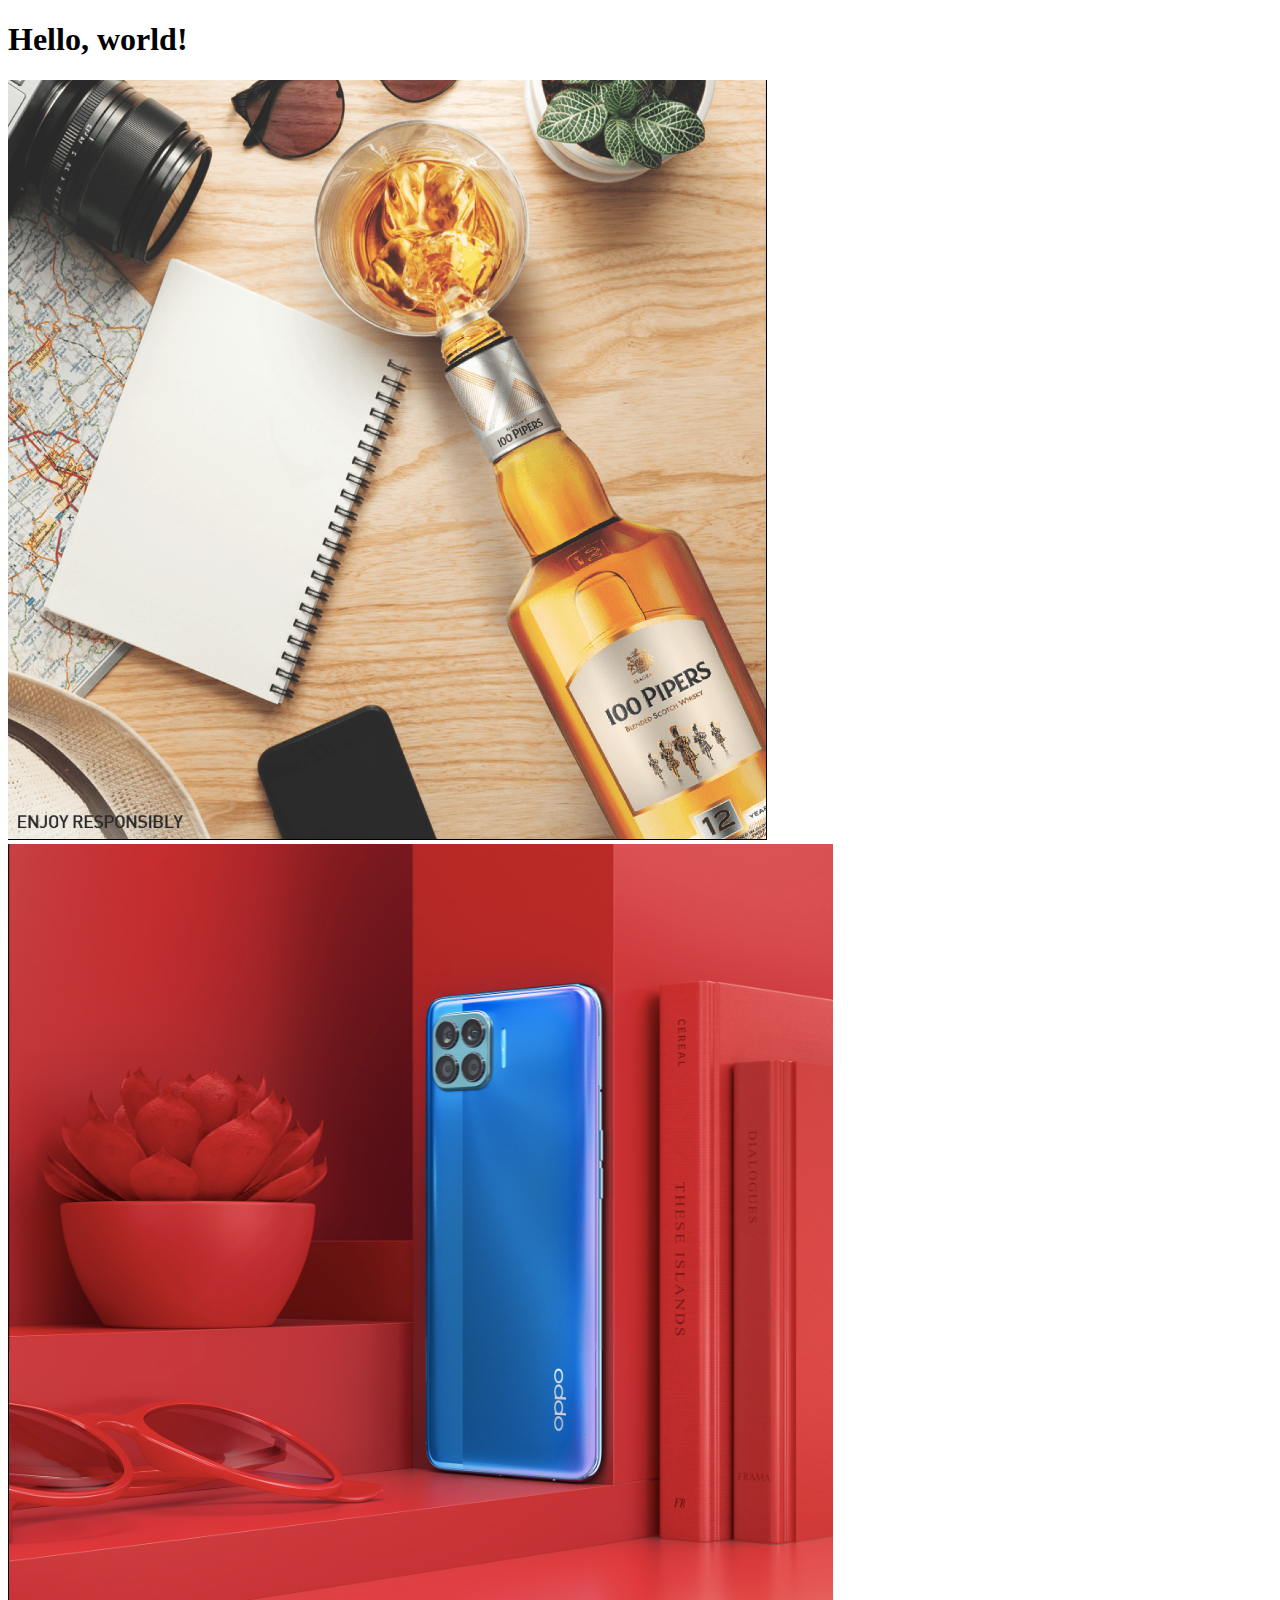
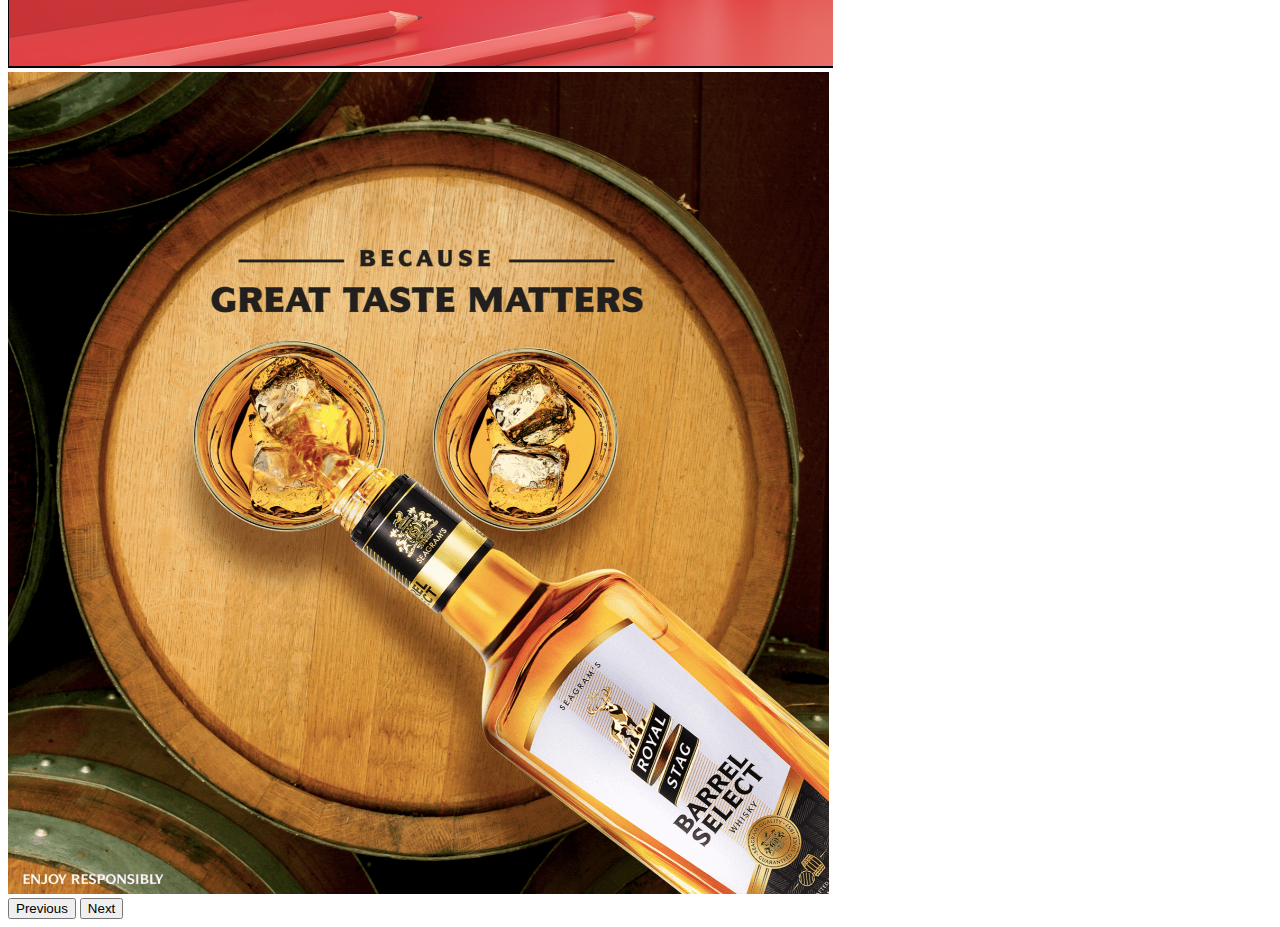
<file: abc.html>
<!doctype html>
<html lang="en">
  <head>
    <meta charset="utf-8">
    <meta name="viewport" content="width=device-width, initial-scale=1">
    <title>Bootstrap demo</title>
    <link href="https://cdn.jsdelivr.net/npm/bootstrap@5.3.0-alpha1/dist/css/bootstrap.min.css" rel="stylesheet" integrity="sha384-GLhlTQ8iRABdZLl6O3oVMWSktQOp6b7In1Zl3/Jr59b6EGGoI1aFkw7cmDA6j6gD" crossorigin="anonymous">
    <!-- <link rel="stylesheet" href="./css/Utils.css"> -->
  </head>
  <body>
    <h1>Hello, world!</h1>
    <div id="carouselExampleInterval" class="carousel slide" data-bs-ride="carousel">
      <div class="carousel-inner">
        <div class="carousel-item active" data-bs-interval="2000">
          <img class="img-photography" src="./Assets/wetransfer_images_2023-01-16_1340/Images/img1.png" class="d-block w-100" alt="...">
        </div>
        <div class="carousel-item" data-bs-interval="2000">
          <img class="img-photography" src="./Assets/wetransfer_images_2023-01-16_1340/Images/Screenshot 2023-01-16 at 4.13.25 PM.png" class="d-block w-100" alt="...">
        </div>
        <div class="carousel-item">
          <img class="img-photography" src="./Assets/wetransfer_images_2023-01-16_1340/Images/img17.png" class="d-block w-100" alt="...">
        </div>
      </div>
      <button class="carousel-control-prev" type="button" data-bs-target="#carouselExampleInterval" data-bs-slide="prev">
        <span class="carousel-control-prev-icon" aria-hidden="true"></span>
        <span class="visually-hidden">Previous</span>
      </button>
      <button class="carousel-control-next" type="button" data-bs-target="#carouselExampleInterval" data-bs-slide="next">
        <span class="carousel-control-next-icon" aria-hidden="true"></span>
        <span class="visually-hidden">Next</span>
      </button>
    </div>
    <script src="https://cdn.jsdelivr.net/npm/bootstrap@5.3.0-alpha1/dist/js/bootstrap.bundle.min.js" integrity="sha384-w76AqPfDkMBDXo30jS1Sgez6pr3x5MlQ1ZAGC+nuZB+EYdgRZgiwxhTBTkF7CXvN" crossorigin="anonymous"></script>
  </body>
</html>
</file>
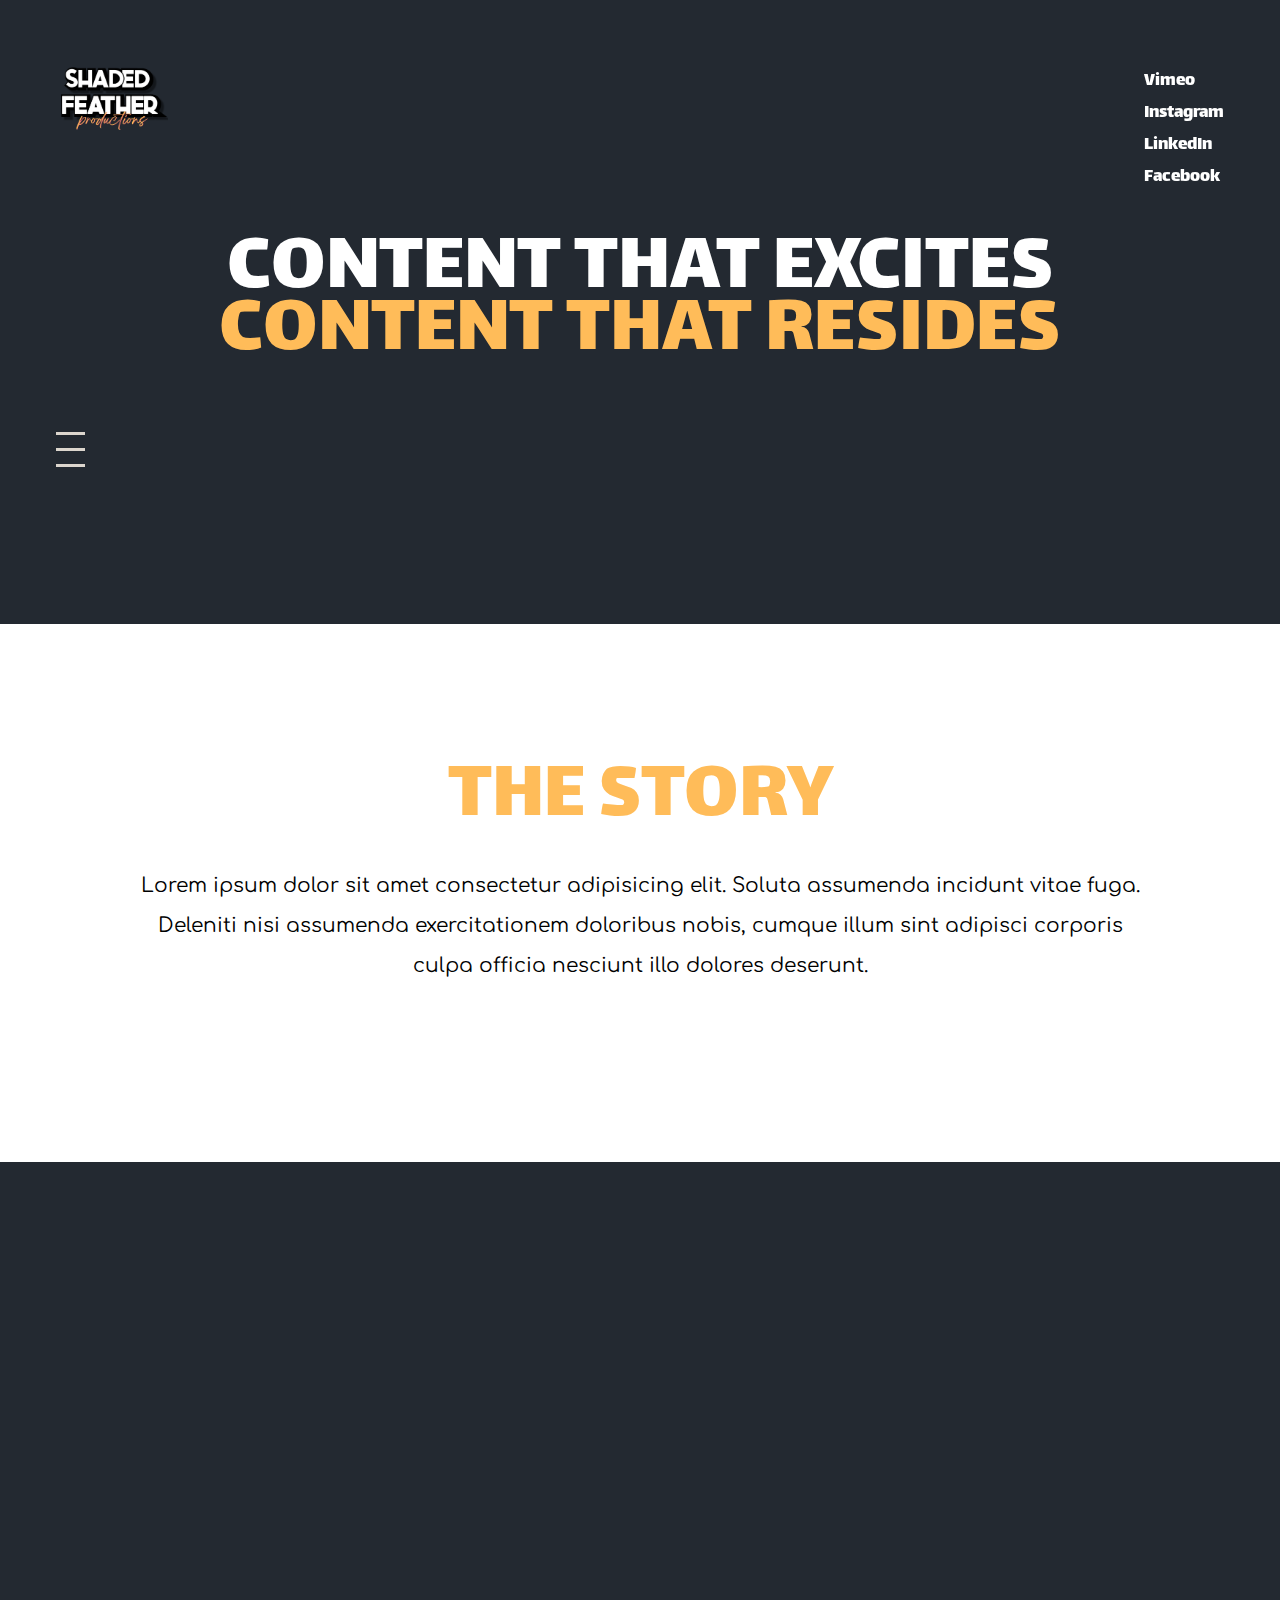
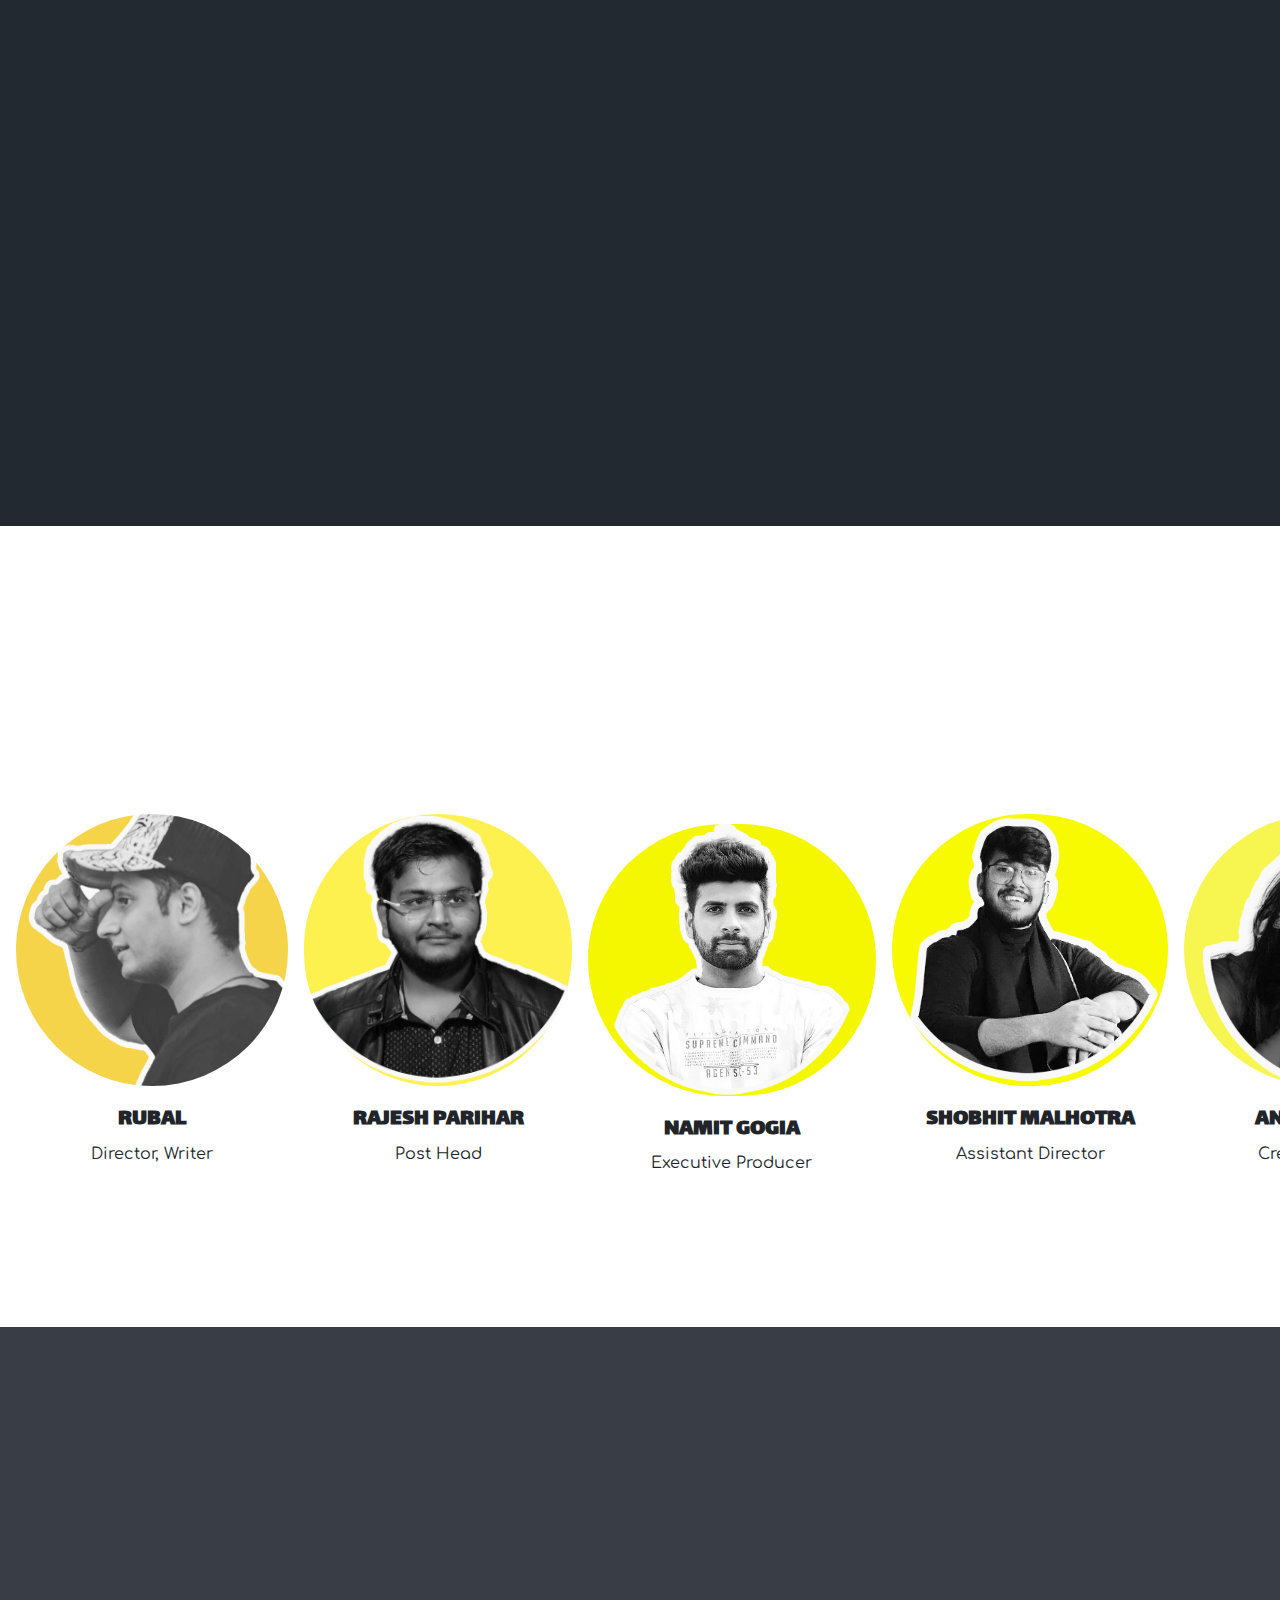
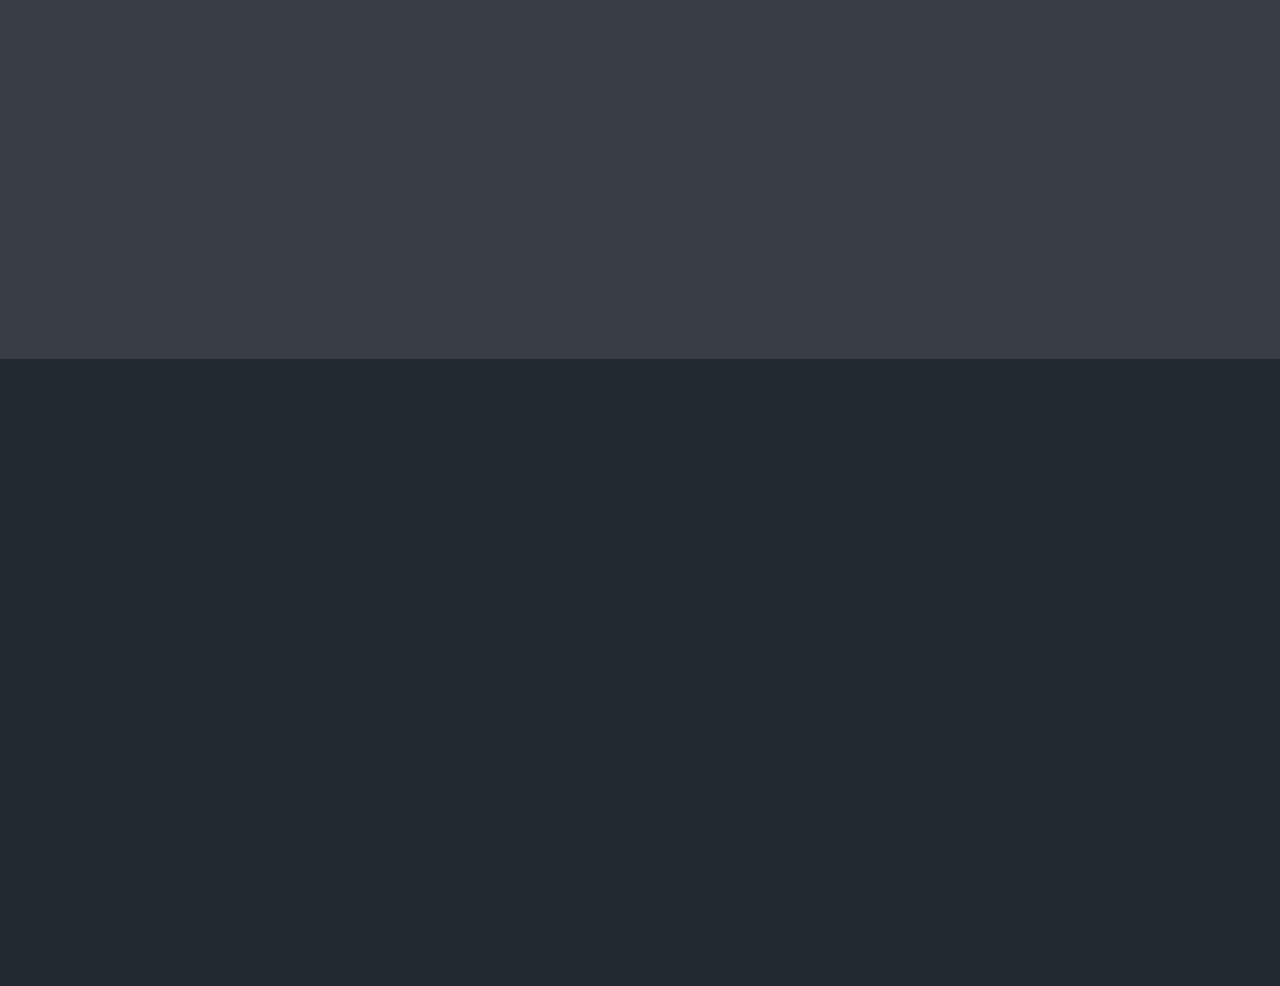
<file: about.html>
<!DOCTYPE html>
<html lang="en">
<head>
    <meta charset="UTF-8">
    <meta name="viewport" content="width=device-width, initial-scale=1.0">
    <title>About</title>
    <link rel="shortcut icon" href="./Assets/images/Logo/favicon.ico" type="image/x-icon">
    <link rel="icon" href="./Assets/images/Logo/favicon.ico" type="image/x-icon">
    <link rel="stylesheet" type="text/css" href="css/bootstrap.min.css">
    <link rel="stylesheet" type="text/css" href="css/fontawesome-all.min.css">
    <link rel="stylesheet" type="text/css" href="css/style.css">
    <link rel="stylesheet" type="text/css" href="css/Utils.css">
    <script src="./js/Utils.js" defer></script>
</head>
<body class="inner-page">
<div class="menu-toggle">
    <div class="icon"></div>
</div>
<div class="main-menu">
    <div class="contant-info">
        <div><a href="mailto:reachus@shadedfeather.com">reachus@shadedfeather.com</a></div>
        <div><a href="#">+91 9999251711</a></div>
    </div>
    <div class="menu-links">
        <ul>
            <li><a href="./index.html">Home</a></li>
            <li><a href="./about.html">About</a></li>
            <li><a href="./work.html">Work</a></li>
            <li><a href="./contact.html">Contact</a></li>
        </ul>
    </div>
    <div class="social-media">
        <div class="social-link-holder"><a target="_blank" href="https://vimeo.com/shadedfeather">Vimeo</a></div>
        <div class="social-link-holder"><a target="_blank" href="https://www.instagram.com/theshadedfeather/">Instagram</a></div>
        <div class="social-link-holder"><a target="_blank" href="https://www.linkedin.com/company/shaded-feather-productions/mycompany/">LinkedIn</a></div>
        <div class="social-link-holder"><a target="_blank" href="https://www.facebook.com/shadedfeather/">Facebook</a></div>
    </div>
</div>
<nav class="container-fluid cnav">
    <div class="row">
        <div class="col">
            <div class="other-pages-nav">
                <a href="./index.html"><img class="logo-other-pages" src="./Assets/images/Logo/logo.png" alt="shaded feather logo"></a>
            </div>
        </div>
        <div class="col text-right">
            <div class="social-media">
                <div class="social-link-holder">
                    <a class="nav-a" target="_blank" href="https://vimeo.com/shadedfeather">Vimeo</a>
                </div>
                <div class="social-link-holder">
                    <a class="nav-a" target="_blank" href="https://www.instagram.com/theshadedfeather/">Instagram</a>
                </div>
                <div class="social-link-holder">
                    <a class="nav-a" target="_blank" href="https://www.linkedin.jpg/company/shaded-feather-productions/mycompany/">LinkedIn</a>
                </div>
                <div class="social-link-holder">
                    <a class="nav-a" target="_blank" href="https://www.facebook.com/shadedfeather/">Facebook</a>
                </div>
            </div>
        </div>
    </div>
</nav>
<header class="container-fluid header">
    <div class="row">
        <div class="col">
            <div class="lg-text other-pages-text">
                <span>CONTENT THAT EXCITES</span><br>
                <span class="other-color">CONTENT THAT RESIDES</span><br>
            </div>
        </div>
    </div>
</header>
<div class="container-fluid other-content" style="background-color: white;">
    <div class="row">
        <div class="col">
            <div class="lg-text" style="color:#FFBC59">the story</div>
            <div class="normal-text">
                <p class="description" style="color:black">Lorem ipsum dolor sit amet consectetur adipisicing elit. Soluta assumenda incidunt vitae fuga. Deleniti nisi assumenda exercitationem doloribus nobis, cumque illum sint adipisci corporis culpa officia nesciunt illo dolores deserunt.</p>
            </div>
        </div>
    </div>
</div>
<div class="container-fluid process-section" style="background-color: #232931; color: #E6EEEC;">
    <div class="row">
        <div class="col">
            <div class="lg-text" style="text-align: center; margin-bottom: 5rem;"><span class="other-color">the process</span></div>
        </div>
    </div>
    <div class="row">
        <div class="col-md-3">
            <div class="text-box">
                <div class="title">Write</div>
                <p style="color: #E6EEEC;">The Process of Brainstorming to Conceptualising to come up with creative ideas and to connect the dots with Brand briefs accurately gives us one -upmanship in the market. And we have an in-house creative team which gets it right for you.</p>
            </div>
        </div>
        <div class="col-md-3">
            <div class="text-box">
                <div class="title">Shoot</div>
                <p style="color: #E6EEEC;">Framing Films that speak to the audience, get their attention and reside in their mind is our goal and we make our concept with such intricate details that Filming becomes fun and exciting. From table to frame we know where to aim.</p>
            </div>
        </div>
        <div class="col-md-3">
            <div class="text-box">
                <div class="title">Edit</div>
                <p style="color: #E6EEEC;">All said and done, here we come. We hold the bigger flag when we say we understand the timelines and we have an in-house post production team which creates magic with their fingertips and in due time. Edits- ColourGrading- DI- CG- Animation. Delivering the Film at the right time is what makes the process smooth and our clients happy.</p>
            </div>
        </div>
        <div class="col-md-3">
            <div class="text-box">
                <div class="title">Release</div>
                <p style="color: #E6EEEC;"><strong style="font-weight: bolder;">All There is, I believe is the effort to bring the Film to Release</strong> Delivering the Film at the right time is what makes the process smooth and our clients
                    happy. </p>
            </div>
        </div>
    </div>
</div>
<div class="team-div">
    <div class="extra-lg-text team-heading">
        <span style="color: black;">the</span><br><span style="color: #FFBC59;">team</span>
    </div>
  <ul class="ul-div-team">
    <li class="li-team team-1">
      <div class="img">
        <img class="img-carousel-2" src="./Assets/images/AboutImages/RUBAL SIR.png" alt="">
      </div>
      <div class="data-div-team">
        <p class="name">Rubal</p>
        <p class="role">Director, Writer</p>
        <p class="description-1">A man who knows it all.<br> Call it Quirky, He works it. <br>One who calls the shots and leads the shaded squad.</p>
      </div>
    </li>
    <li class="li-team team-2">
      <div class="img">
        <img class="img-carousel-2" src="./Assets/images/AboutImages/RAJESH SIR .png" alt="">
      </div>
      <div class="data-div-team">
        <p class="name">Rajesh Parihar</p>
        <p class="role">Post Head</p>
        <p class="description-2">They say films are made on editing tables<br> We say we got the one who gets the table rolling for us. </p>
      </div>
    </li>
    <li class="li-team team-3">
      <div class="img">
        <img class="img-carousel-2" src="./Assets/images/AboutImages/Namit copy.png" alt="">
      </div>
      <div class="data-div-team">
        <p class="name">Namit Gogia</p>
        <p class="role">Executive Producer</p>
        <p class="description-3">Namit is our one call away guy. One who <br>makes things happen and eases out the process </p>
      </div>
    </li>
    <li class="li-team team-4">
      <div class="img">
          <img class="img-carousel-2" src="./Assets/images/AboutImages/shobhit .png" alt="">
      </div>
      <div class="data-div-team">
        <p class="name">Shobhit Malhotra </p>
        <p class="role">Assistant Director</p>
        <p class="description-4">He's the one you can make run like a flash,<br> always on the go. He remains calm but just in the mind. </p>
      </div>
    </li>
    <li class="li-team team-5">
      <div class="img">
        <img class="img-carousel-2" src="./Assets/images/AboutImages/ANJALI .png" alt="">
      </div>
      <div class="data-div-team">
        <p class="name">Anjali Prasad</p>
        <p class="role">Creative Producer</p>
        <p class="description-5">The one who is always on call,<br> whose Business is to keep her nose in everyone's Business,<br> she keeps everything in check.</p>
      </div>
    </li>
  </ul>
</div>
<!-- <section class="carousel">
    <div class="carousel__slider">
      <ul class="carousel__list">
        <li class="carousel__item">
          <span class="img-carousel"><img class="img-carousel-2" src="./Assets/images/AboutImages/a.png" alt=""></span>
          <div class="">
            <p class="name">Name</p>
            <p class="role">Role</p>
            <p class="description-1">Lorem ipsum dolor sit <br>amet consectetur adipisicing</p>
          </div>
        </li>
        <li class="carousel__item-2 carousel__item">
          <span class="img-carousel"><img class="img-carousel-2" src="./Assets/images/AboutImages/b.png" alt=""></span>
          <div class="">
            <p class="name">Name</p>
            <p class="role">Role</p>
            <p class="description-2">Lorem ipsum dolor sit <br>amet consectetur adipisicing</p>
          </div>
        </li>
        <li class="carousel__item-3 carousel__item">
          <span class="img-carousel"><img src="./Assets/images/AboutImages/c.jpeg" alt=""></span>
          <div class="">
            <p class="name">Name</p>
            <p class="role">Role</p>
            <p class="description-3">Lorem ipsum dolor sit <br>amet consectetur adipisicing</p>
          </div>
        </li>
        <li class="carousel__item-4 carousel__item">
          <span class="img-carousel"><img src="./Assets/images/AboutImages/d.png" alt=""></span>
          <div class="">
            <p class="name">Name</p>
            <p class="role">Role</p>
            <p class="description-4">Lorem ipsum dolor sit <br>amet consectetur adipisicing</p>
          </div>
        </li>
      </ul>
    </div>
  </section> -->
</div>
<div class="container-fluid other-content">
    <div class="row">
        <div class="col">
            <div class="lg-text">got a brief<br>for us?</div>
            <div class="normal-text">
                <p class="description">We'll take your campaign to the next level, with our proven planning, Structuring and friendly creatives that will work to produce the best out of the box outcome possible.</p>
            </div>
            <div class="btn-holder">
                <a href="./contact.html" class="cr-btn primary">let's shade</a>
            </div>
        </div>
    </div>
</div>
<footer class="container-fluid footer">
    <div class="row">
        <div class="col">
            <div class="contact-info-holder">
                <div class="title hover">Call us</div>
                <div class="footer-call-div">
                    <div class="contact-info">9999251711, </div>
                    <div class="contact-info"">9999091710 </div>
                </div>
            </div>
        </div>
        <div class="col">
            <div class="contact-info-holder">
                <div class="title hover">E-mail</div>
                <div class="contact-info"><a href="mailto:reachus@shadedfeather.com">reachus@shadedfeather.com</a></div>
                <div class="social-media">
                    <div class="social-link-holder"><a target="_blank" href="https://vimeo.com/shadedfeather">Vimeo</a></div>
                    <div class="social-link-holder"><a target="_blank" href="https://www.instagram.com/theshadedfeather/">Instagram</a></div>
                    <div class="social-link-holder"><a target="_blank" href="https://www.linkedin.com/company/shaded-feather-productions/mycompany/">LinkedIn</a></div>
                    <div class="social-link-holder"><a target="_blank" href="https://www.facebook.com/shadedfeather/">Facebook</a></div>
                </div>
            </div>
        </div>
    </div>
</footer>
<script src="js/jquery.min.js"></script>
<script src="js/popper.min.js"></script>
<script src="js/bootstrap.min.js"></script>
<script src="js/anime.min.js"></script>
<script src="js/scrollreveal.min.js"></script>
<script src="js/main.js"></script>
</body>
</html>
</file>
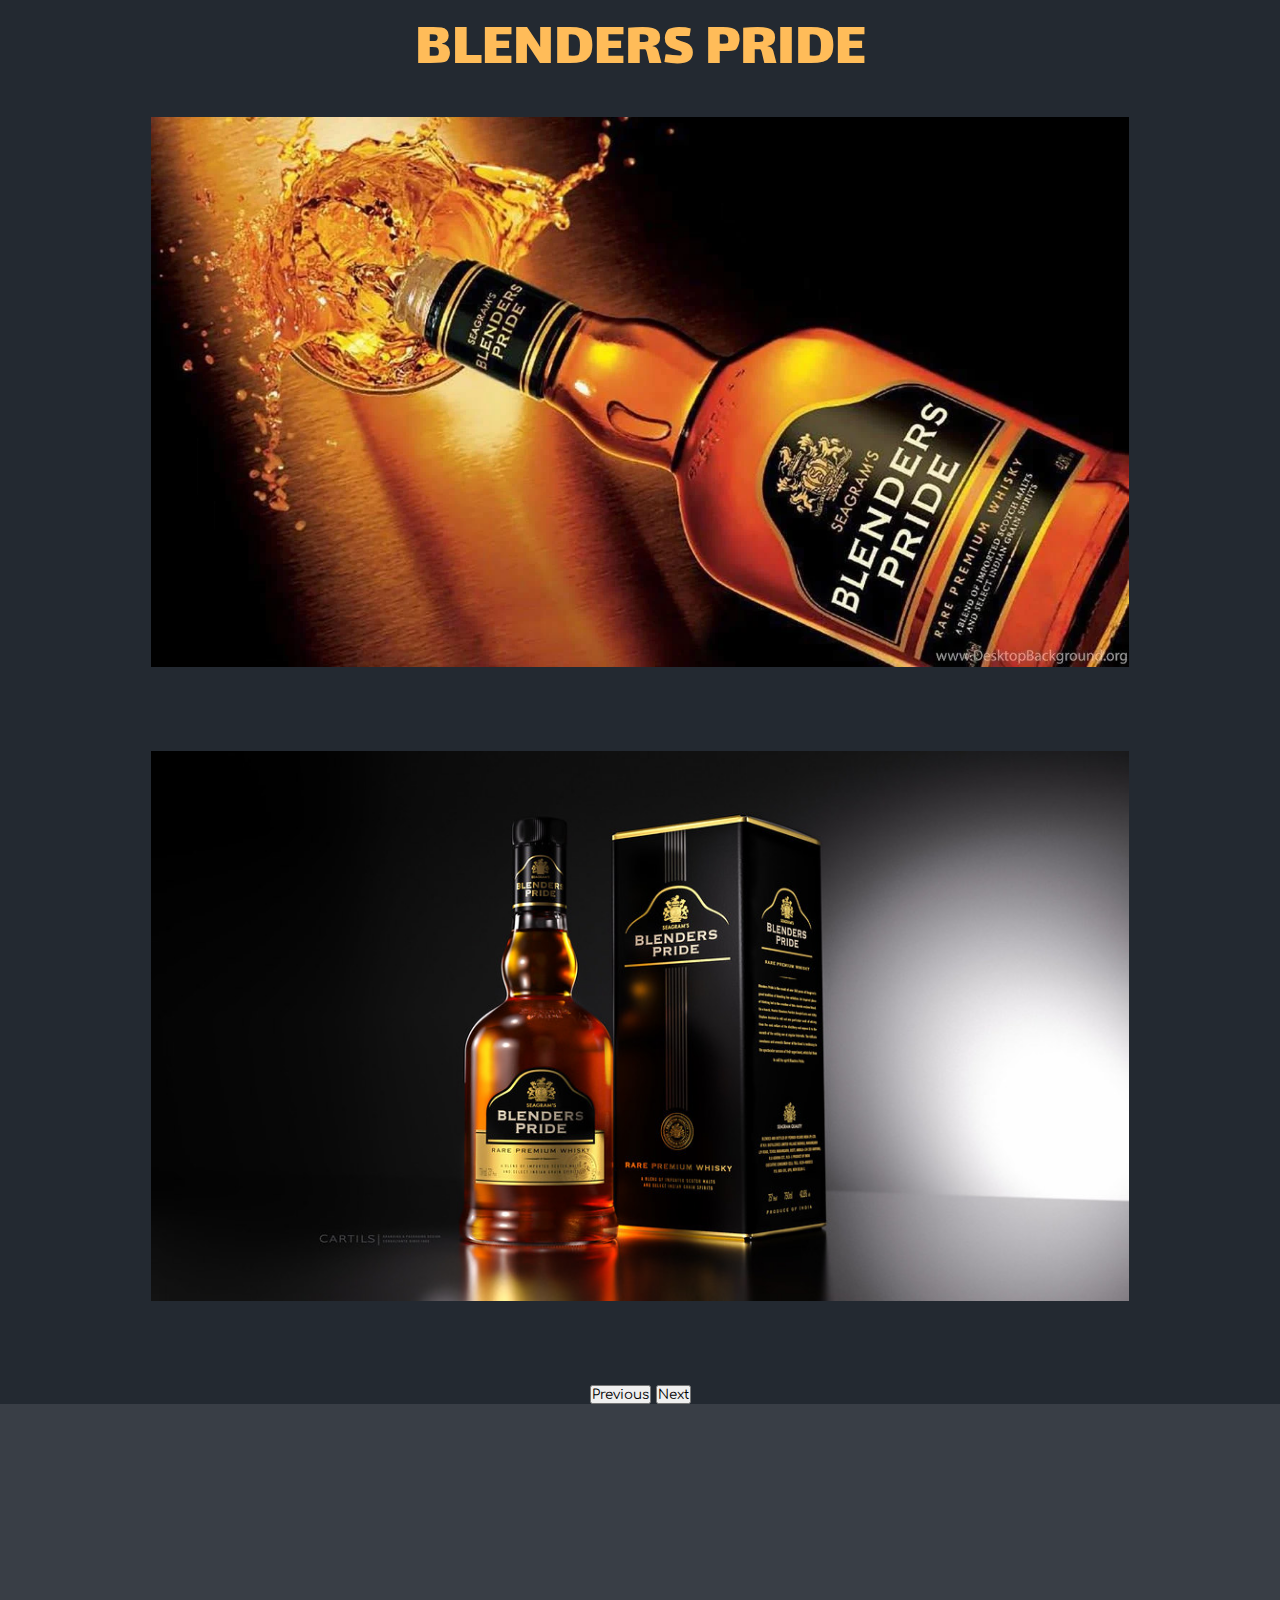
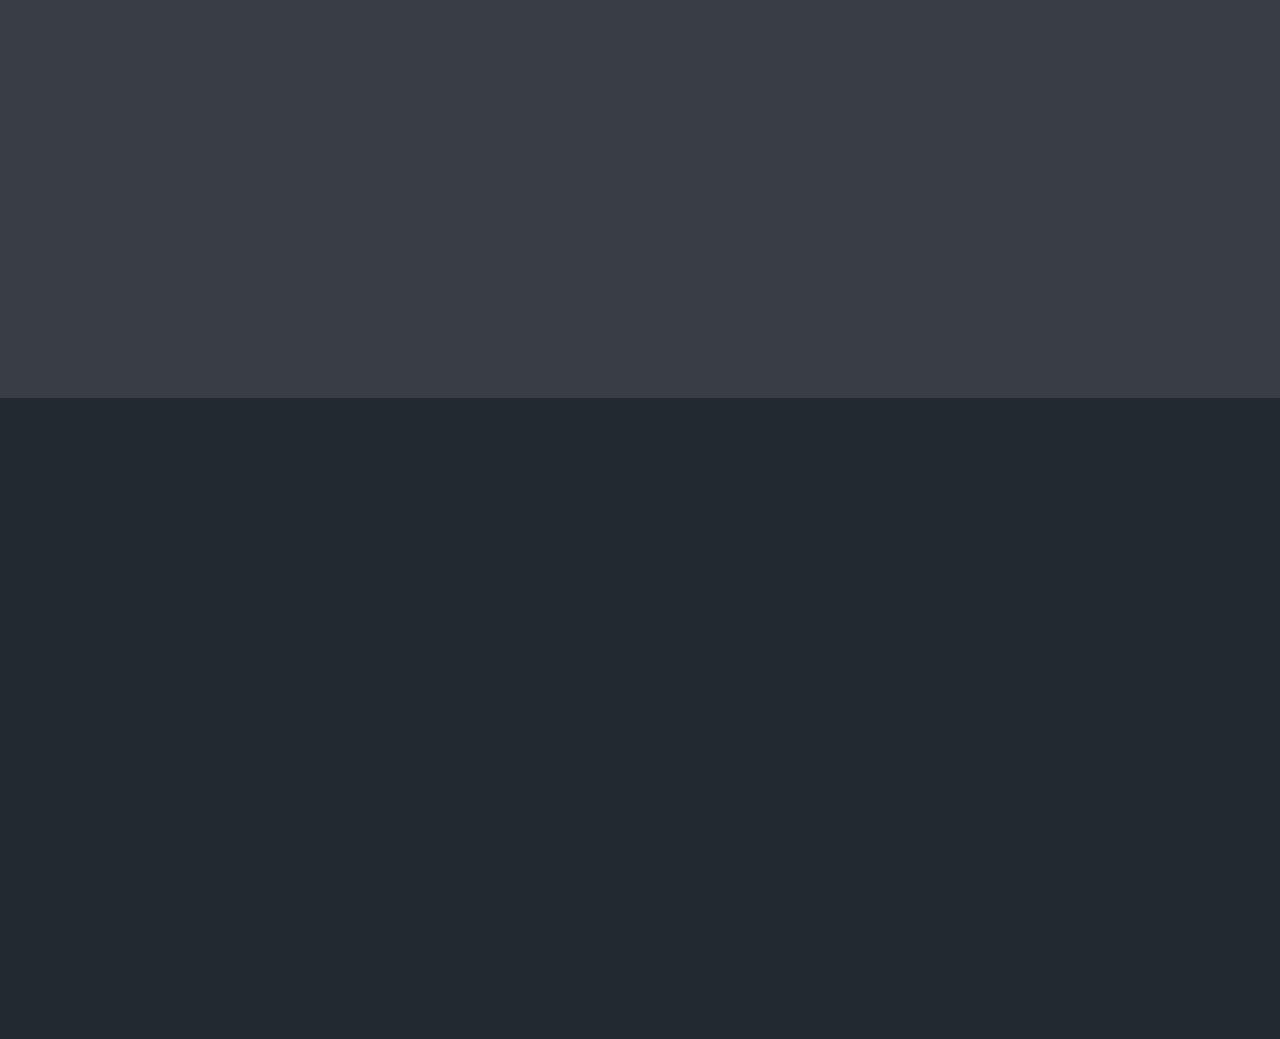
<file: blenders.html>
<!doctype html>
<html lang="en">
  <head>
    <meta charset="utf-8">
    <meta name="viewport" content="width=device-width, initial-scale=1">
    <title>Photography</title>
    <link rel="shortcut icon" href="./Assets/images/Logo/favicon.ico" type="image/x-icon">
    <link rel="icon" href="./Assets/images/Logo/favicon.ico" type="image/x-icon">
    <link href="https://cdn.jsdelivr.net/npm/bootstrap@5.3.0-alpha1/dist/css/bootstrap.min.css" rel="stylesheet" integrity="sha384-GLhlTQ8iRABdZLl6O3oVMWSktQOp6b7In1Zl3/Jr59b6EGGoI1aFkw7cmDA6j6gD" crossorigin="anonymous">
    <link rel="stylesheet" href="./css/style.css">
    <link rel="stylesheet" href="./css/Utils.css">
  </head>
  <style>
    body{
      background-color: #232931;
      text-align: center;
    }
    .carousel-img{
      height: 550px;
      width: auto;
      padding-bottom: 5rem;
    }

    .photos-side-headings{
      margin: 0;
      padding: 0 0 1rem 0;
    }

    @media screen and (max-width:992px) {
      body{
        background-color: #232931;
        padding: 2rem 0;
        text-align: center;
      }
      .carousel-img, .carousel{
        height: auto;
        width: 100%;
        margin-bottom: 0.5rem;
      }

      .photos-side-headings{
        margin: 0;
        padding: 0 0 1rem 0;
      }
    }
  </style>
  <body>
    <div class="photos-side-headings">blenders pride</div>
    <div id="carouselExampleInterval" class="carousel slide" data-bs-ride="carousel">
      <div class="carousel-inner">
        <div class="carousel-item active" data-bs-interval="2000">
          <img class="carousel-img" src="./Assets/wetransfer_images_2023-01-16_1340/100-pipers-1.webp" class="d-block w-100" alt="...">
        </div>
        <div class="carousel-item" data-bs-interval="2000">
          <img class="carousel-img" src="./Assets/wetransfer_images_2023-01-16_1340/bp.jpg" class="d-block w-100" alt="...">
        </div>
        </div>
      <button class="carousel-control-prev" type="button" data-bs-target="#carouselExampleInterval" data-bs-slide="prev">
        <span class="carousel-control-prev-icon" aria-hidden="true"></span>
        <span class="visually-hidden">Previous</span>
      </button>
      <button class="carousel-control-next" type="button" data-bs-target="#carouselExampleInterval" data-bs-slide="next">
        <span class="carousel-control-next-icon" aria-hidden="true"></span>
        <span class="visually-hidden">Next</span>
      </button>
    </div>
    </div>
    <script src="https://cdn.jsdelivr.net/npm/bootstrap@5.3.0-alpha1/dist/js/bootstrap.bundle.min.js" integrity="sha384-w76AqPfDkMBDXo30jS1Sgez6pr3x5MlQ1ZAGC+nuZB+EYdgRZgiwxhTBTkF7CXvN" crossorigin="anonymous"></script>
    <div class="container-fluid other-content">
      <div class="row">
          <div class="col">
              <div class="lg-text">have a project<br>for us?</div>
              <div class="normal-text">
                  <p class="description">Get in touch with us and we will get the wheels rolling</p>
              </div>
              <div class="btn-holder">
                  <a href="./contact.html" class="cr-btn primary">let's shade</a>
              </div>
          </div>
      </div>
  </div>
  <footer class="container-fluid footer">
      <div class="row">
          <div class="col">
              <div class="contact-info-holder">
                  <div class="title hover">Call us</div>
                  <div class="footer-call-div">
                      <div class="contact-info">9999251711, </div>
                      <div class="contact-info"">9999091710 </div>
                  </div>
              </div>
          </div>
          <div class="col">
              <div class="contact-info-holder">
                  <div class="title hover">E-mail</div>
                  <div class="contact-info"><a href="mailto:reachus@shadedfeather.com">reachus@shadedfeather.com</a></div>
                  <div class="social-media">
                      <div class="social-link-holder"><a target="_blank" href="https://vimeo.com/shadedfeather">Vimeo</a></div>
                      <div class="social-link-holder"><a target="_blank" href="https://www.instagram.com/theshadedfeather/">Instagram</a></div>
                      <div class="social-link-holder"><a target="_blank" href="https://www.linkedin.com/company/shaded-feather-productions/mycompany/">LinkedIn</a></div>
                      <div class="social-link-holder"><a target="_blank" href="https://www.facebook.com/shadedfeather/">Facebook</a></div>
                  </div>
              </div>
          </div>
      </div>
  </footer>
  <script src="js/jquery.min.js"></script>
  <script src="js/popper.min.js"></script>
  <script src="js/bootstrap.min.js"></script>
  <script src="js/anime.min.js"></script>
  <script src="js/scrollreveal.min.js"></script>
  <script src="js/main.js"></script>
  </body>
</html>
</file>
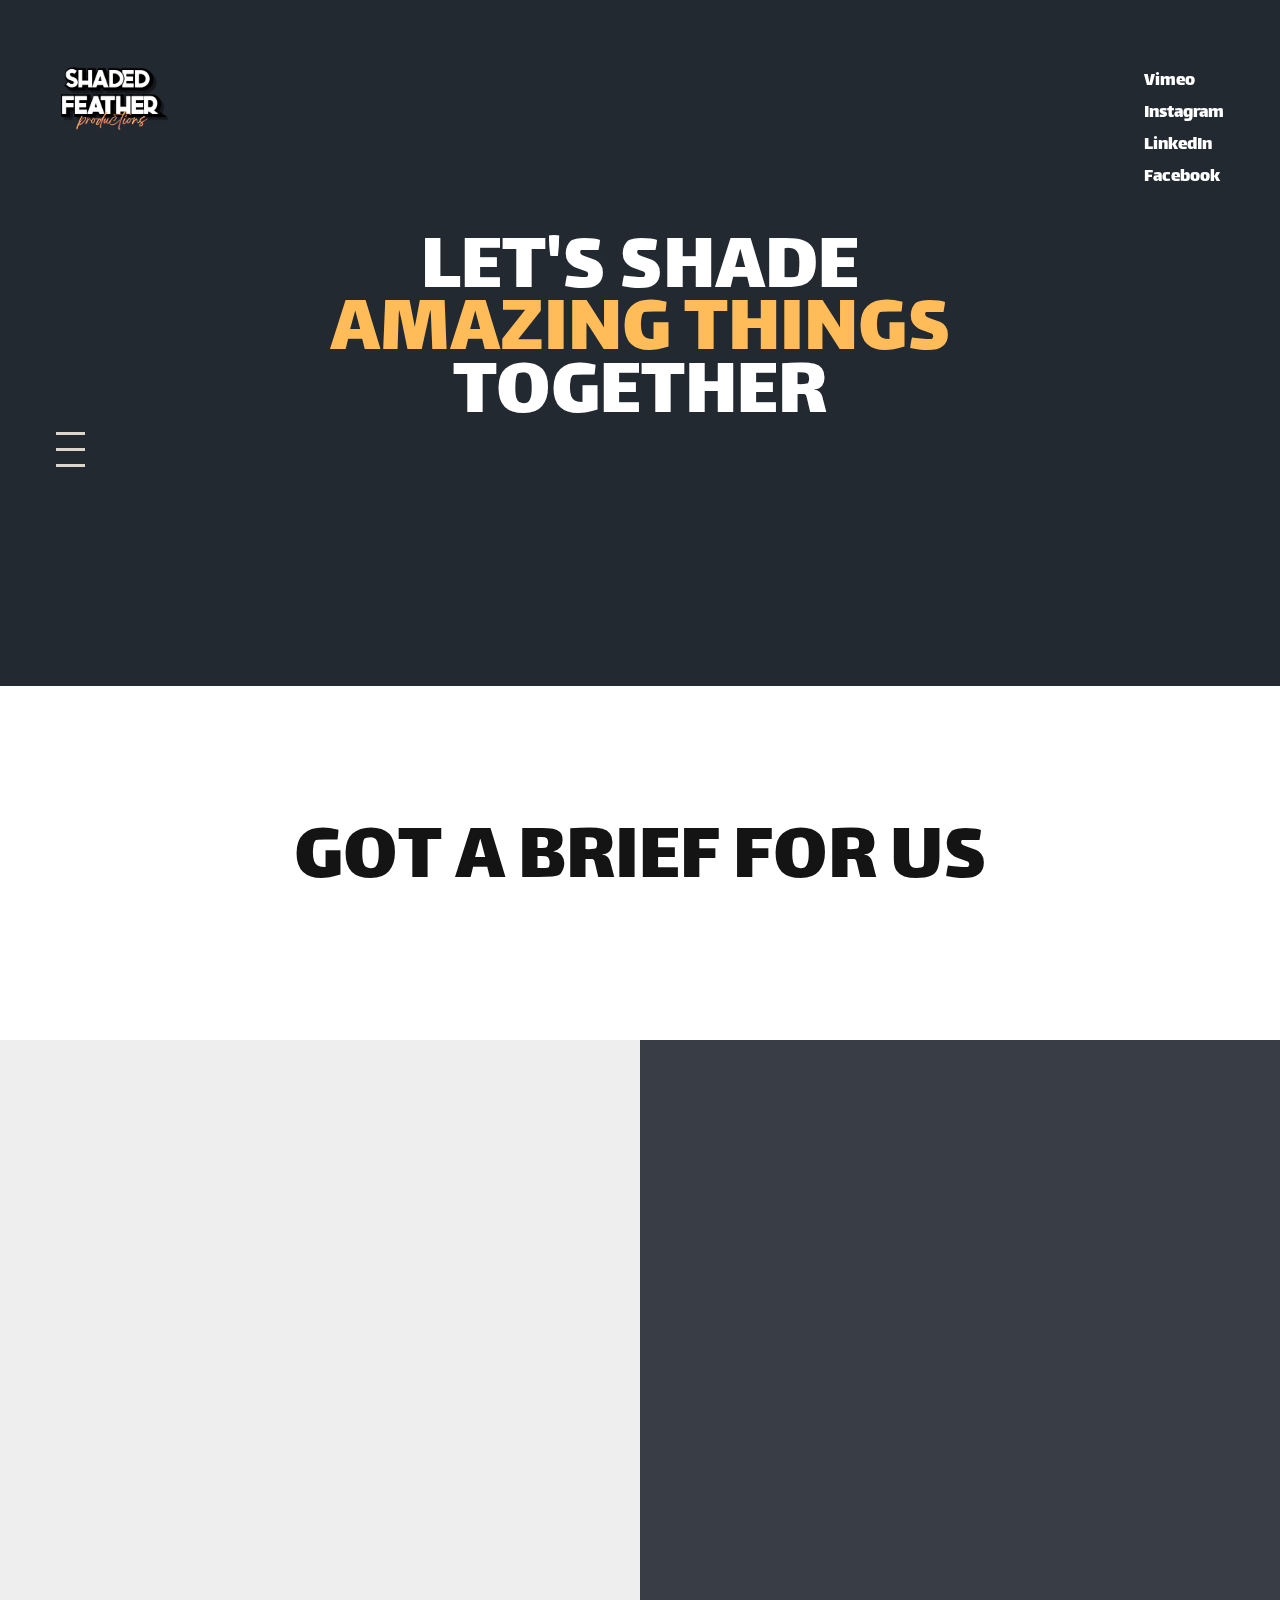
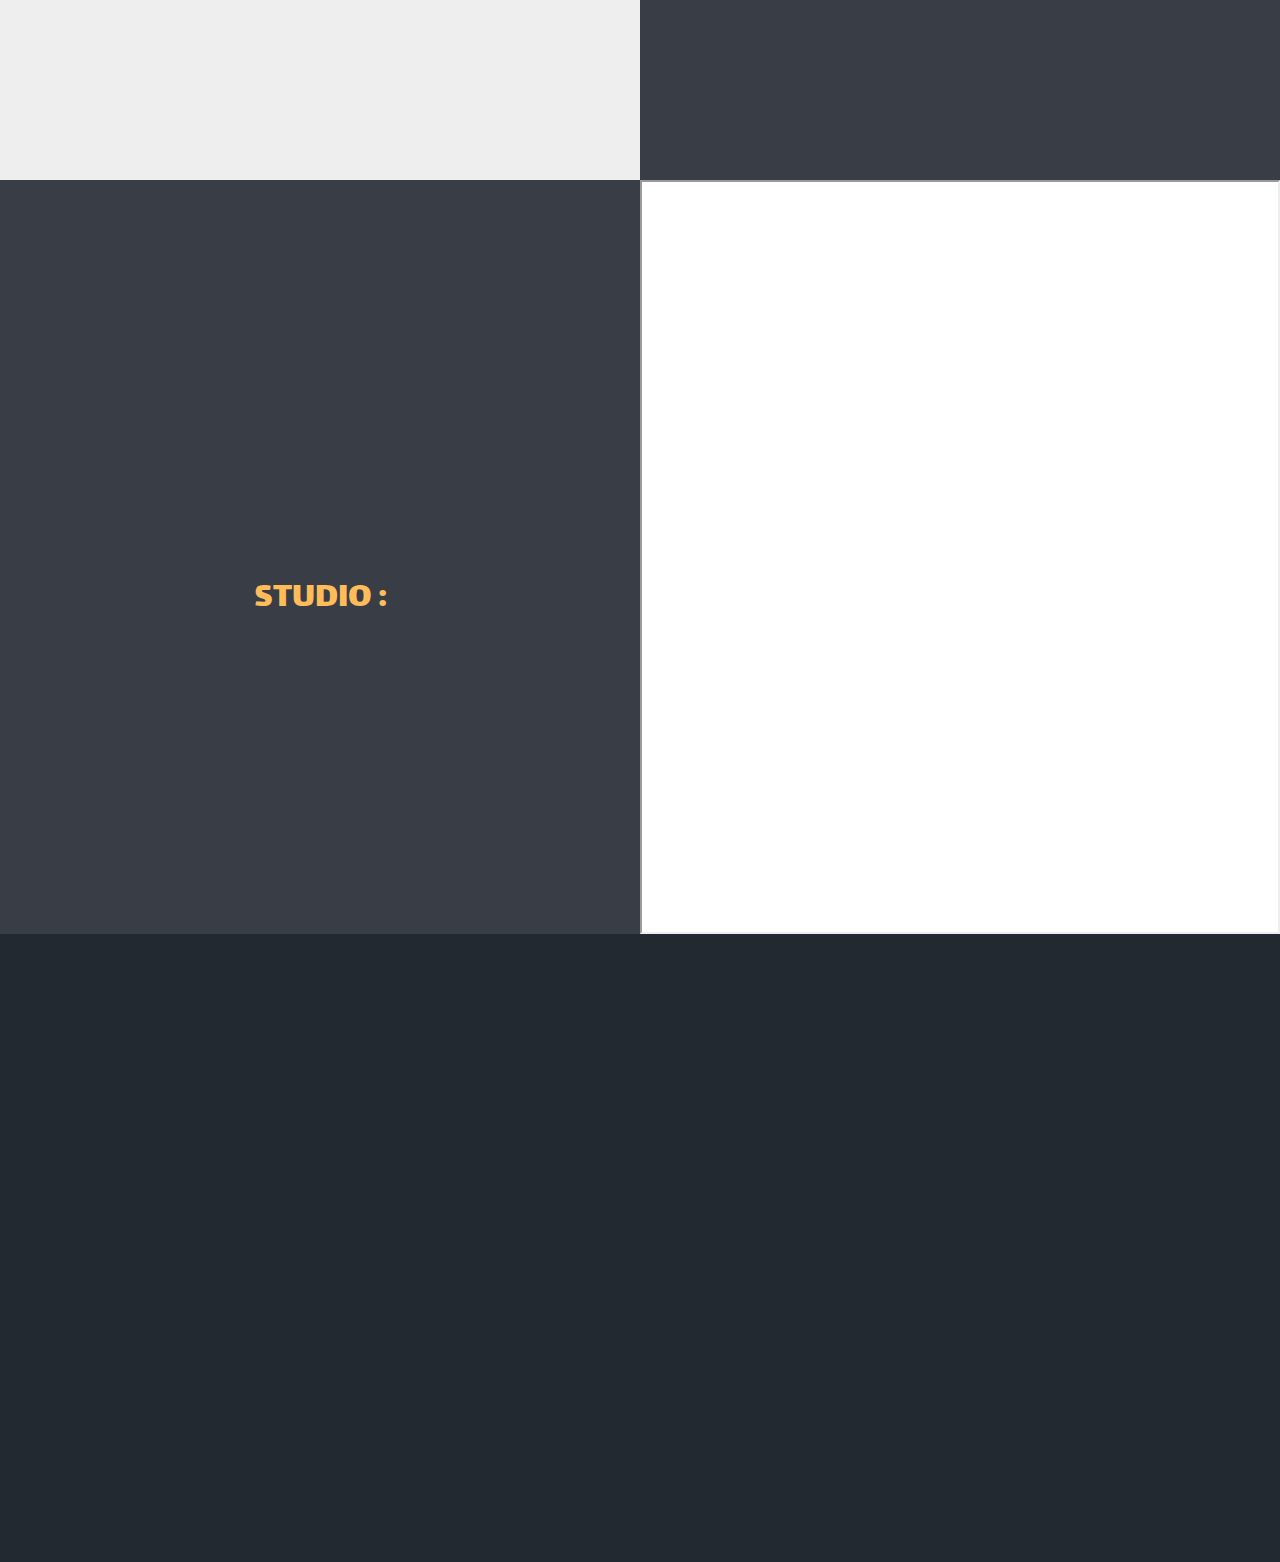
<file: contact.html>
<!DOCTYPE html>
<html lang="en">
<head>
    <meta charset="UTF-8">
    <meta name="viewport" content="width=device-width, initial-scale=1.0">
    <title>Contact</title>
    <link rel="shortcut icon" href="./Assets/images/Logo/favicon.ico" type="image/x-icon">
    <link rel="icon" href="./Assets/images/Logo/favicon.ico" type="image/x-icon">
    <link rel="stylesheet" type="text/css" href="css/bootstrap.min.css">
    <link rel="stylesheet" type="text/css" href="css/fontawesome-all.min.css">
    <link rel="stylesheet" type="text/css" href="css/style.css">
    <link rel="stylesheet" type="text/css" href="css/Utils.css">
</head>
<body>
<div class="menu-toggle">
    <div class="icon"></div>
</div>
<div class="main-menu">
    <div class="contant-info">
        <div><a href="mailto:reachus@shadedfeather.com">reachus@shadedfeather.com</a></div>
        <div><a href="#">+91 9999251711</a></div>
    </div>
    <div class="menu-links">
        <ul>
            <li><a href="./index.html">Home</a></li>
            <li><a href="./about.html">About</a></li>
            <li><a href="./work.html">Work</a></li>
            <li><a href="./contact.html">Contact</a></li>
        </ul>
    </div>
    <div class="social-media">
        <div class="social-link-holder"><a target="_blank" href="https://vimeo.com/shadedfeather">Vimeo</a></div>
        <div class="social-link-holder"><a target="_blank" href="https://www.instagram.com/theshadedfeather/">Instagram</a></div>
        <div class="social-link-holder"><a target="_blank" href="https://www.linkedin.com/company/shaded-feather-productions/mycompany/">LinkedIn</a></div>
        <div class="social-link-holder"><a target="_blank" href="https://www.facebook.com/shadedfeather/">Facebook</a></div>
    </div>
</div>
<nav class="container-fluid cnav">
    <div class="row">
        <div class="col">
            <div class="other-pages-nav">
                <a href="./index.html"><img class="logo-other-pages" src="./Assets/images/Logo/logo.png" alt="shaded feather logo"></a>
            </div>
        </div>
        <div class="col text-right">
            <div class="social-media">
                <div class="social-link-holder">
                    <a class="nav-a" target="_blank" href="https://vimeo.com/shadedfeather">Vimeo</a>
                </div>
                <div class="social-link-holder">
                    <a class="nav-a" target="_blank" href="https://www.instagram.com/theshadedfeather/">Instagram</a>
                </div>
                <div class="social-link-holder">
                    <a class="nav-a" target="_blank" href="https://www.linkedin.jpg/company/shaded-feather-productions/mycompany/">LinkedIn</a>
                </div>
                <div class="social-link-holder">
                    <a class="nav-a" target="_blank" href="https://www.facebook.com/shadedfeather/">Facebook</a>
                </div>
            </div>
        </div>
    </div>
</nav>
<header class="container-fluid header">
    <div class="row">
        <div class="col">
            <div class="lg-text other-pages-text">
                <span>let's shade</span><br>
                <span class="other-color">amazing things</span><br>
                <span>together</span>
            </div>
            <div class="normal-text">
                <!-- <p class="description">We Understand That Creative Ideas Demand Uniqueness.</p> -->
            </div>
        </div>
    </div>
</header>
<div class="container-fluid other-content" style="background-color: white;">
    <div class="row">
        <div class="col">
            <div class="lg-text" style="color:rgba(0, 0, 0, 0.921)">got a brief for us</div>
        </div>
    </div>
</div>
<div class="container-fluid box-content">
    <div class="row">
        <div class="col-md-6">
                <div class="boxy simple-data c1-color">
                    <div class="slg-text">
                        <!-- <span>Got a brief for us??? </span> -->
                        <span class="contact-heading">write to us</span>
                    </div>
                    <div class="normal-lg-text">
                        <p class="description-contact">reachus@shadedfeather.com</p>
                        <p class="description-contact">jobs@shadedfeather.com</p>
                    </div>
                </div>
        </div>
        <div class="col-md-6">
            <div class="boxy simple-data c2-color">
                <div class="slg-text">
                    <span class="contact-heading">maybe a quick call </span>
                </div>
                <div class="normal-lg-text">
                    <p>+91 9999251711</p>
                    <p>+91 9999091710</p>
                    <p>+91 7319608368</p>
                </div>
            </div>
        </div>
    </div>
</div>
<div class="container-fluid box-content">
    <div class="row">
        <div class="col-md-6">
            <div class="boxy simple-data c2-color">
                <div class="slg-text">
                    <span class="contact-heading">or catch up over <br> a coffee</span>
                </div>
                <div class="normal-lg-text">
                    <h6 style="color: #FFBC59; text-transform: uppercase; font-size: 2.3rem; display: inline;">studio : </h6>
                    <p>Plot BR -15, Sec 45, Noida, Uttar Pradesh 201303</p>
                </div>
            </div>
        </div>
        <div class="col-md-6">
            <iframe title='iframe' className='map-contact-us' src="https://www.google.com/maps/embed?pb=!1m18!1m12!1m3!1d3504.6682998041283!2d77.35358361437468!3d28.549688194577932!2m3!1f0!2f0!3f0!3m2!1i1024!2i768!4f13.1!3m3!1m2!1s0x390cfb6b706c5957%3A0xa898928ceb69cf1b!2sShaded%20Feather!5e0!3m2!1sen!2sin!4v1670865673603!5m2!1sen!2sin" width="100%" height="100%" allowFullScreen="" loading="lazy" referrerPolicy="no-referrer-when-downgrade"></iframe>
        </div>
    </div>
</div>
<footer class="container-fluid footer">
    <div class="row">
        <div class="col">
            <div class="contact-info-holder">
                <div class="title hover">Call us</div>
                <div class="footer-call-div">
                    <div class="contact-info">9999251711, </div>
                    <div class="contact-info"">9999091710 </div>
                </div>
            </div>
        </div>
        <div class="col">
            <div class="contact-info-holder">
                <div class="title hover">E-mail</div>
                <div class="contact-info"><a href="mailto:reachus@shadedfeather.com">reachus@shadedfeather.com</a></div>
                <div class="social-media">
                    <div class="social-link-holder"><a target="_blank" href="https://vimeo.com/shadedfeather">Vimeo</a></div>
                    <div class="social-link-holder"><a target="_blank" href="https://www.instagram.com/theshadedfeather/">Instagram</a></div>
                    <div class="social-link-holder"><a target="_blank" href="https://www.linkedin.com/company/shaded-feather-productions/mycompany/">LinkedIn</a></div>
                    <div class="social-link-holder"><a target="_blank" href="https://www.facebook.com/shadedfeather/">Facebook</a></div>
                </div>
            </div>
        </div>
    </div>
</footer>
<script src="js/jquery.min.js"></script>
<script src="js/popper.min.js"></script>
<script src="js/bootstrap.min.js"></script>
<script src="js/anime.min.js"></script>
<script src="js/scrollreveal.min.js"></script>
<script src="js/main.js"></script>
</body>
</html>
</file>
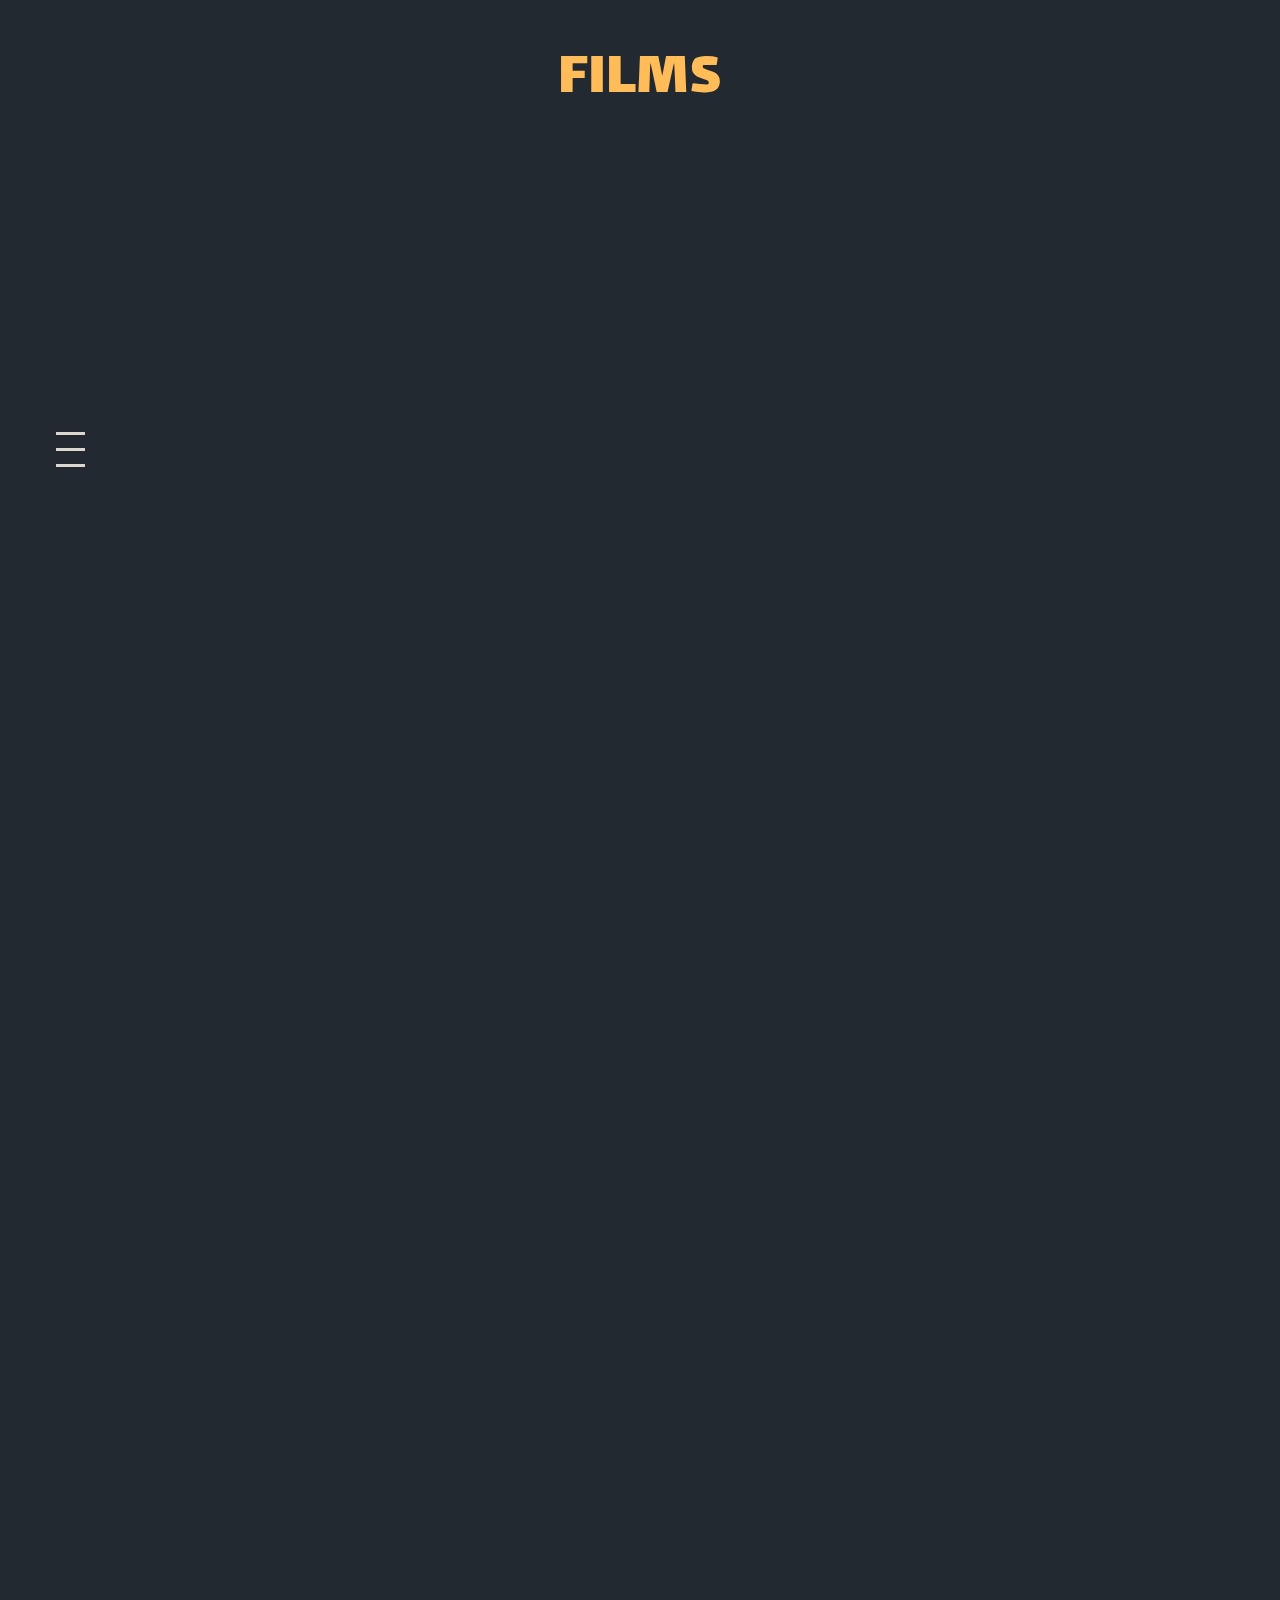
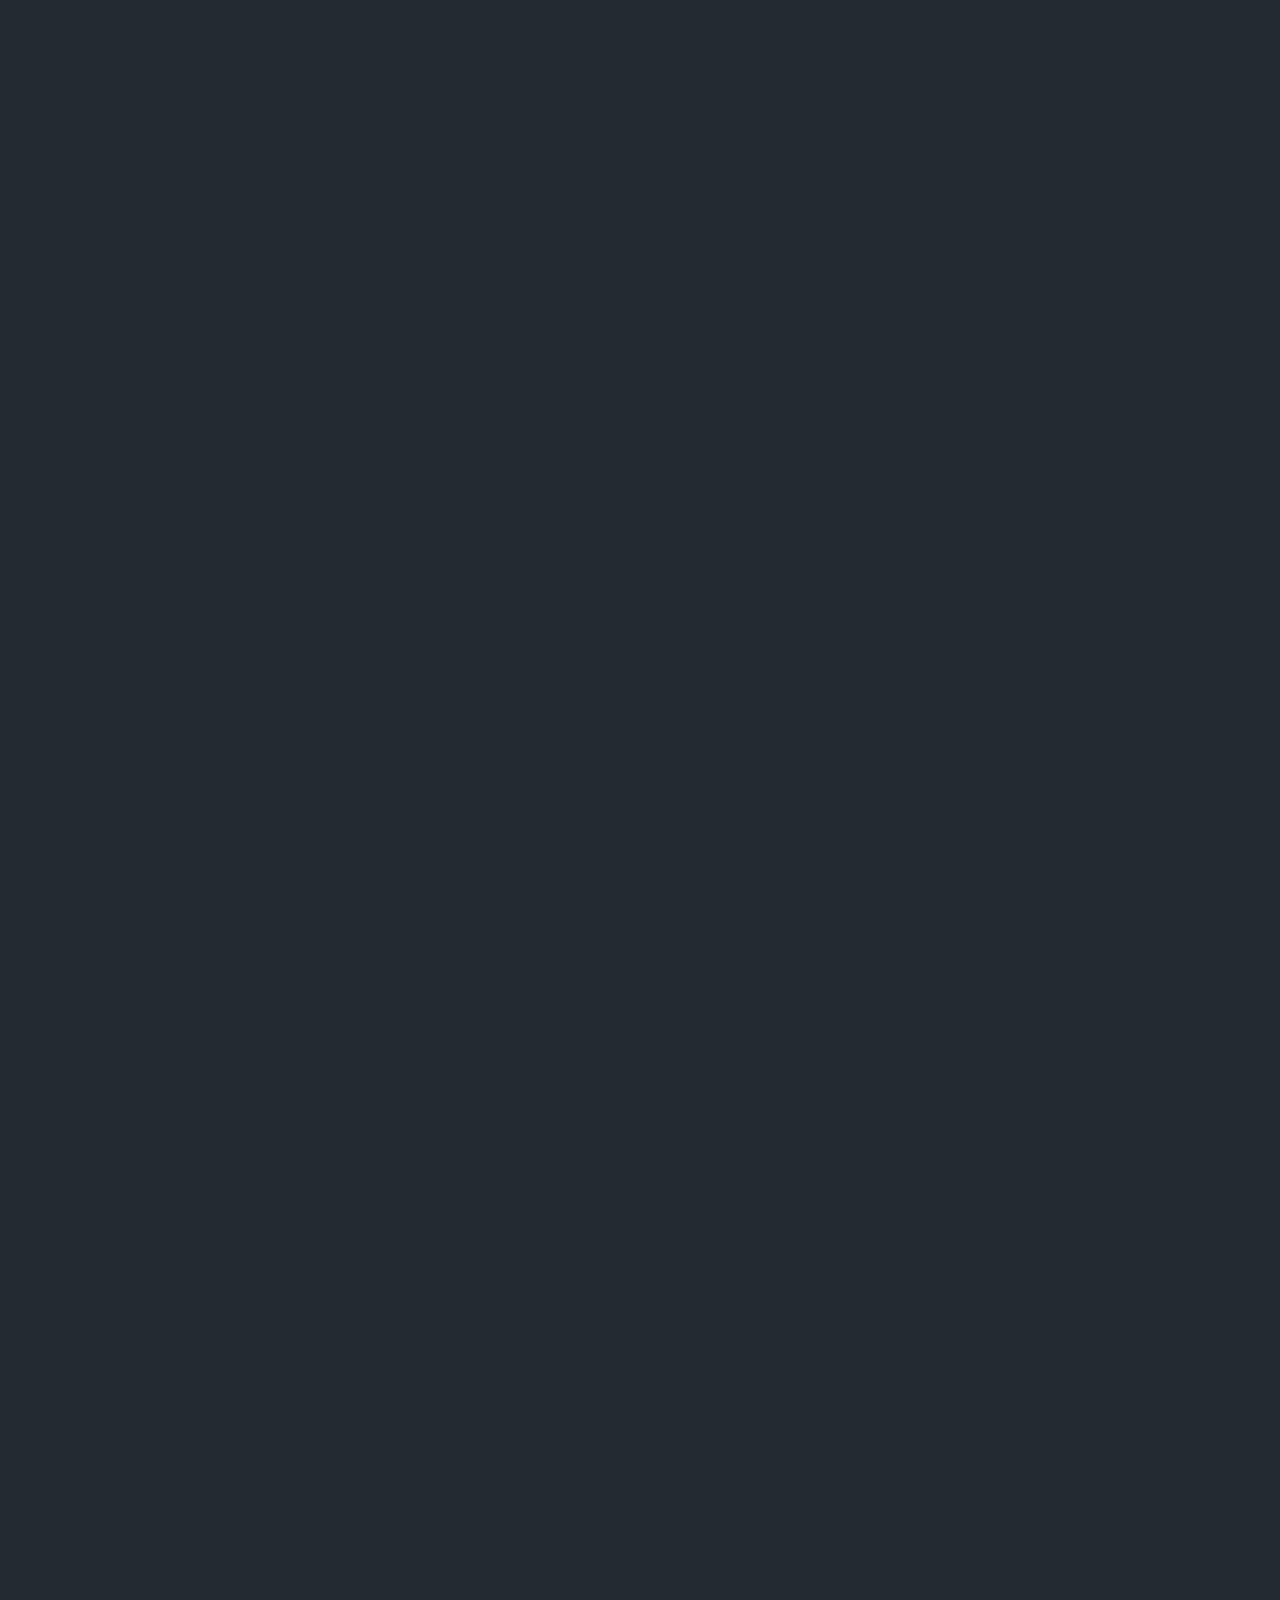
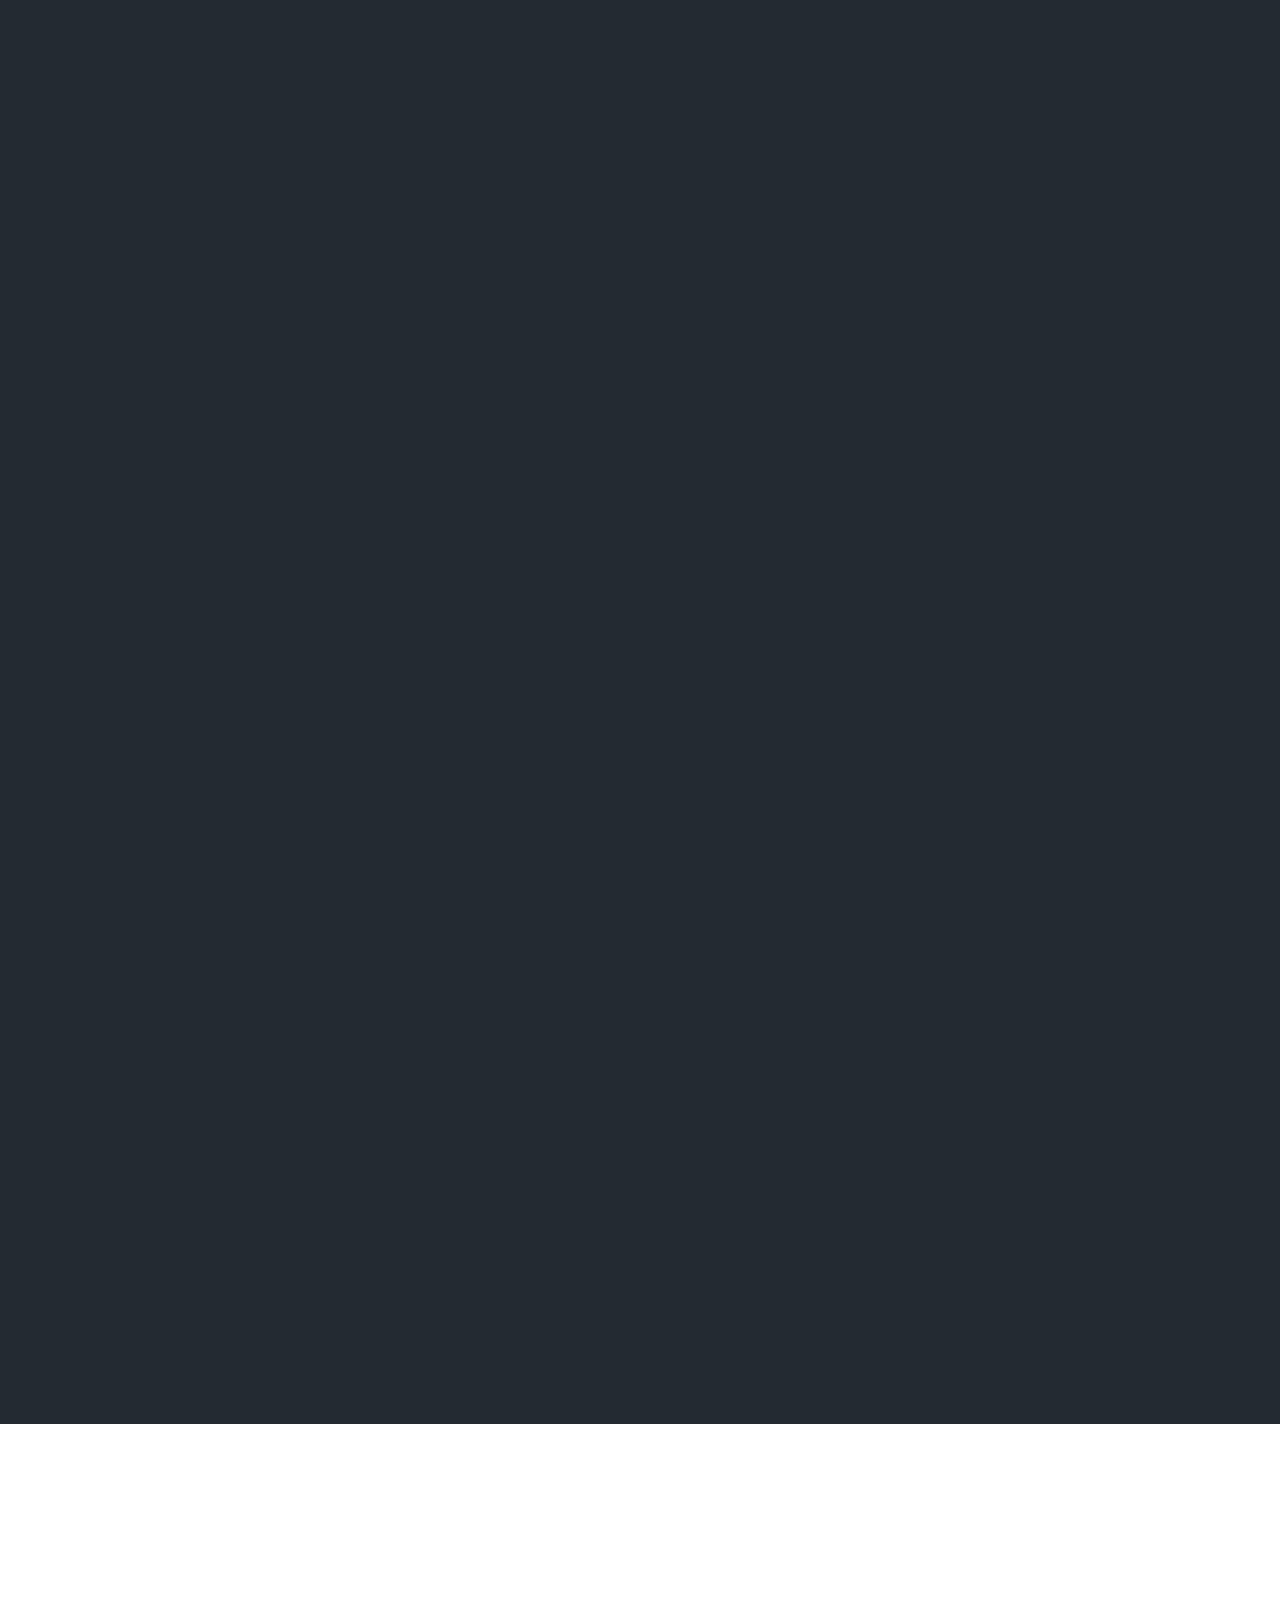
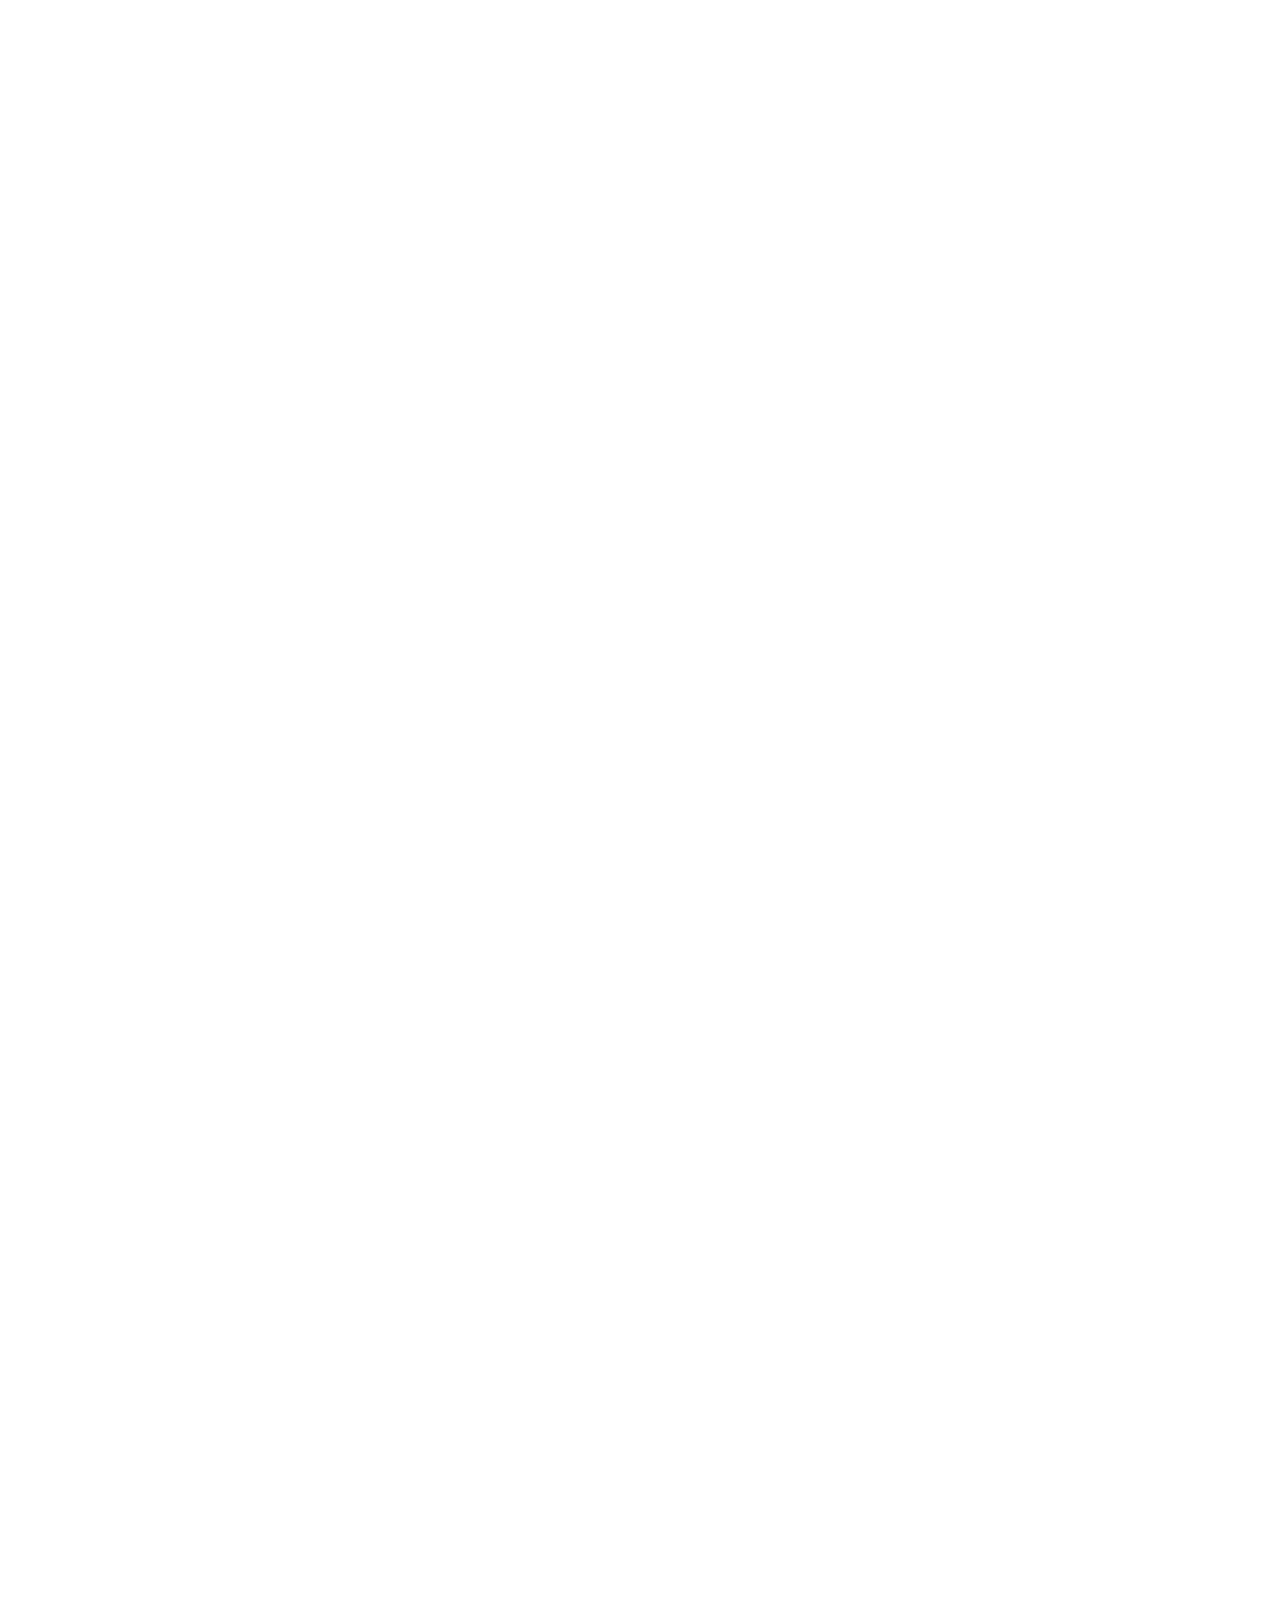
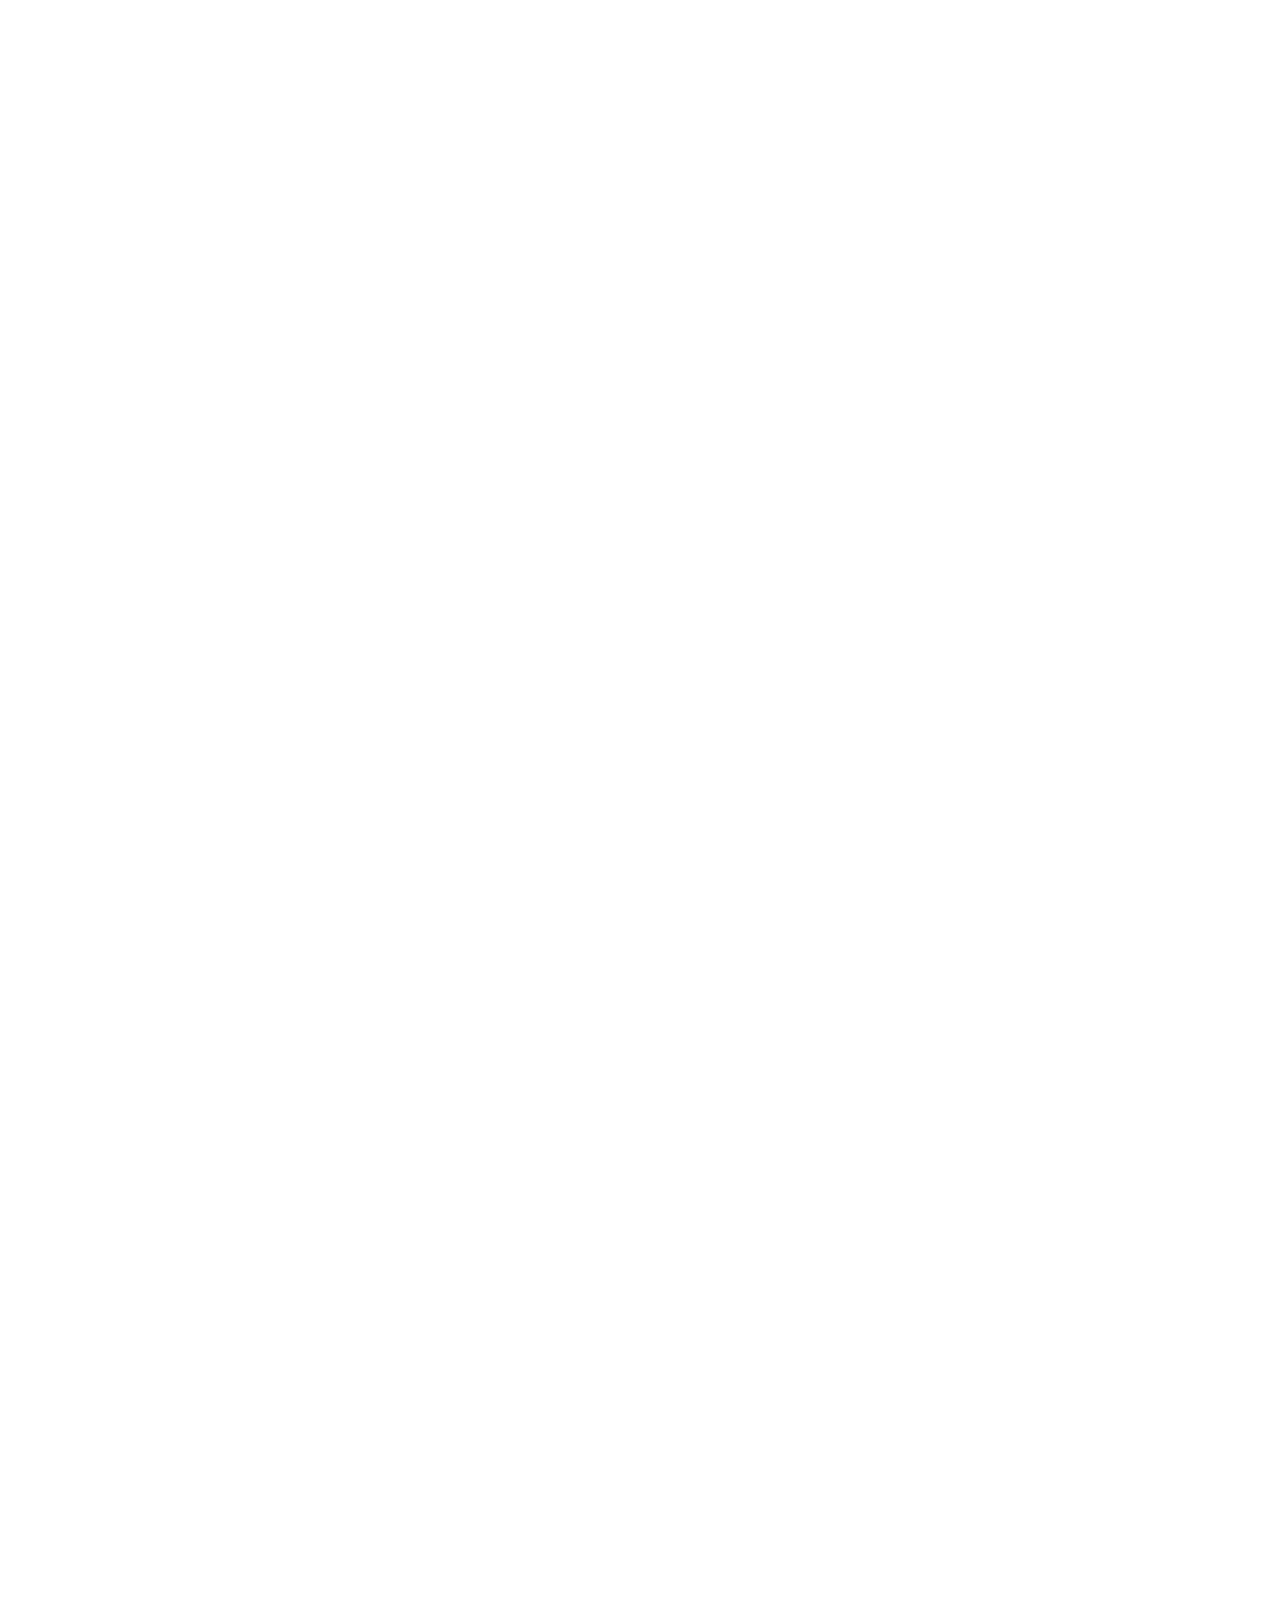
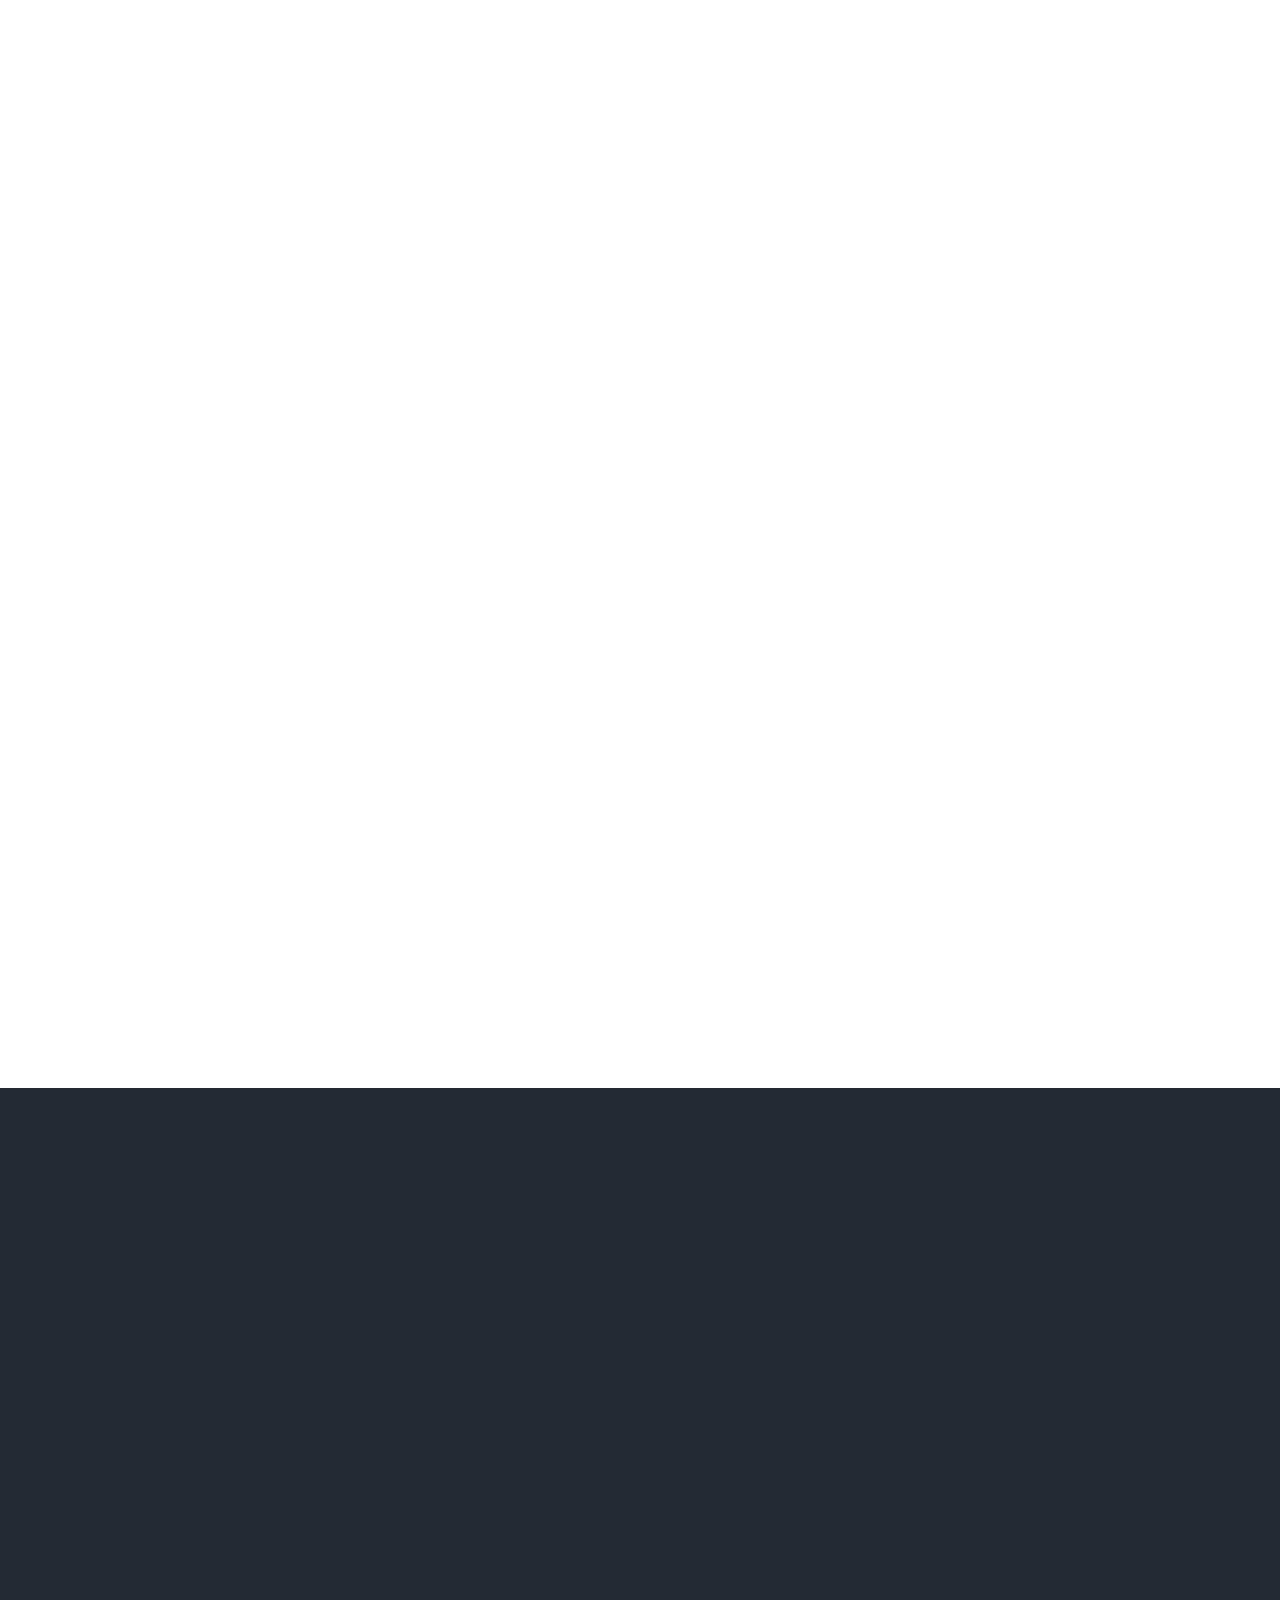
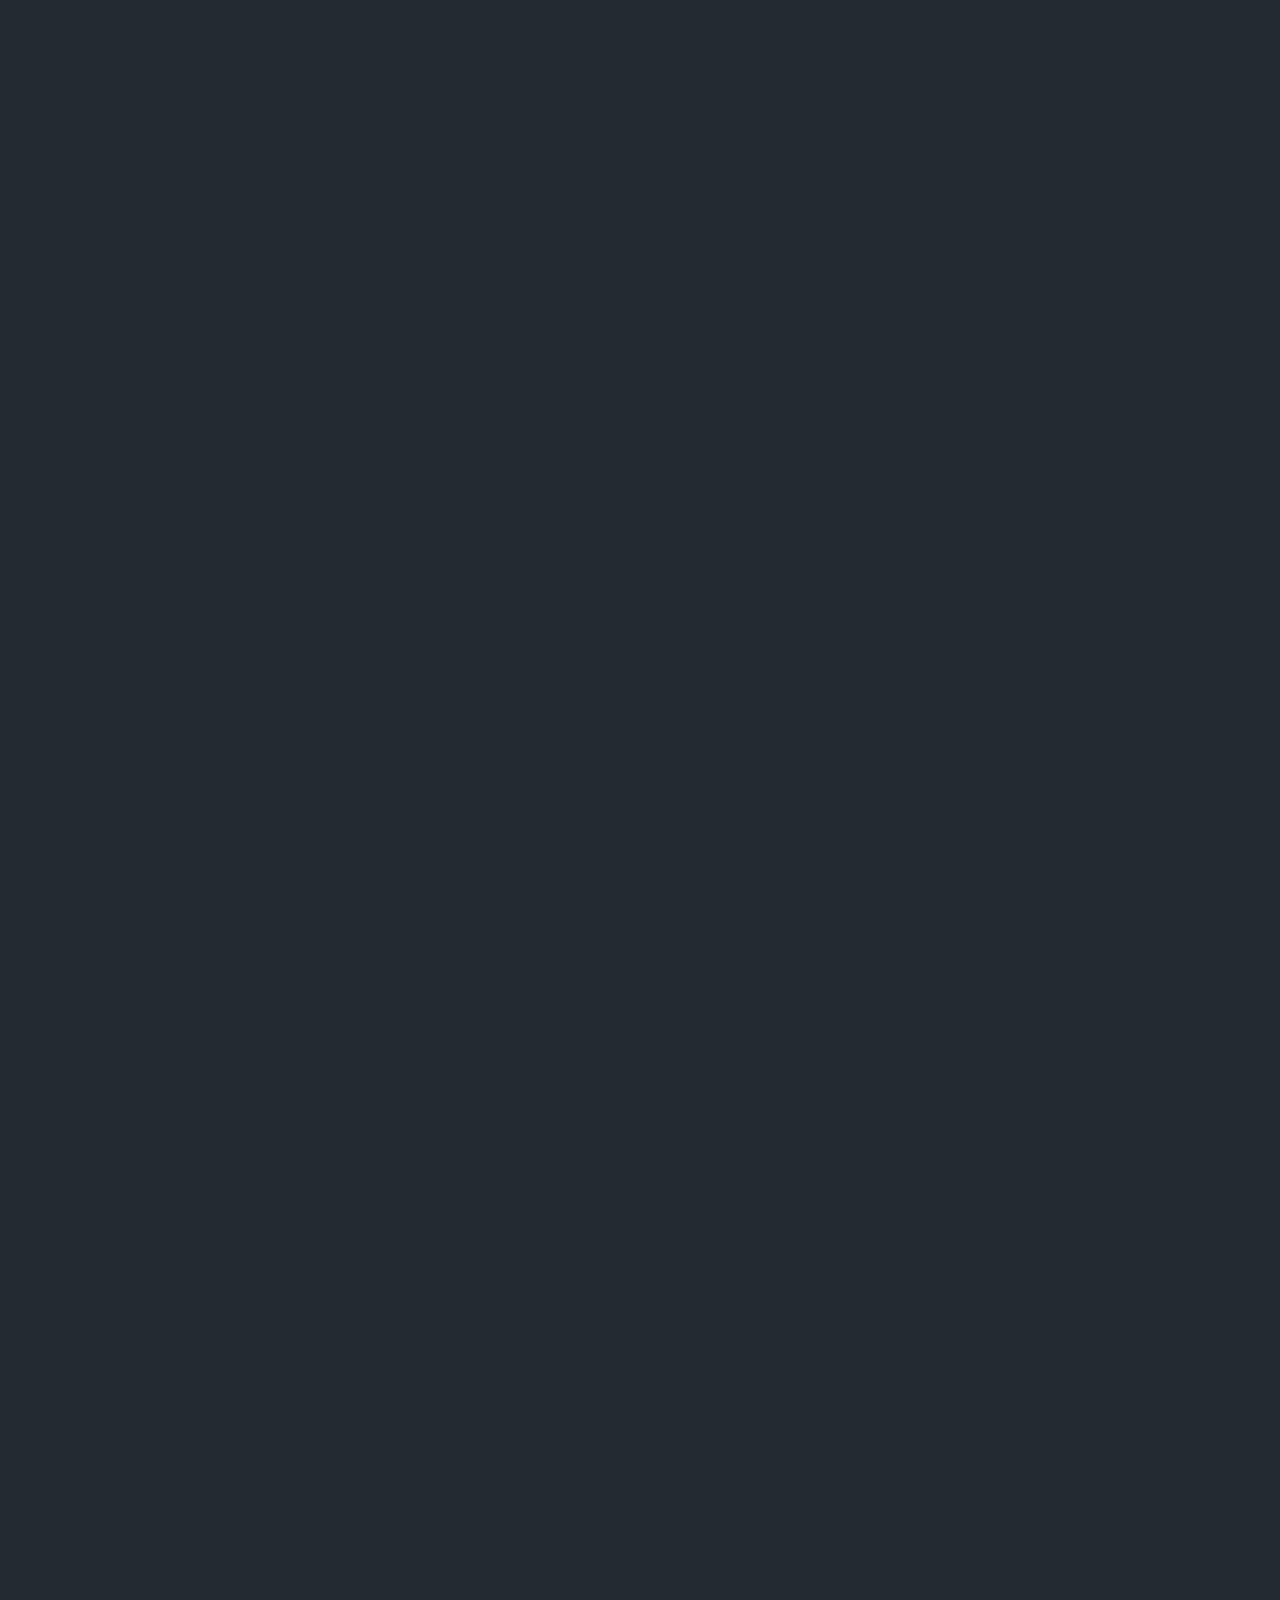
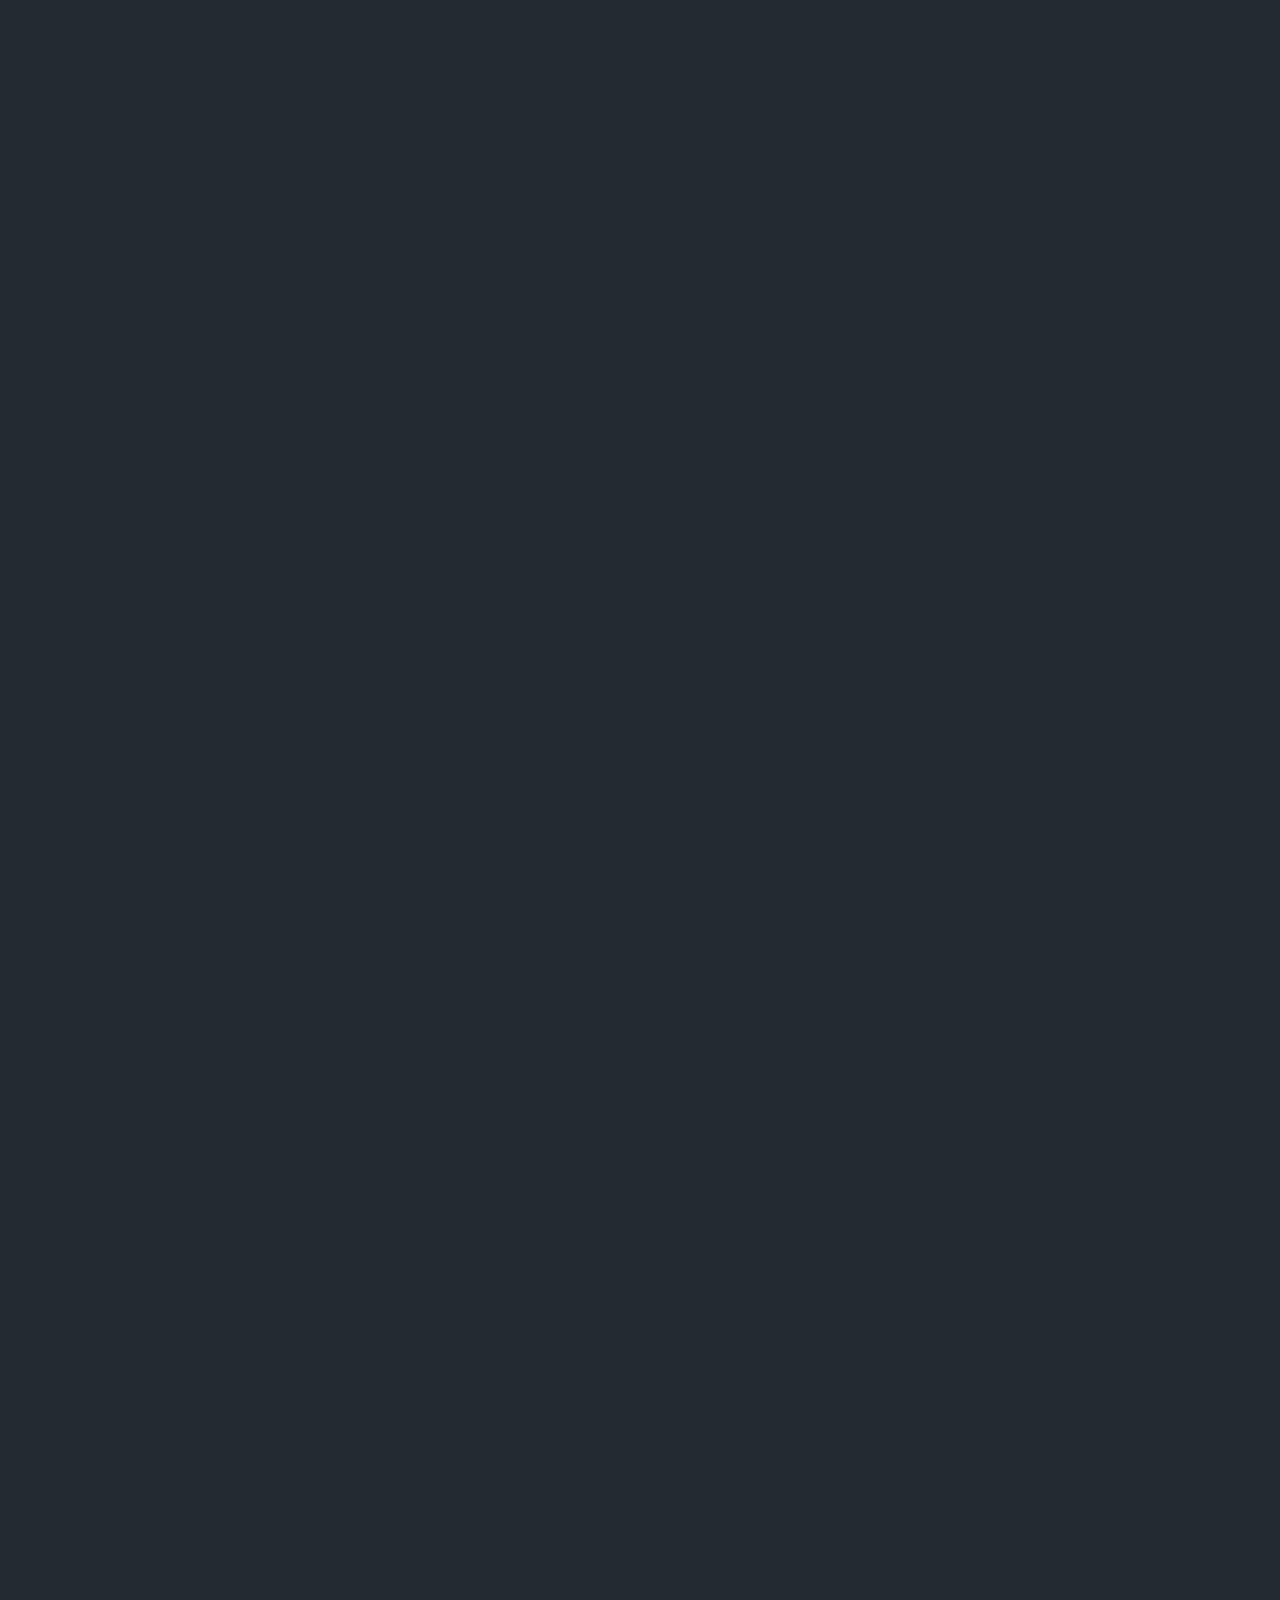
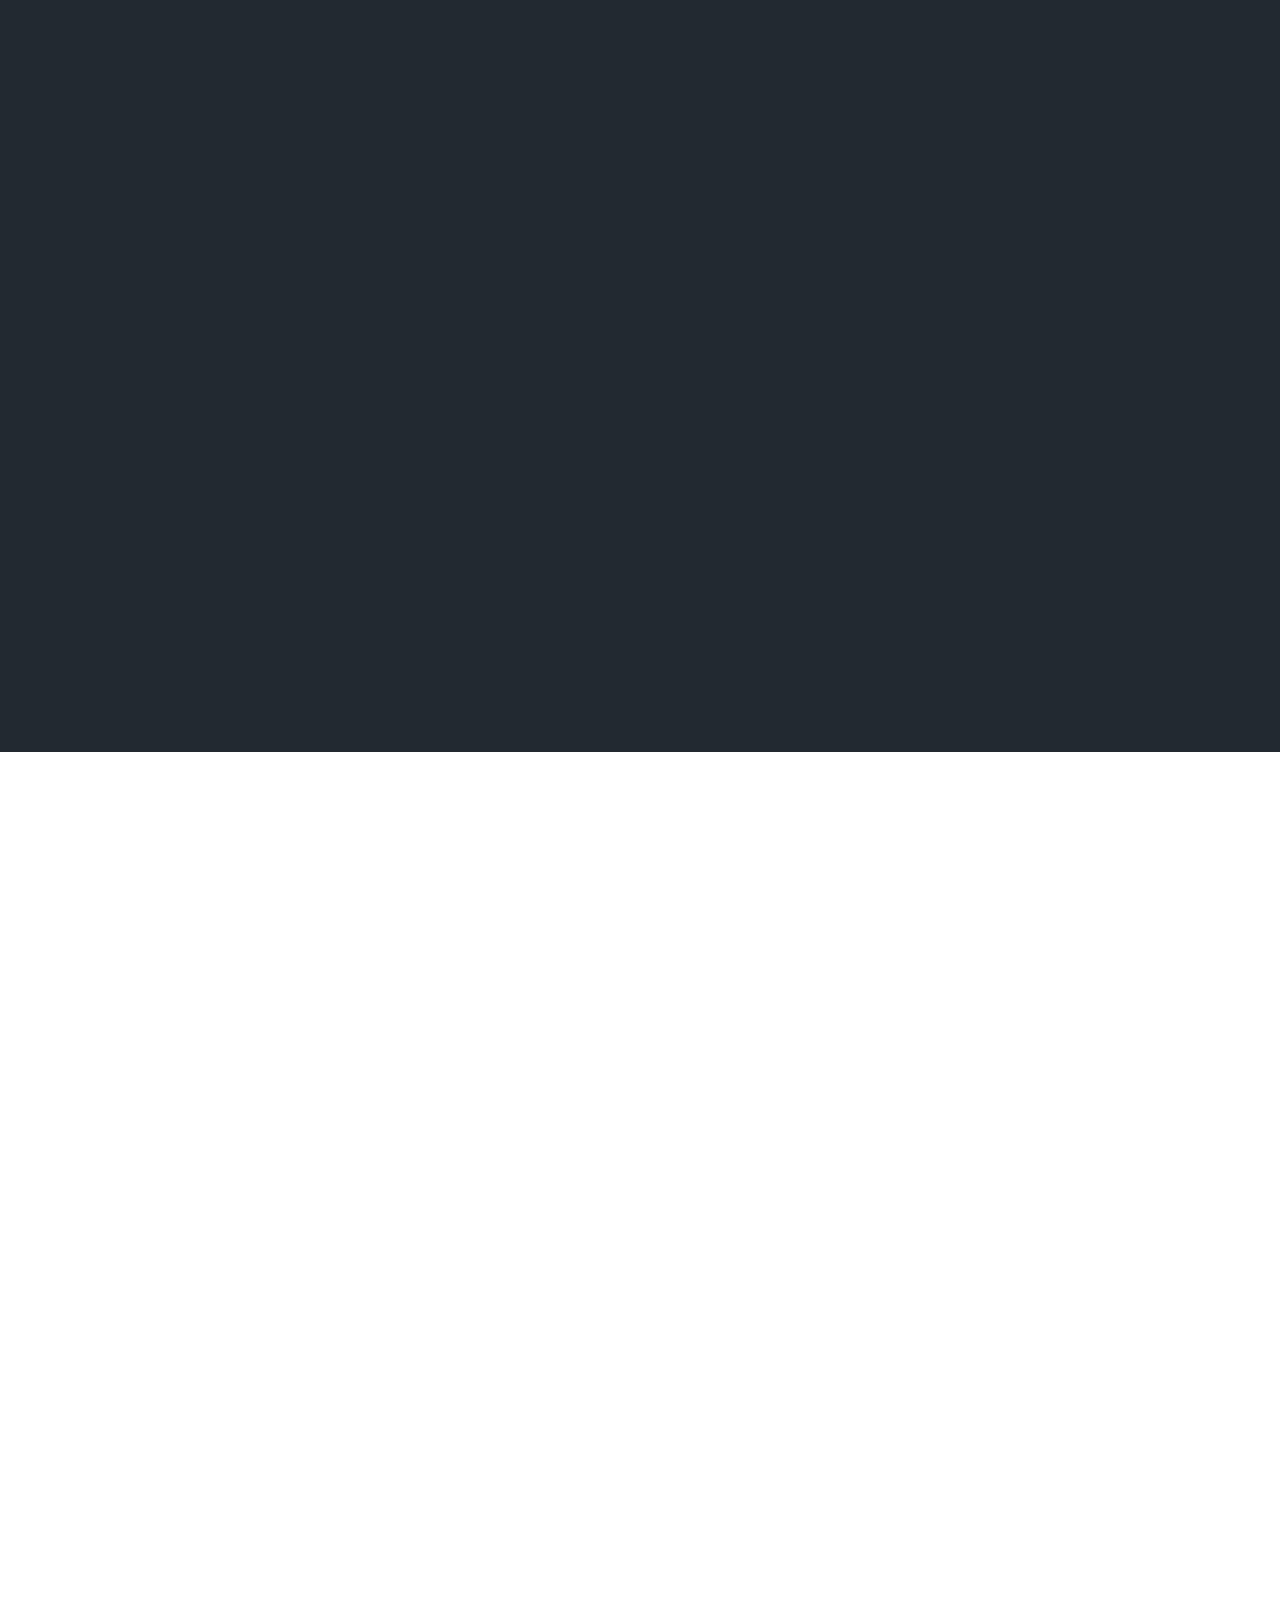
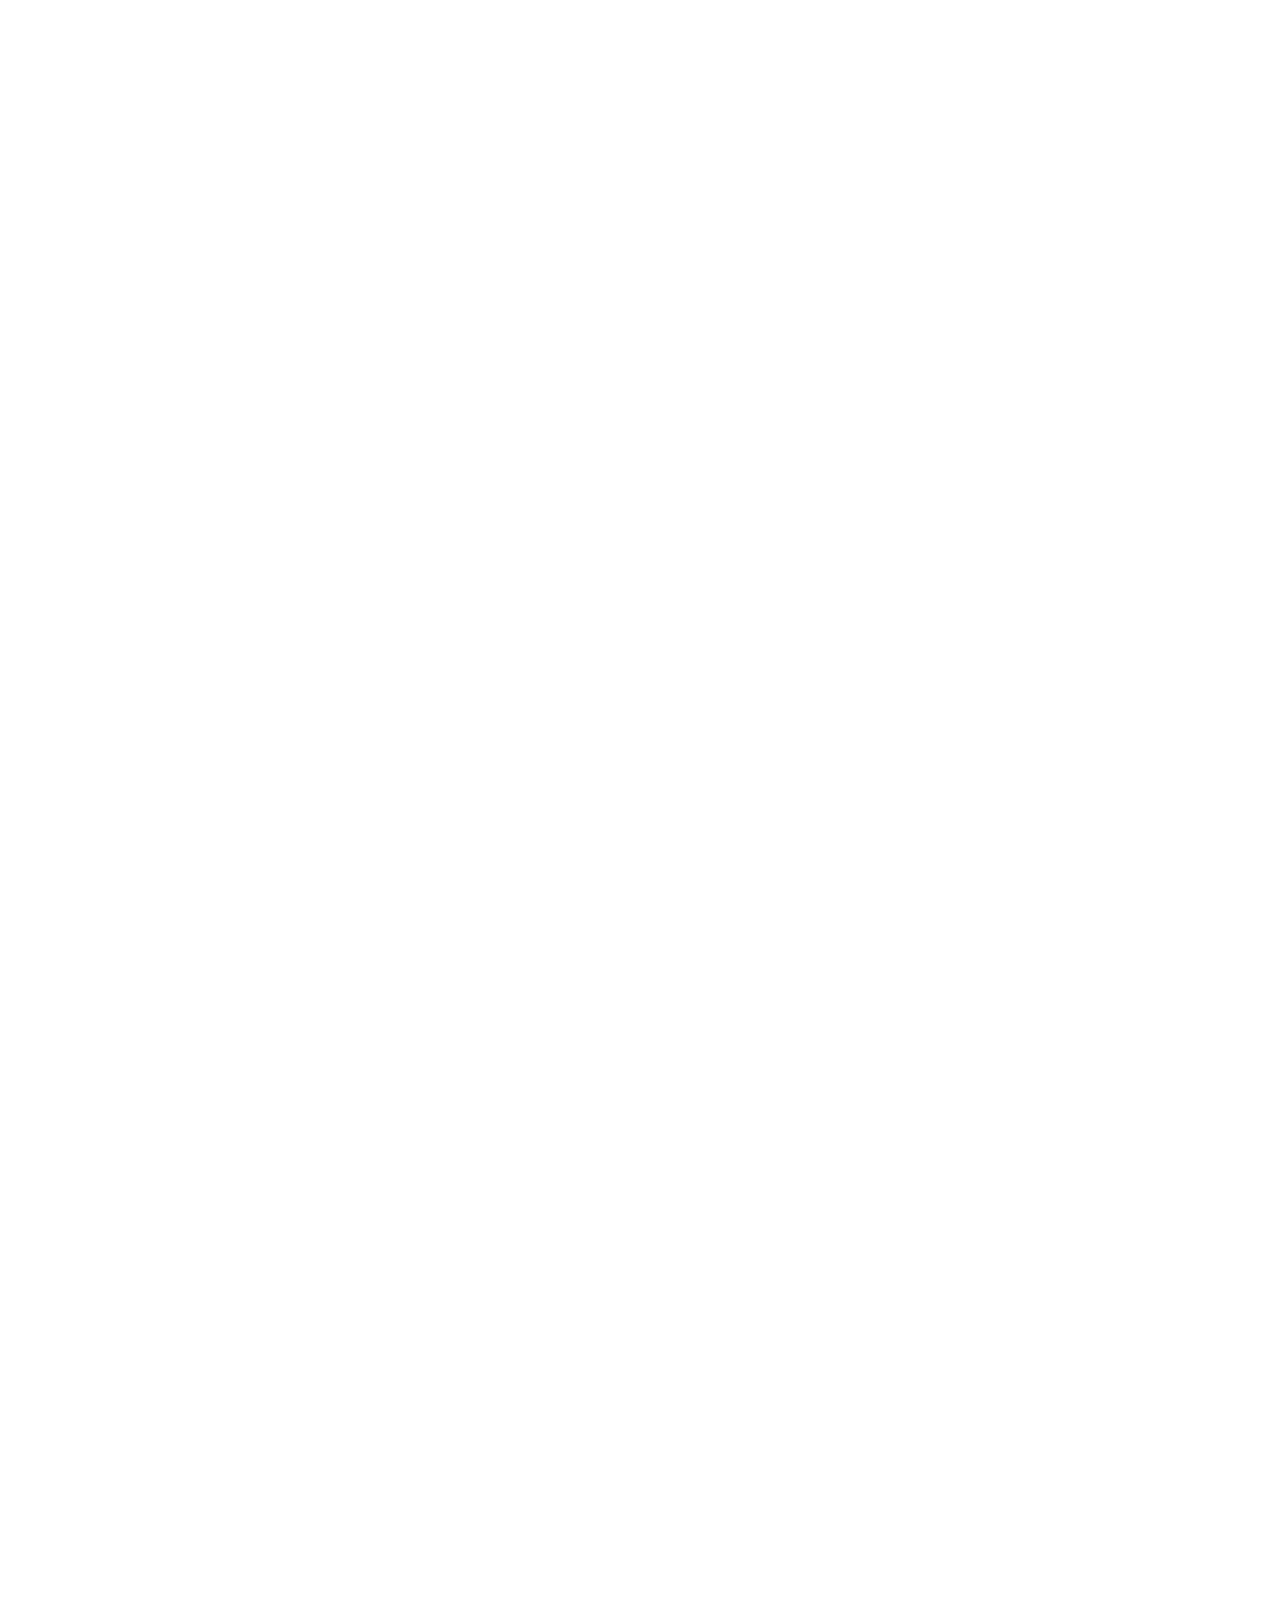
<file: films.html>
<!DOCTYPE html>
<html lang="en">
<head>
    <meta charset="UTF-8">
    <meta name="viewport" content="width=device-width, initial-scale=1.0">
    <title>Films</title>
    <link rel="shortcut icon" href="./Assets/images/Logo/favicon.ico" type="image/x-icon">
    <link rel="icon" href="./Assets/images/Logo/favicon.ico" type="image/x-icon">
    <link rel="stylesheet" type="text/css" href="css/bootstrap.min.css">
    <link rel="stylesheet" type="text/css" href="css/fontawesome-all.min.css">
    <link rel="stylesheet" type="text/css" href="css/style.css">
    <link rel="stylesheet" type="text/css" href="css/Utils.css">
</head>
<body>
<div class="menu-toggle">
    <div class="icon"></div>
</div>
<div class="main-menu">
    <div class="contant-info">
        <div><a href="mailto:rubal@shadedfeather.com">rubal@shadedfeather.com</a></div>
        <div><a href="#">+91 9999251711</a></div>
    </div>
    <div class="menu-links">
        <ul>
            <li><a href="./index.html">Home</a></li>
            <li><a href="./about.html">About</a></li>
            <li><a href="./work.html">Work</a></li>
            <li><a href="./contact.html">Contact</a></li>
        </ul>
    </div>
    <div class="social-media">
        <div class="social-link-holder"><a target="_blank" href="https://vimeo.com/shadedfeather">Vimeo</a></div>
        <div class="social-link-holder"><a target="_blank" href="https://www.instagram.com/theshadedfeather/">Instagram</a></div>
        <div class="social-link-holder"><a target="_blank" href="https://www.linkedin.com/company/shaded-feather-productions/mycompany/">LinkedIn</a></div>
        <div class="social-link-holder"><a target="_blank" href="https://www.facebook.com/shadedfeather/">Facebook</a></div>
    </div>
</div>
<div class="complete-films">
  <div class="gray-color" style="background-color: #232931;">
  <div class="photos-side-headings">films</div>
  <div class="videos-grid-div">
    <iframe title="vimeo-player" src="https://player.vimeo.com/video/708812445?h=3d330afbf2" loading="lazy" class="iframe-films" frameborder="0" allowfullscreen></iframe>
    <iframe  title="vimeo-player" src="https://player.vimeo.com/video/487509738?h=0a96bd1704" loading="lazy" class="iframe-films" frameborder="0" allowfullscreen></iframe>
    <iframe title="vimeo-player" src="https://player.vimeo.com/video/487509883?h=199a8b62a3" loading="lazy" class="iframe-films" frameborder="0" allowfullscreen></iframe>
    <iframe title="vimeo-player" src="https://player.vimeo.com/video/487509891?h=373c2f91be" loading="lazy" class="iframe-films" frameborder="0" allowfullscreen></iframe>
    <iframe title="vimeo-player" src="https://player.vimeo.com/video/487509879?h=21a39e8da4" loading="lazy" class="iframe-films" frameborder="0" allowfullscreen></iframe>
    <iframe title="vimeo-player" src="https://player.vimeo.com/video/487509812?h=e7db8d6e42" loading="lazy" class="iframe-films" frameborder="0" allowfullscreen></iframe>
    <iframe title="vimeo-player" src="https://player.vimeo.com/video/345890223?h=e80f562467" loading="lazy" class="iframe-films" frameborder="0" allowfullscreen></iframe>
    <iframe title="vimeo-player" src="https://player.vimeo.com/video/784985820?h=2f81c43a46" loading="lazy" class="iframe-films" frameborder="0" allowfullscreen></iframe>
    <iframe title="vimeo-player" src="https://player.vimeo.com/video/345890415?h=eebef02971" loading="lazy" class="iframe-films" frameborder="0" allowfullscreen></iframe>
  </div>
</div>
<div class="white-color" style="background-color: white;">
  <div class="videos-grid-div">
    <iframe title="vimeo-player" src="https://player.vimeo.com/video/617052578?h=c2cebcac4c" loading="lazy" class="iframe-films" frameborder="0" allowfullscreen></iframe>
    <iframe title="vimeo-player" src="https://player.vimeo.com/video/610579211?h=2bf8038b84" loading="lazy" class="iframe-films" frameborder="0" allowfullscreen></iframe>
    <iframe title="vimeo-player" src="https://player.vimeo.com/video/777387068?h=51b2c165cb" loading="lazy" class="iframe-films" frameborder="0" allowfullscreen></iframe>
    <iframe title="vimeo-player" src="https://player.vimeo.com/video/784988052?h=83e167be2e" loading="lazy" class="iframe-films" frameborder="0" allowfullscreen></iframe>
    <iframe title="vimeo-player" src="https://player.vimeo.com/video/790416320?h=5ffd3e9699" loading="lazy" class="iframe-films" frameborder="0" allowfullscreen></iframe>
    <iframe title="vimeo-player" src="https://player.vimeo.com/video/506978205?h=af5eb54385" loading="lazy" class="iframe-films" frameborder="0" allowfullscreen></iframe>
    <iframe title="vimeo-player" src="https://player.vimeo.com/video/460258241?h=6f22ca6ce5" loading="lazy" class="iframe-films" frameborder="0" allowfullscreen></iframe>
    <iframe title="vimeo-player" src="https://player.vimeo.com/video/437827791?h=95bf4cb747" loading="lazy" class="iframe-films" frameborder="0" allowfullscreen></iframe>
    <iframe title="vimeo-player" src="https://player.vimeo.com/video/463942991?h=0ef893fc44" loading="lazy" class="iframe-films" frameborder="0" allowfullscreen></iframe>
  </div>
</div>
<div class="gray-color" style="background-color: #232931;">
  <div class="videos-grid-div">
    <iframe title="vimeo-player" src="https://player.vimeo.com/video/416847335?h=15a74cf25d" loading="lazy" class="iframe-films" frameborder="0" allowfullscreen></iframe>
    <iframe title="vimeo-player" src="https://player.vimeo.com/video/416846073?h=80caffb343" loading="lazy" class="iframe-films" frameborder="0" allowfullscreen></iframe>
    <iframe title="vimeo-player" src="https://player.vimeo.com/video/280908889?h=338af54e18" loading="lazy" class="iframe-films" frameborder="0" allowfullscreen></iframe>
    <iframe title="vimeo-player" src="https://player.vimeo.com/video/653699657?h=7b4a216069" loading="lazy" class="iframe-films" frameborder="0" allowfullscreen></iframe>
    <iframe title="vimeo-player" src="https://player.vimeo.com/video/339950119?h=49e3978e40" loading="lazy" class="iframe-films" frameborder="0" allowfullscreen></iframe>
    <iframe title="vimeo-player" src="https://player.vimeo.com/video/339949902?h=9874f93320" loading="lazy" class="iframe-films" frameborder="0" allowfullscreen></iframe>
    <iframe title="vimeo-player" src="https://player.vimeo.com/video/320906342?h=f4c6ac61ff" loading="lazy" class="iframe-films" frameborder="0" allowfullscreen></iframe>
    <iframe title="vimeo-player" src="https://player.vimeo.com/video/731026854?h=a81e20d6f6" loading="lazy" class="iframe-films" frameborder="0" allowfullscreen></iframe>
    <iframe title="vimeo-player" src="https://player.vimeo.com/video/617105779?h=90abc715db" loading="lazy" class="iframe-films" frameborder="0" allowfullscreen></iframe>
  </div>
  </div>
  <div class="gray-color" style="background-color: white;">
  <div class="videos-grid-div">
    <iframe title="vimeo-player" src="https://player.vimeo.com/video/617104600?h=bdf5717856" loading="lazy" class="iframe-films" frameborder="0" allowfullscreen></iframe>
    <iframe title="vimeo-player" src="https://player.vimeo.com/video/617105616?h=2ad44e8562" loading="lazy" class="iframe-films" frameborder="0" allowfullscreen></iframe>
    <iframe title="vimeo-player" src="https://player.vimeo.com/video/617078829?h=dd2d0c64a7" loading="lazy" class="iframe-films" frameborder="0" allowfullscreen></iframe>
    <iframe title="vimeo-player" src="https://player.vimeo.com/video/617082998?h=a455152e5a" loading="lazy" class="iframe-films" frameborder="0" allowfullscreen></iframe>
    <iframe title="vimeo-player" src="https://player.vimeo.com/video/617095739?h=aeb94bba15" loading="lazy" class="iframe-films" frameborder="0" allowfullscreen></iframe>
    <iframe title="vimeo-player" src="https://player.vimeo.com/video/617098860?h=06338c2c78" loading="lazy" class="iframe-films" frameborder="0" allowfullscreen></iframe>
    <iframe title="vimeo-player" src="https://player.vimeo.com/video/320906891?h=24305a8c2e" loading="lazy" class="iframe-films" frameborder="0" allowfullscreen></iframe>
    <iframe title="vimeo-player" src="https://player.vimeo.com/video/373565717?h=b46b309147" loading="lazy" class="iframe-films" frameborder="0" allowfullscreen></iframe>
    <iframe title="vimeo-player" src="https://player.vimeo.com/video/354986118?h=620b619fb8" loading="lazy" class="iframe-films" frameborder="0" allowfullscreen></iframe>
  </div>
</div>
<div class="gray-color" style="background-color: white;">
  <div class="videos-grid-div">
    <!-- <iframe title="vimeo-player" src="https://player.vimeo.com/video/617086440?h=9f9cc2d518" loading="lazy" class="iframe-4-3" frameborder="0" allowfullscreen></iframe>
      <iframe title="vimeo-player" src="https://player.vimeo.com/video/617087246?h=91740c754c" loading="lazy" class="iframe-4-3" frameborder="0" allowfullscreen></iframe> -->
  </div>
</div>
<div class="gray-color" style="background-color: #232931;">
    <div class="videos-grid-div">
    <iframe title="vimeo-player" src="https://player.vimeo.com/video/324597790?h=ea97640113" loading="lazy" class="iframe-films" frameborder="0" allowfullscreen></iframe>
    <iframe title="vimeo-player" src="https://player.vimeo.com/video/382590816?h=e71dc327db" loading="lazy" class="iframe-films" frameborder="0" allowfullscreen></iframe>
    <iframe title="vimeo-player" src="https://player.vimeo.com/video/685783275?h=c618f29b06" loading="lazy" class="iframe-films" frameborder="0" allowfullscreen></iframe>
    <iframe title="vimeo-player" src="https://player.vimeo.com/video/505822995?h=38f7fafbbd" loading="lazy" class="iframe-films" frameborder="0" allowfullscreen></iframe>
    <iframe title="vimeo-player" src="https://player.vimeo.com/video/451831761?h=8ee29d93c9" loading="lazy" class="iframe-films" frameborder="0" allowfullscreen></iframe>
    <iframe title="vimeo-player" src="https://player.vimeo.com/video/416845684?h=f3b7ed9346" loading="lazy" class="iframe-films" frameborder="0" allowfullscreen></iframe>
    <iframe title="vimeo-player" src="https://player.vimeo.com/video/416847196?h=d4f699cbad" loading="lazy" class="iframe-films" frameborder="0" allowfullscreen></iframe>
    <iframe title="vimeo-player" src="https://player.vimeo.com/video/345891676?h=64e0b9701c" loading="lazy" class="iframe-films" frameborder="0" allowfullscreen></iframe>
    <iframe title="vimeo-player" src="https://player.vimeo.com/video/323431957?h=bb4e5cde87" loading="lazy" class="iframe-films" frameborder="0" allowfullscreen></iframe>
    <!-- <iframe title="vimeo-player" src="https://player.vimeo.com/video/275802533?h=701cbaa91d" loading="lazy" class="iframe-films" frameborder="0" allowfullscreen></iframe> -->
  </div>
</div>
<div class="gray-color" style="background-color: white;">
  <div class="videos-grid-div-2">
    <iframe title="vimeo-player" src="https://player.vimeo.com/video/632010719?h=1fb9b549a4" loading="lazy" class="iframe-vertical" frameborder="0" allowfullscreen></iframe>
    <iframe title="vimeo-player" src="https://player.vimeo.com/video/632004661?h=b22c6f30cd" loading="lazy" class="iframe-vertical" frameborder="0" allowfullscreen></iframe>
    <iframe title="vimeo-player" src="https://player.vimeo.com/video/632001096?h=6bfc39933e" loading="lazy" class="iframe-vertical" frameborder="0" allowfullscreen></iframe>
    <iframe title="vimeo-player" src="https://player.vimeo.com/video/631998581?h=4c702221d9" loading="lazy" class="iframe-vertical" frameborder="0" allowfullscreen></iframe>
    <iframe title="vimeo-player" src="https://player.vimeo.com/video/632865139?h=3079fc9198" loading="lazy" class="iframe-vertical" frameborder="0" allowfullscreen></iframe>
    <iframe title="vimeo-player" src="https://player.vimeo.com/video/631995152?h=a2a6c77630" loading="lazy" class="iframe-vertical" frameborder="0" allowfullscreen></iframe>
  </div>
</div>
<div class="container-fluid other-content">
  <div class="row">
      <div class="col">
          <div class="lg-text">got a brief<br>for us?</div>
          <div class="normal-text">
              <p class="description">Get in touch with us and we will get the wheels rolling</p>
          </div>
          <div class="btn-holder">
              <a href="./contact.html" class="cr-btn primary">let's shade</a>
          </div>
      </div>
  </div>
</div>
<footer class="container-fluid footer">
  <div class="row">
      <div class="col">
          <div class="contact-info-holder">
              <div class="title hover">Call us</div>
              <div class="footer-call-div">
                  <div class="contact-info">9999251711, </div>
                  <div class="contact-info"">9999091710 </div>
              </div>
          </div>
      </div>
      <div class="col">
          <div class="contact-info-holder">
              <div class="title hover">E-mail</div>
              <div class="contact-info"><a href="mailto:reachus@shadedfeather.com">reachus@shadedfeather.com</a></div>
              <div class="social-media">
                  <div class="social-link-holder"><a target="_blank" href="https://vimeo.com/shadedfeather">Vimeo</a></div>
                  <div class="social-link-holder"><a target="_blank" href="https://www.instagram.com/theshadedfeather/">Instagram</a></div>
                  <div class="social-link-holder"><a target="_blank" href="https://www.linkedin.com/company/shaded-feather-productions/mycompany/">LinkedIn</a></div>
                  <div class="social-link-holder"><a target="_blank" href="https://www.facebook.com/shadedfeather/">Facebook</a></div>
              </div>
          </div>
      </div>
  </div>
</footer>
<script src="js/jquery.min.js"></script>
<script src="js/popper.min.js"></script>
<script src="js/bootstrap.min.js"></script>
<script src="js/anime.min.js"></script>
<script src="js/scrollreveal.min.js"></script>
<script src="js/main.js"></script>
</body>
</html>
</file>
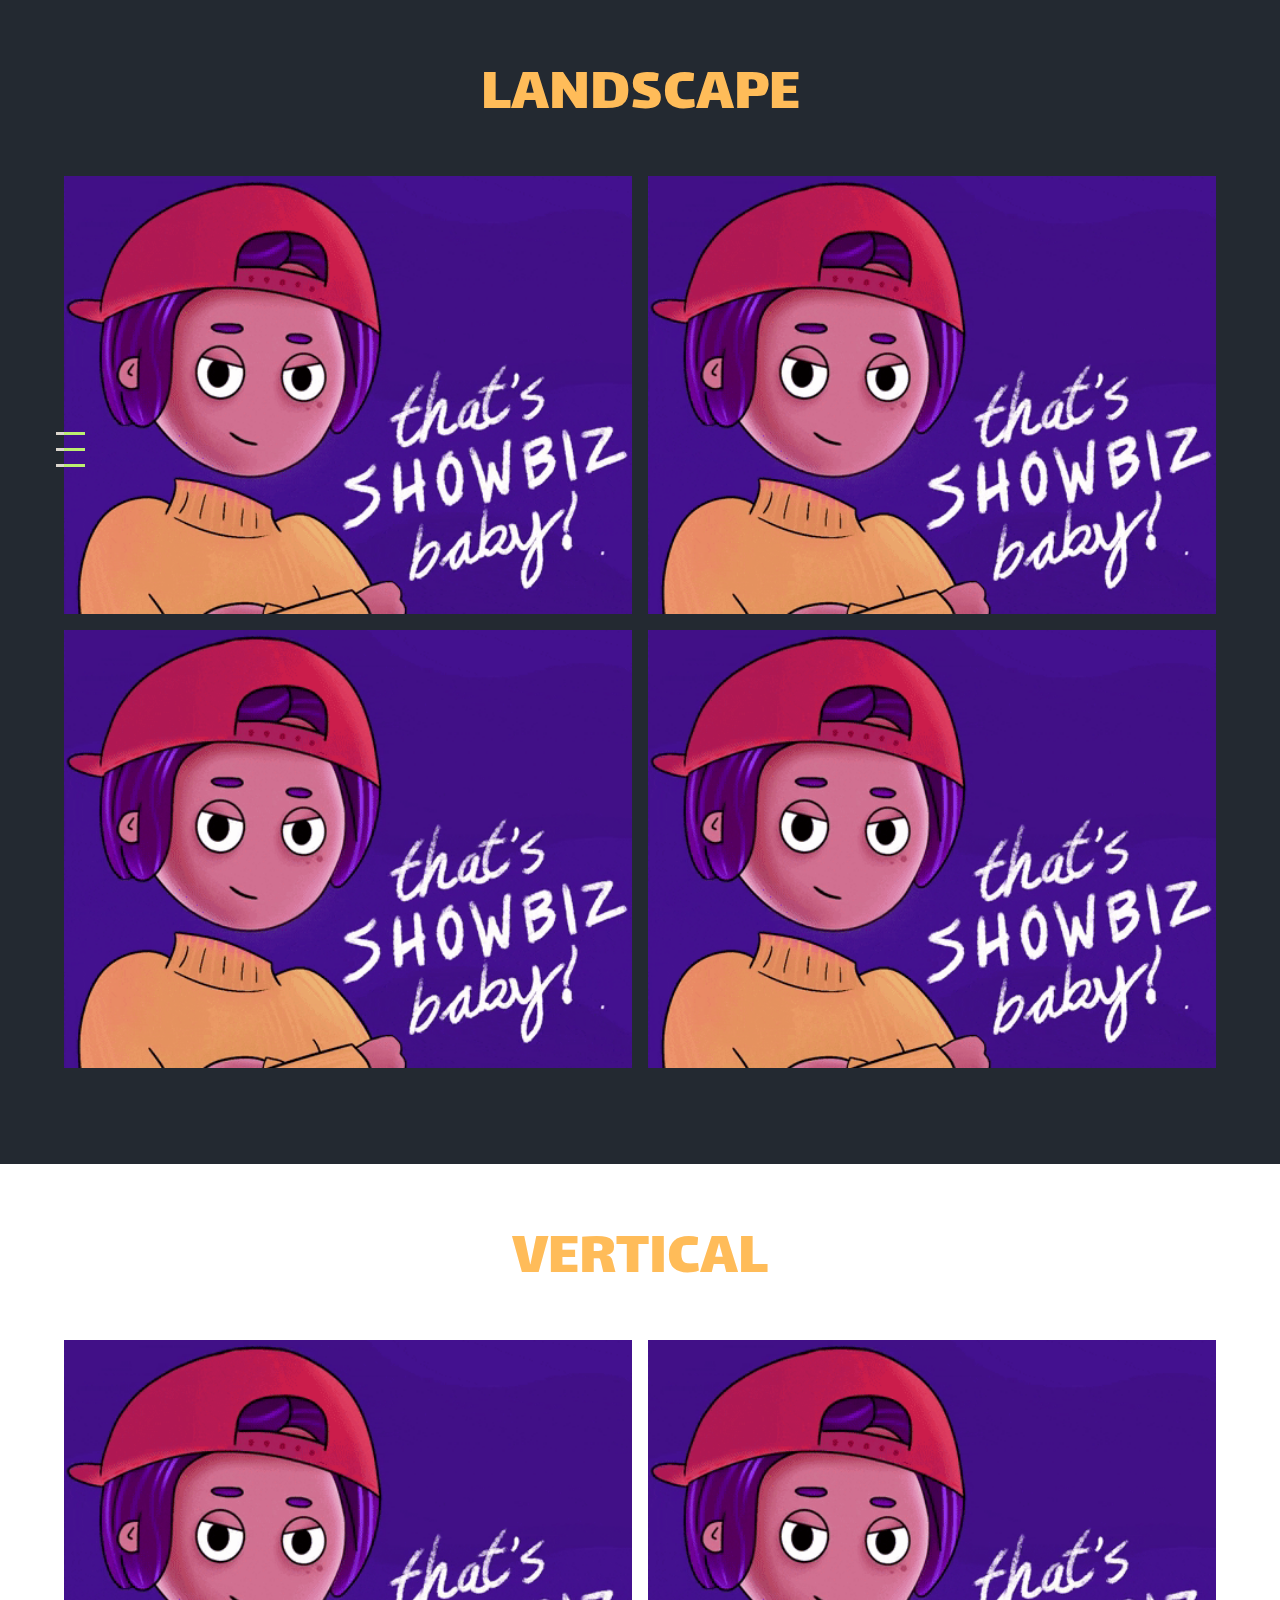
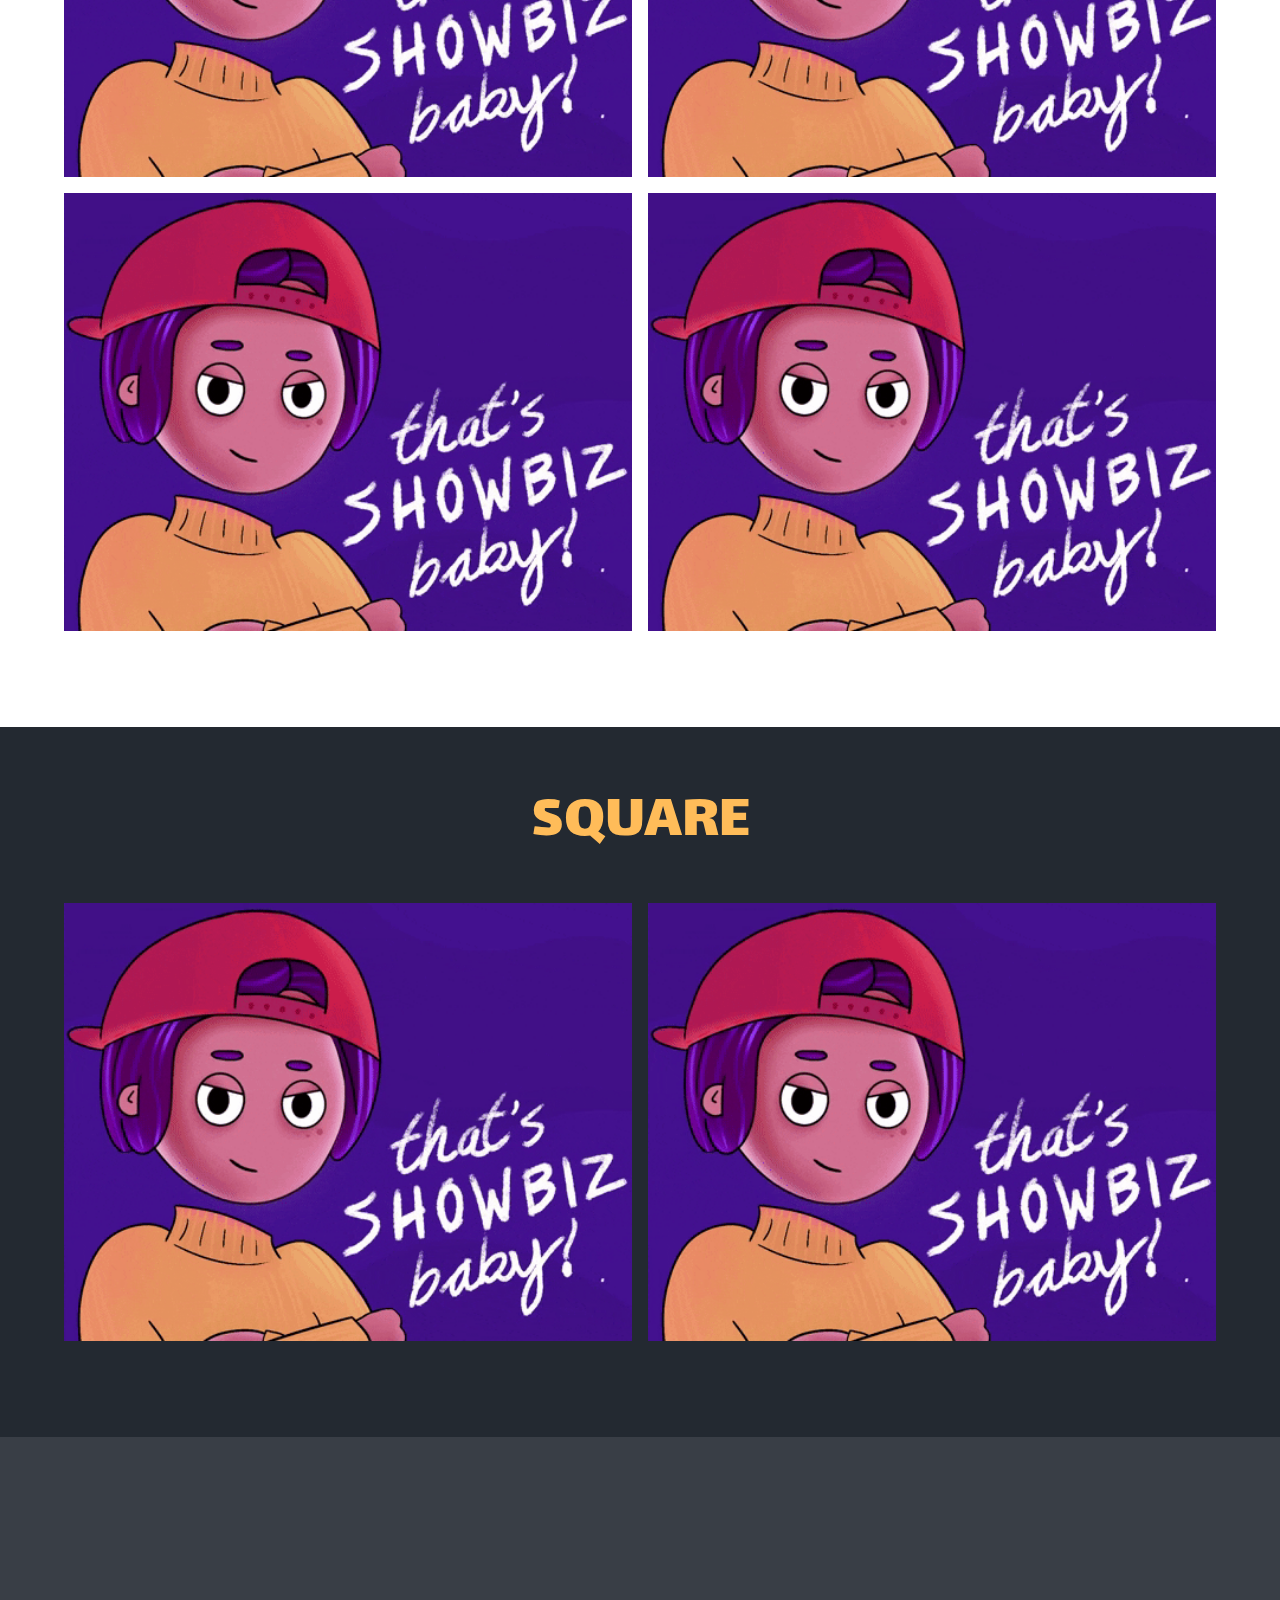
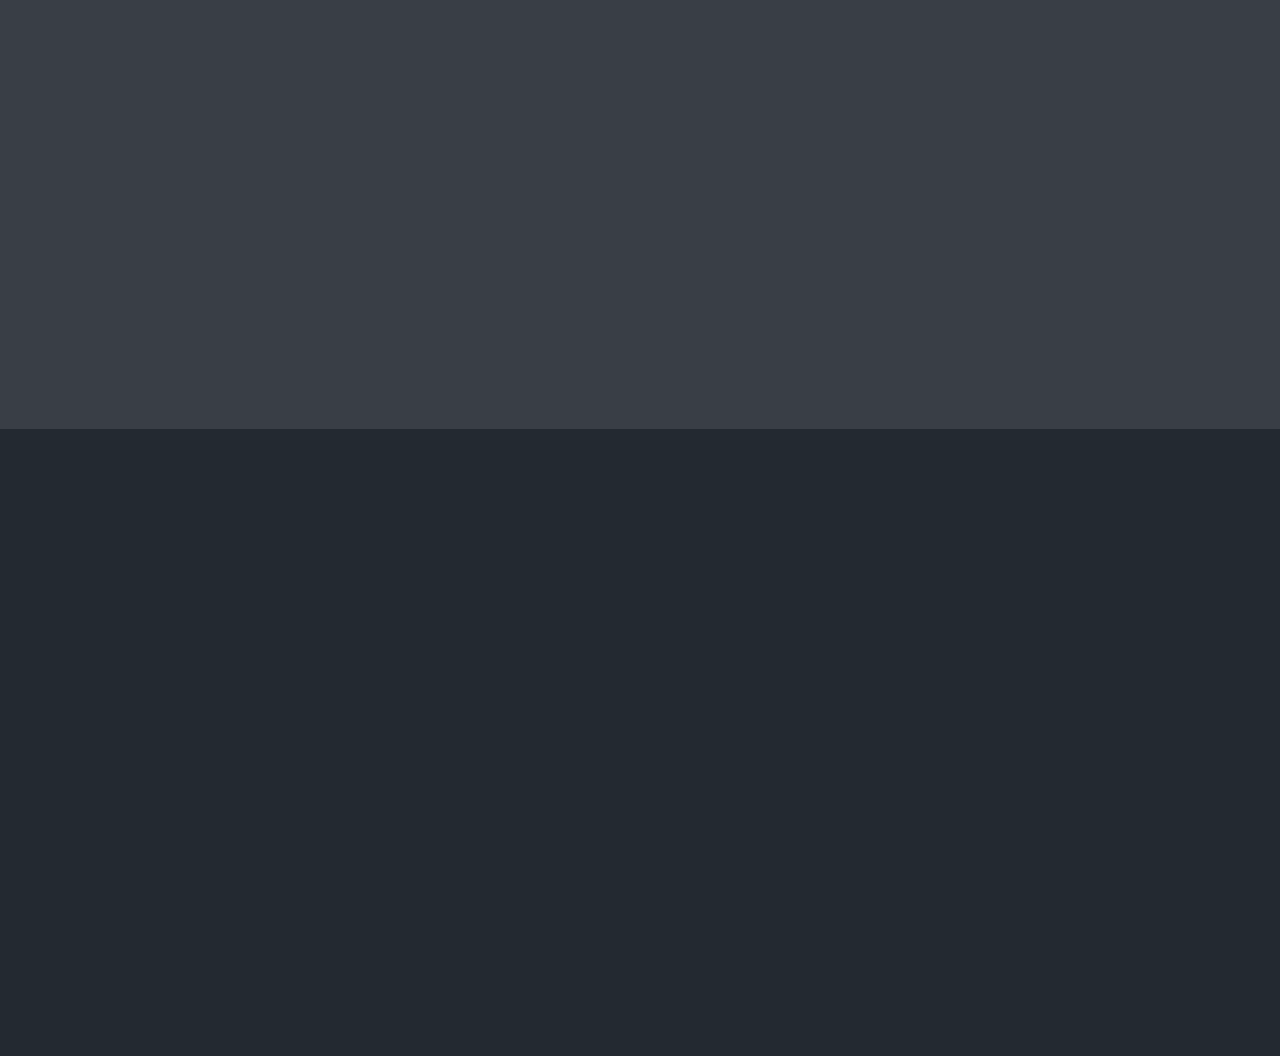
<file: microcontent.html>
<!DOCTYPE html>
<html lang="en">
<head>
    <meta charset="UTF-8">
    <meta name="viewport" content="width=device-width, initial-scale=1.0">
    <title>Micro Content</title>
    <link rel="shortcut icon" href="./Assets/images/Logo/favicon.ico" type="image/x-icon">
    <link rel="icon" href="./Assets/images/Logo/favicon.ico" type="image/x-icon">
    <link rel="stylesheet" type="text/css" href="css/bootstrap.min.css">
    <link rel="stylesheet" type="text/css" href="css/fontawesome-all.min.css">
    <link rel="stylesheet" type="text/css" href="css/style.css">
    <link rel="stylesheet" type="text/css" href="css/Utils.css">
</head>
<body>
<div class="menu-toggle">
    <div class="icon"></div>
</div>
<div class="main-menu">
    <div class="contant-info">
        <div><a href="mailto:rubal@shadedfeather.com">rubal@shadedfeather.com</a></div>
        <div><a href="#">+91 9999251711</a></div>
    </div>
    <div class="menu-links">
        <ul>
            <li><a href="./index.html">Home</a></li>
            <li><a href="./about.html">About</a></li>
            <li><a href="./work.html">Work</a></li>
            <li><a href="./contact.html">Contact</a></li>
        </ul>
    </div>
    <div class="social-media">
        <div class="social-link-holder"><a target="_blank" href="https://vimeo.com/shadedfeather">Vimeo</a></div>
        <div class="social-link-holder"><a target="_blank" href="https://www.instagram.com/theshadedfeather/">Instagram</a></div>
        <div class="social-link-holder"><a target="_blank" href="https://www.linkedin.com/company/shaded-feather-productions/mycompany/">LinkedIn</a></div>
        <div class="social-link-holder"><a target="_blank" href="https://www.facebook.com/shadedfeather/">Facebook</a></div>
    </div>
</div>
<div class="">
    <div class="graycolor" style="background-color: #232931;">
        <div class="photos-side-headings">landscape</div>
        <div class="photos-grid-div">
            <div class=""><img loading='lazy' class="microcontent-img" src="./Assets/images/HomeImages/giphy.gif" alt=""></div>
            <div class=""><img loading='lazy' class="microcontent-img" src="./Assets/images/HomeImages/giphy.gif" alt=""></div>
            <div class=""><img loading='lazy' class="microcontent-img" src="./Assets/images/HomeImages/giphy.gif" alt=""></div>
            <div class=""><img loading='lazy' class="microcontent-img" src="./Assets/images/HomeImages/giphy.gif" alt=""></div>
        </div>
    </div>
    <div class="graycolor" style="background-color: white;">
    <div class="photos-side-headings">vertical</div>
    <div class="photos-grid-div">
        <div class=""><img loading='lazy' class="microcontent-img" src="./Assets/images/HomeImages/giphy.gif" alt=""></div>
        <div class=""><img loading='lazy' class="microcontent-img" src="./Assets/images/HomeImages/giphy.gif" alt=""></div>
        <div class=""><img loading='lazy' class="microcontent-img" src="./Assets/images/HomeImages/giphy.gif" alt=""></div>
        <div class=""><img loading='lazy' class="microcontent-img" src="./Assets/images/HomeImages/giphy.gif" alt=""></div>
    </div>
    </div>
    <div class="graycolor" style="background-color: #232931;">
    <div class="photos-side-headings">square</div>
    <div class="photos-grid-div">
        <div class=""><img loading='lazy' class="microcontent-img" src="./Assets/images/HomeImages/giphy.gif" alt=""></div>
        <div class=""><img loading='lazy' class="microcontent-img" src="./Assets/images/HomeImages/giphy.gif" alt=""></div>
    </div>
    </div>
</div>
<div class="container-fluid other-content">
    <div class="row">
        <div class="col">
            <div class="lg-text">got a brief<br>for us?</div>
            <div class="normal-text">
                <p class="description">Get in touch with us and we will get the wheels rolling</p>
            </div>
            <div class="btn-holder">
                <a href="./contact.html" class="cr-btn primary">let's shade</a>
            </div>
        </div>
    </div>
</div>
<footer class="container-fluid footer">
    <div class="row">
        <div class="col">
            <div class="contact-info-holder">
                <div class="title hover">Call us</div>
                <div class="footer-call-div">
                    <div class="contact-info">9999251711, </div>
                    <div class="contact-info"">9999091710 </div>
                </div>
            </div>
        </div>
        <div class="col">
            <div class="contact-info-holder">
                <div class="title hover">E-mail</div>
                <div class="contact-info"><a href="mailto:reachus@shadedfeather.com">reachus@shadedfeather.com</a></div>
                <div class="social-media">
                    <div class="social-link-holder"><a target="_blank" href="https://vimeo.com/shadedfeather">Vimeo</a></div>
                    <div class="social-link-holder"><a target="_blank" href="https://www.instagram.com/theshadedfeather/">Instagram</a></div>
                    <div class="social-link-holder"><a target="_blank" href="https://www.linkedin.com/company/shaded-feather-productions/mycompany/">LinkedIn</a></div>
                    <div class="social-link-holder"><a target="_blank" href="https://www.facebook.com/shadedfeather/">Facebook</a></div>
                </div>
            </div>
        </div>
    </div>
</footer>
<script src="js/jquery.min.js"></script>
<script src="js/popper.min.js"></script>
<script src="js/bootstrap.min.js"></script>
<script src="js/anime.min.js"></script>
<script src="js/scrollreveal.min.js"></script>
<script src="js/main.js"></script>
</body>
</html>
</file>
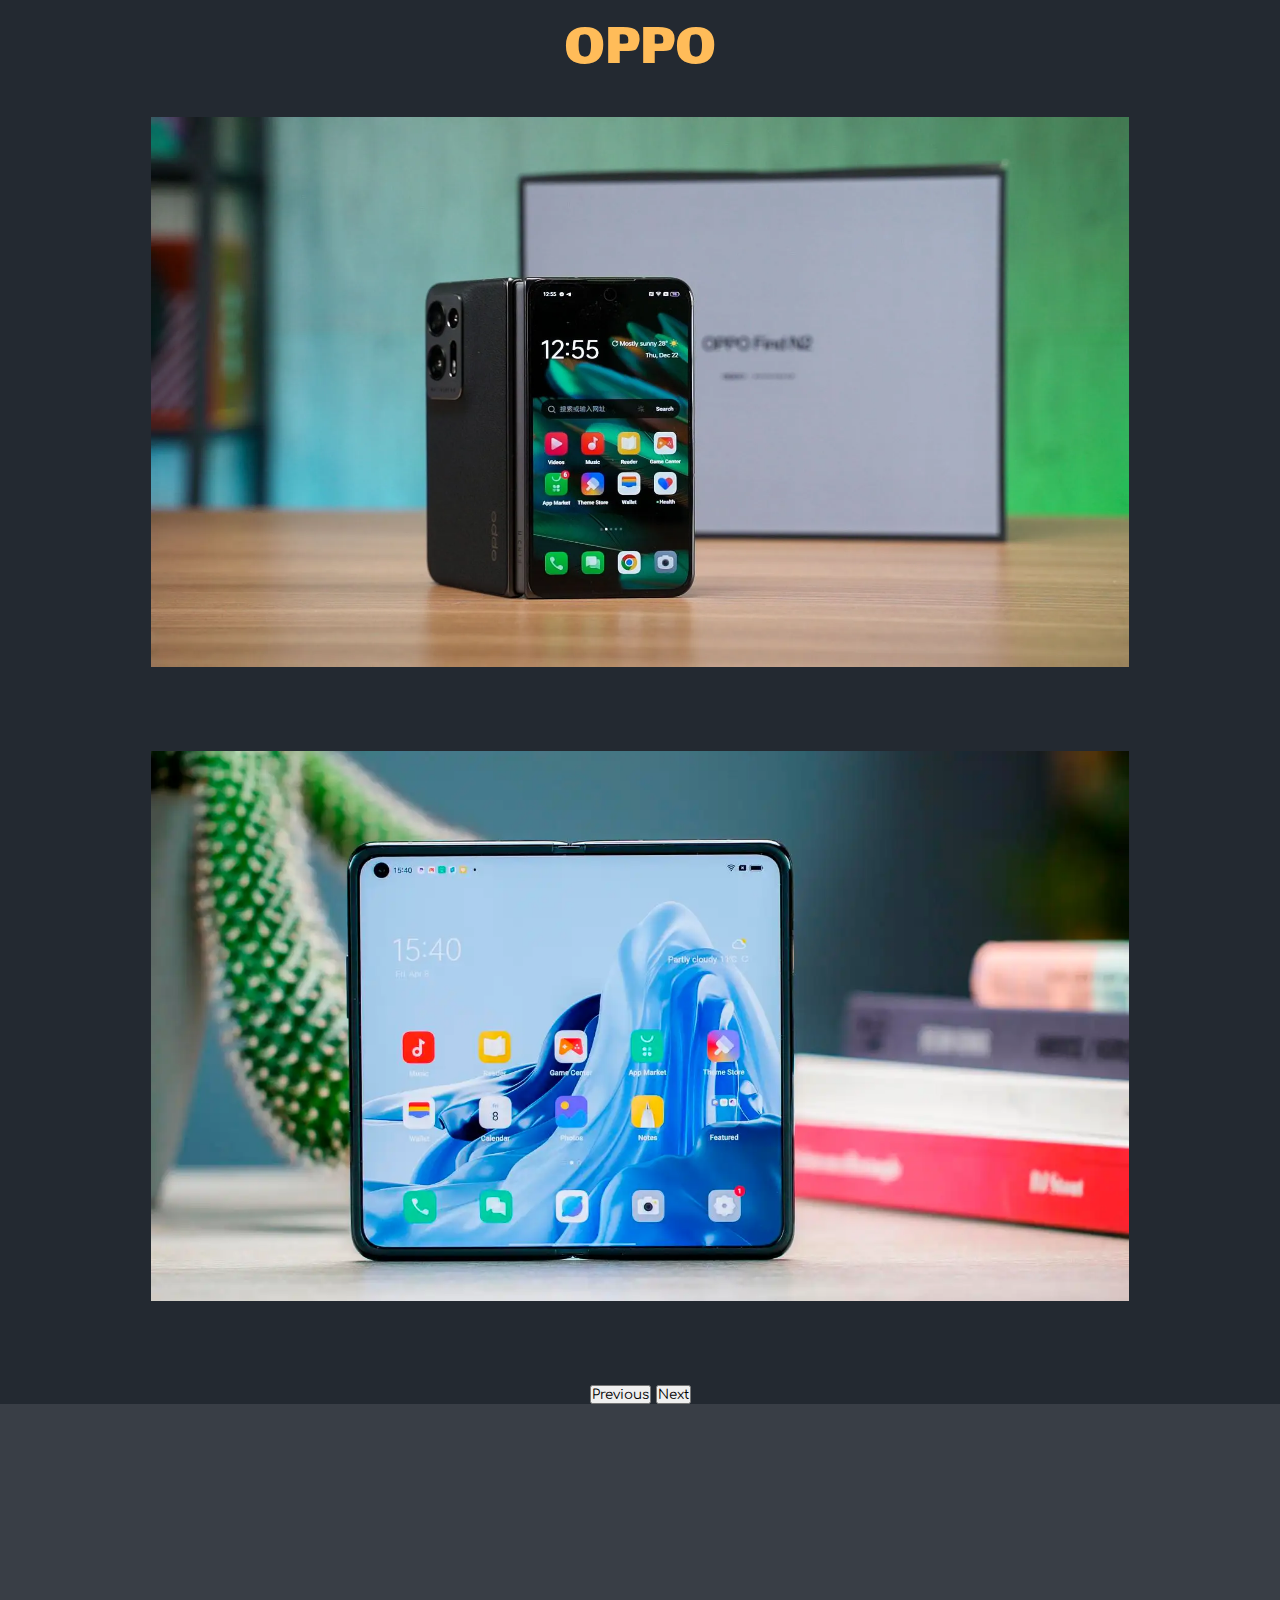
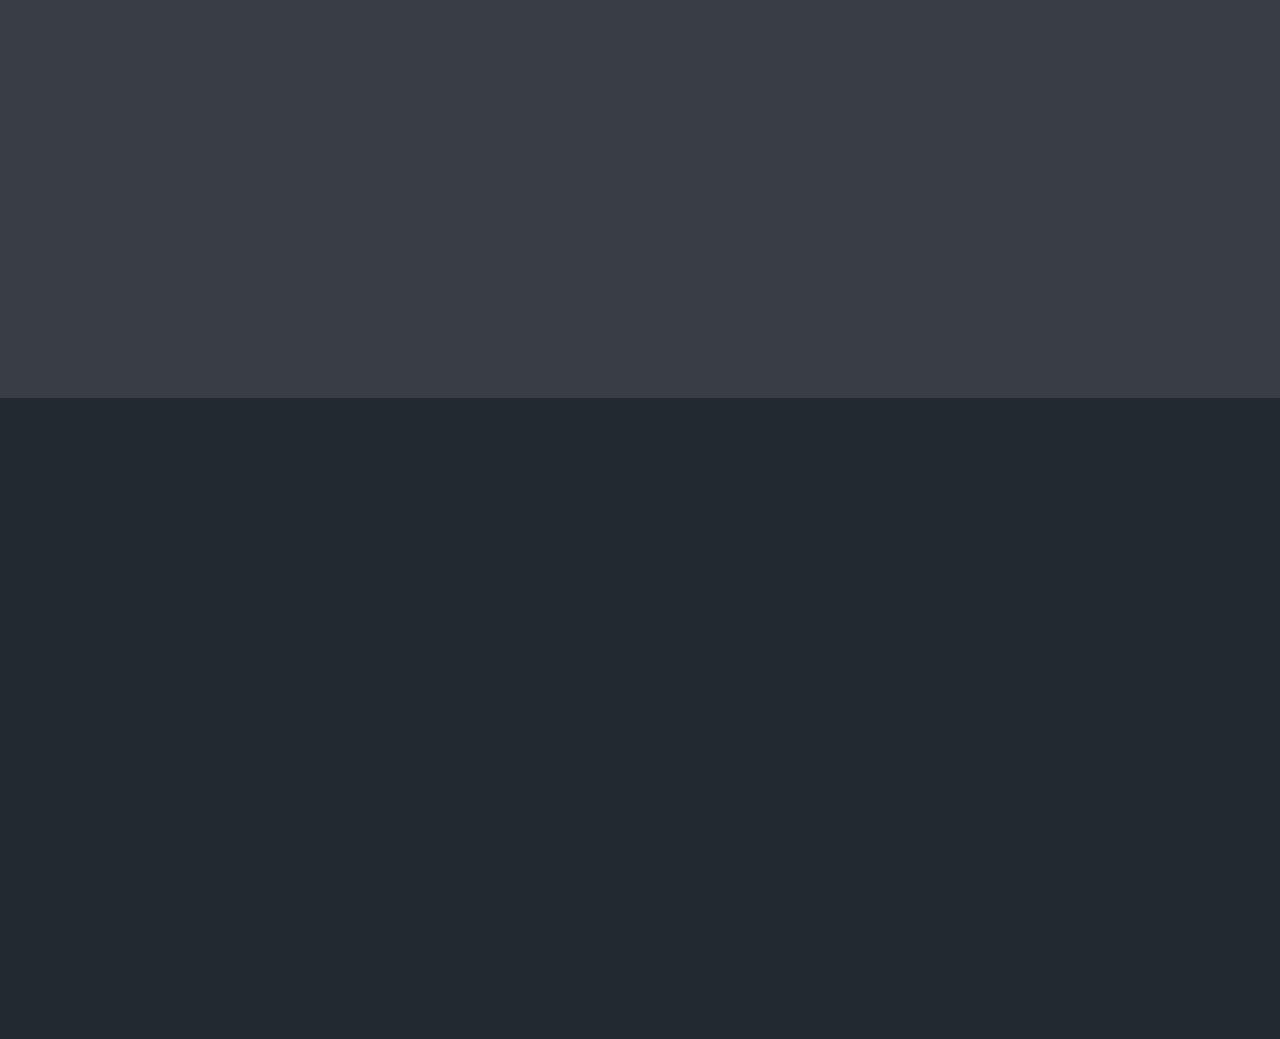
<file: oppo.html>
<!doctype html>
<html lang="en">
  <head>
    <meta charset="utf-8">
    <meta name="viewport" content="width=device-width, initial-scale=1">
    <title>Oppo Photography</title>
    <link rel="shortcut icon" href="./Assets/images/Logo/favicon.ico" type="image/x-icon">
    <link rel="icon" href="./Assets/images/Logo/favicon.ico" type="image/x-icon">
    <link href="https://cdn.jsdelivr.net/npm/bootstrap@5.3.0-alpha1/dist/css/bootstrap.min.css" rel="stylesheet" integrity="sha384-GLhlTQ8iRABdZLl6O3oVMWSktQOp6b7In1Zl3/Jr59b6EGGoI1aFkw7cmDA6j6gD" crossorigin="anonymous">
    <link rel="stylesheet" href="./css/Utils.css">
    <link rel="stylesheet" href="./css/style.css">
  </head>
  <style>
    body{
      background-color: #232931;
      text-align: center;
    }
    .carousel-img{
      height: 550px;
      width: auto;
      padding-bottom: 5rem;
    }

    .photos-side-headings{
      margin: 0;
      padding: 0 0 1rem 0;
    }

    @media screen and (max-width:992px) {
      body{
        background-color: #232931;
        padding: 2rem 0;
        text-align: center;
      }
      .carousel-img, .carousel{
        height: auto;
        width: 100%;
        margin-bottom: 0.5rem;
      }

      .photos-side-headings{
        margin: 0;
        padding: 0 0 1rem 0;
      }
    }
  </style>
  <body>
    <div class="photos-side-headings">oppo</div>
    <div id="carouselExampleInterval" class="carousel slide" data-bs-ride="carousel">
      <div class="carousel-inner">
        <div class="carousel-item active" data-bs-interval="2000">
          <img class="carousel-img" src="./Assets/wetransfer_images_2023-01-16_1340/oppo.webp" class="d-block w-100" alt="...">
        </div>
        <div class="carousel-item" data-bs-interval="2000">
          <img class="carousel-img" src="./Assets/wetransfer_images_2023-01-16_1340/oppo_find_n_review.webp" class="d-block w-100" alt="...">
        </div>
        </div>
      <button class="carousel-control-prev" type="button" data-bs-target="#carouselExampleInterval" data-bs-slide="prev">
        <span class="carousel-control-prev-icon" aria-hidden="true"></span>
        <span class="visually-hidden">Previous</span>
      </button>
      <button class="carousel-control-next" type="button" data-bs-target="#carouselExampleInterval" data-bs-slide="next">
        <span class="carousel-control-next-icon" aria-hidden="true"></span>
        <span class="visually-hidden">Next</span>
      </button>
    </div>
    </div>
    <script src="https://cdn.jsdelivr.net/npm/bootstrap@5.3.0-alpha1/dist/js/bootstrap.bundle.min.js" integrity="sha384-w76AqPfDkMBDXo30jS1Sgez6pr3x5MlQ1ZAGC+nuZB+EYdgRZgiwxhTBTkF7CXvN" crossorigin="anonymous"></script>
    <div class="container-fluid other-content">
      <div class="row">
          <div class="col">
              <div class="lg-text">have a project<br>for us?</div>
              <div class="normal-text">
                  <p class="description">Get in touch with us and we will get the wheels rolling</p>
              </div>
              <div class="btn-holder">
                  <a href="./contact.html" class="cr-btn primary">let's shade</a>
              </div>
          </div>
      </div>
  </div>
  <footer class="container-fluid footer">
      <div class="row">
          <div class="col">
              <div class="contact-info-holder">
                  <div class="title hover">Call us</div>
                  <div class="footer-call-div">
                      <div class="contact-info">9999251711, </div>
                      <div class="contact-info"">9999091710 </div>
                  </div>
              </div>
          </div>
          <div class="col">
              <div class="contact-info-holder">
                  <div class="title hover">E-mail</div>
                  <div class="contact-info"><a href="mailto:reachus@shadedfeather.com">reachus@shadedfeather.com</a></div>
                  <div class="social-media">
                      <div class="social-link-holder"><a target="_blank" href="https://vimeo.com/shadedfeather">Vimeo</a></div>
                      <div class="social-link-holder"><a target="_blank" href="https://www.instagram.com/theshadedfeather/">Instagram</a></div>
                      <div class="social-link-holder"><a target="_blank" href="https://www.linkedin.com/company/shaded-feather-productions/mycompany/">LinkedIn</a></div>
                      <div class="social-link-holder"><a target="_blank" href="https://www.facebook.com/shadedfeather/">Facebook</a></div>
                  </div>
              </div>
          </div>
      </div>
  </footer>
  <script src="js/jquery.min.js"></script>
  <script src="js/popper.min.js"></script>
  <script src="js/bootstrap.min.js"></script>
  <script src="js/anime.min.js"></script>
  <script src="js/scrollreveal.min.js"></script>
  <script src="js/main.js"></script>
  </body>
</html>
</file>
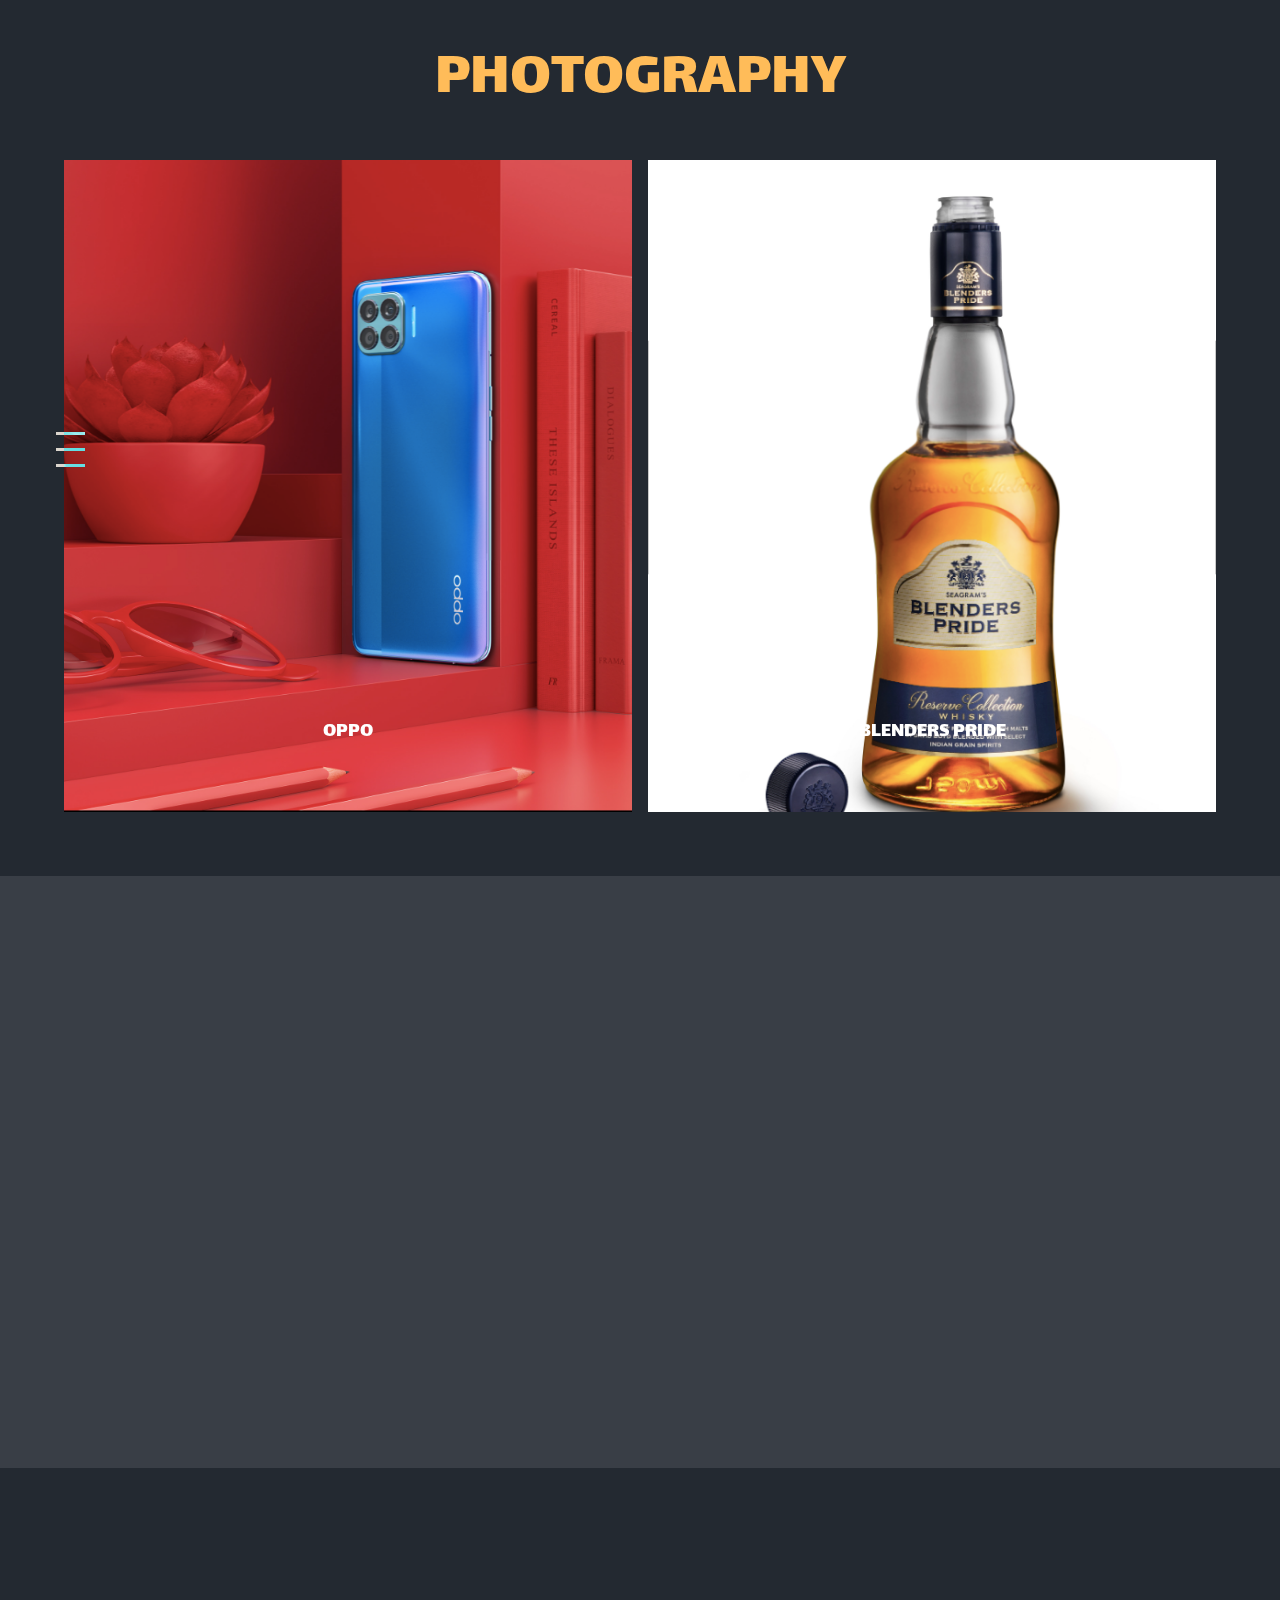
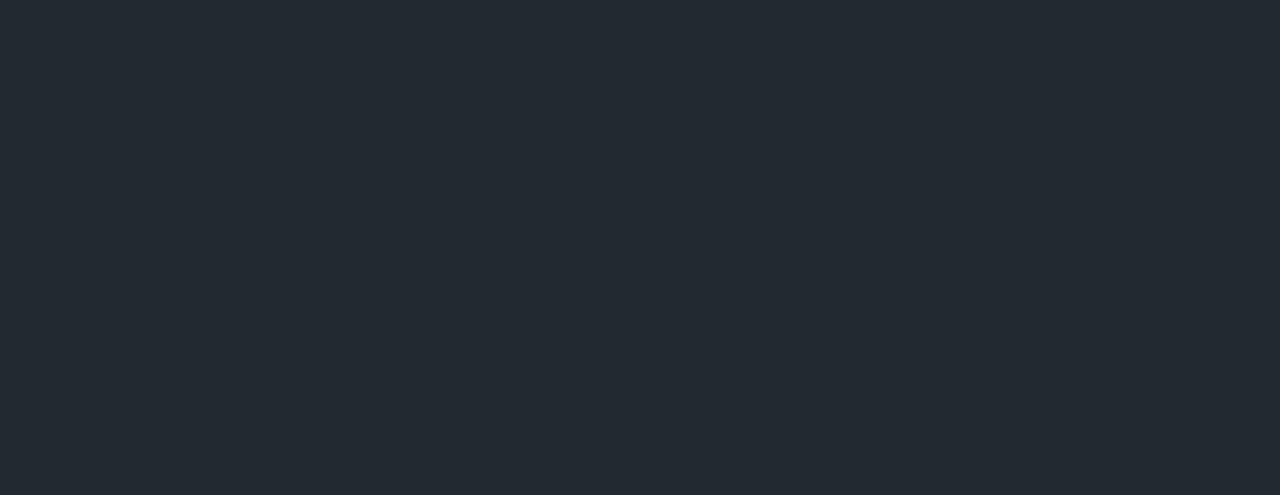
<file: photography.html>
<!DOCTYPE html>
<html lang="en">
<head>
    <meta charset="UTF-8">
    <meta name="viewport" content="width=device-width, initial-scale=1.0">
    <title>Photography</title>
    <link rel="shortcut icon" href="./Assets/images/Logo/favicon.ico" type="image/x-icon">
    <link rel="icon" href="./Assets/images/Logo/favicon.ico" type="image/x-icon">
    <link rel="stylesheet" type="text/css" href="css/bootstrap.min.css">
    <link rel="stylesheet" type="text/css" href="css/fontawesome-all.min.css">
    <link rel="stylesheet" type="text/css" href="css/style.css">
    <link rel="stylesheet" type="text/css" href="css/Utils.css">
</head>
<body>
<div class="menu-toggle">
    <div class="icon"></div>
</div>
<div class="main-menu">
    <div class="contant-info">
        <div><a href="mailto:rubal@shadedfeather.com">rubal@shadedfeather.com</a></div>
        <div><a href="#">+91 9999251711</a></div>
    </div>
    <div class="menu-links">
        <ul>
            <li><a href="./index.html">Home</a></li>
            <li><a href="./about.html">About</a></li>
            <li><a href="./work.html">Work</a></li>
            <li><a href="./contact.html">Contact</a></li>
        </ul>
    </div>
    <div class="social-media">
        <div class="social-link-holder"><a target="_blank" href="https://vimeo.com/shadedfeather">Vimeo</a></div>
        <div class="social-link-holder"><a target="_blank" href="https://www.instagram.com/theshadedfeather/">Instagram</a></div>
        <div class="social-link-holder"><a target="_blank" href="https://www.linkedin.com/company/shaded-feather-productions/mycompany/">LinkedIn</a></div>
        <div class="social-link-holder"><a target="_blank" href="https://www.facebook.com/shadedfeather/">Facebook</a></div>
    </div>
</div>
<div class="complete-project">
    <div class="photos-side-headings">photography</div>
    <div class="photos-grid-div">
        <div class="container-fluid box-content">
            <div class="">
                <div class="">
                    <div class="boxy img-box">
                        <div class="img video-div">
                            <img class="img-project" src="./Assets/wetransfer_images_2023-01-16_1340/Images/Screenshot 2023-01-16 at 4.13.25 PM.png" alt="">
                        </div>
                        <div class="bottom-text">
                            <div class="link">oppo</div>
                        </div>
                        <a href="./oppo.html" class="project-link-full"></a>
                    </div>
                </div>
            </div>
        </div>
        <div class="container-fluid box-content">
            <div class="">
                <div class="">
                    <div class="boxy img-box">
                        <div class="img video-div">
                            <img class="img-project" src="./Assets/wetransfer_images_2023-01-16_1340/Images/img14.png" alt="">
                        </div>
                        <div class="bottom-text">
                            <div class="link">blenders pride</div>
                        </div>
                        <a href="./blenders.html" class="project-link-full"></a>
                    </div>
                </div>
            </div>
        </div>
    </div>
</div>
<div class="container-fluid other-content">
    <div class="row">
        <div class="col">
            <div class="lg-text">got a brief<br>for us?</div>
            <div class="normal-text">
                <p class="description">Get in touch with us and we will get the wheels rolling</p>
            </div>
            <div class="btn-holder">
                <a href="./contact.html" class="cr-btn primary">let's shade</a>
            </div>
        </div>
    </div>
</div>
<footer class="container-fluid footer">
    <div class="row">
        <div class="col">
            <div class="contact-info-holder">
                <div class="title hover">Call us</div>
                <div class="footer-call-div">
                    <div class="contact-info">9999251711, </div>
                    <div class="contact-info"">9999091710 </div>
                </div>
            </div>
        </div>
        <div class="col">
            <div class="contact-info-holder">
                <div class="title hover">E-mail</div>
                <div class="contact-info"><a href="mailto:reachus@shadedfeather.com">reachus@shadedfeather.com</a></div>
                <div class="social-media">
                    <div class="social-link-holder"><a target="_blank" href="https://vimeo.com/shadedfeather">Vimeo</a></div>
                    <div class="social-link-holder"><a target="_blank" href="https://www.instagram.com/theshadedfeather/">Instagram</a></div>
                    <div class="social-link-holder"><a target="_blank" href="https://www.linkedin.com/company/shaded-feather-productions/mycompany/">LinkedIn</a></div>
                    <div class="social-link-holder"><a target="_blank" href="https://www.facebook.com/shadedfeather/">Facebook</a></div>
                </div>
            </div>
        </div>
    </div>
</footer>
<script src="js/jquery.min.js"></script>
<script src="js/popper.min.js"></script>
<script src="js/bootstrap.min.js"></script>
<script src="js/anime.min.js"></script>
<script src="js/scrollreveal.min.js"></script>
<script src="js/main.js"></script>
</body>
</html>
</file>
<file: css/Utils.css>
.img{
  width: fit-content;
  height: auto;
}

.description{
  padding: 0 5rem;
  text-align: center;
}

.about-margin-top{
  margin-top: 10rem;
}

.center{
  position: absolute;
  top: 40%;
}

.logo-navbar{
  height: 15rem;
  width: 25rem;
  margin: 7rem 0 2rem 0;
}

.home-text{
  font-size: 3.5rem;
  line-height: 1.5;
  letter-spacing: 0.01em;
}

.logo-other-pages{
  width: 100%;
  height: auto;
}

.other-pages-nav{
  height: 7rem;
  width: 7rem;
}

.other-pages-text{
  margin-top: 15rem;
}

.social-link-holder{
  display: flex;
  margin-top: 0.2rem;
}

.video-div{
  width: 100%;
  height: 100%;
}

.hover:hover{
  color: #FFBC59;
  cursor: pointer;
}

.description-contact{
  padding: 0 1rem;
}

.margin-div{
  margin-top: 15rem;
}

.image{
  height: 3rem;
  width: auto;
  margin: 0 1rem;
}

/* .wrapper{
  width: 100%;
  height: 3rem;
  display: flex;
  justify-content: center;
  align-items: center;
  margin: 2rem 0;
}

.slider{
  width: 100%;
  height: 3rem;
  position: relative;
  display: flex;
  overflow: hidden;
}

.slide{
  height: 3rem;
  display: flex;
  align-items: center;
  animation: slideshow 15s linear infinite;
}

.slide-rev{
  height: 3rem;
  display: flex;
  align-items: center;
  animation: slideshow-rev 15s linear infinite;
} */

ul {
  margin: 0;
  padding: 0;
  list-style: none;
}

/* .carousel {
  position: relative;
  overflow: hidden;
}

.carousel__slider {
  position: relative;
  display: flex;
  align-items: center;
  width: 120vw;
  height: 390px;
  margin: 5rem 0;
} */

.team-div{
  padding: 0rem 1rem;
}

.li-team{
  margin: 1rem 0;
  width: fit-content;
  transition: all 0.2s ease-in-out;
}

.ul-div-team{
  display: grid;
  grid-template-columns: repeat(5, 1fr);
  place-items: center center;
  margin-bottom: 3rem;
  gap: 1rem;
}
/* 
.carousel__list {
  position: absolute;
  width: 100%;
  top: 50%;
  left: 0;
  transform: translateY(-50%);
  display: flex;
  align-items: center;
  justify-content: space-around;
}

.carousel__item {
  display: flex;
  align-items: center;
  flex-direction: column;
  justify-content: center;
  height: 10rem;
  width: auto;
  border-radius: 50px;
  box-sizing: border-box;
  cursor: pointer;
}
*/

.li-team:hover{
  transition: all 0.2s ease-in-out;
  transform: scale(1.02);
}

.img-carousel-2{
  height: 17rem;
  border-radius: 10rem;
  width: auto;
  text-align: center;
}

.img{
  width: 100%;
  height: auto;
  text-align: center;
}

.img-carousel{
  text-align: center;
}

.name{
  text-align: center;
  font-size: 1.5rem;
  margin-top: 2rem;
  text-transform: uppercase;
  font-family: Lalezar, cursive;
  font-weight: bolder;
  margin: 1rem 0 0.2rem 0;
}

.role{
  margin: 0;
  margin-bottom: 0.3rem;
  text-align: center;
  text-transform: capitalize;
}

.description-1, .description-2, .description-3, .description-4, .description-5{
  text-align: center;
  font-size: 0.8rem;
  transition: all 0.2s ease-in-out;
  visibility: hidden;
}

.team-div{
  margin-bottom: 2rem;
  padding-top: 3rem;
}

.team-heading{
  margin: 2rem 0;
}

.home-text-1{
  margin-left: 2rem;
  text-align: justify;;
}

.home-text-2{
  margin: 0;
  text-align: justify;;
}

/* project page */
.complete-project{
  background-color: #232931;
}

.photos-grid-div{
  display: grid;
  grid-template-columns: repeat(2, 1fr);
  gap: 1rem;
  padding: 0 4rem 4rem 4rem;
}

.photos-side-headings{
  font-size: 4rem;
  text-transform: uppercase;
  font-family: Lalezar, cursive;
  padding: 1rem 0 1rem 0;
  color: #FFBC59;
  text-align: center;
  padding: 2rem 0;
}

.img-project{
  width: 100%;
  height: auto;
  transition: all 0.2s ease-in-out;
}

.img-project:hover{
  transform: scale(1.02);
  transition: all 0.2s ease-in-out;
}

.complete-carousel{
  background-color: blue;
  height: 500px;
}

/* videos grid */
.videos-grid-div{
  display: grid;
  grid-template-columns: repeat(auto-fit, minmax(780px, 1fr));
  gap: 0.5rem;
  padding: 2rem 1rem 3rem 2rem;
  place-items: center center;
}

.graycolor{
  padding: 1rem 0 2rem 0;
}

.videos-grid-div-2{
  display: grid;
  grid-template-columns: repeat(auto-fit, minmax(480px, 1fr));
  gap: 1rem;
  padding: 1rem;
  place-items: center center;
}

.place-start{
  place-self: center start;
}

.iframe-films{
  min-width: 780px;
  min-height: 480px;
  transition: all 0.2s ease-in-out;
}

.iframe-vertical{
  width: 440px;
  height: 800px;
  transition: all 0.2s ease-in-out;
}

.iframe-4-3{
  width: 350px;
  height: 380px;
  transition: all 0.2s ease-in-out;
}

.iframe-films:hover, .iframe-vertical:hover, .iframe-4-3:hover{
  transform: scale(1.02);
  transition: all 0.2s ease-in-out;
}

/* microcontent */
.microcontent-img{
  width: 100%;
  height: auto;
}

.photography-title{
  padding-left: 2rem;
}

.clients-div{
  height: 3rem;
  width: 100%;
  display: grid;
  grid-template-columns: repeat(4, 1fr);
  place-items: center center;
  gap: 0 40px;
  margin-bottom: 3rem;
  margin-top: 2rem;
}

.clients-img{
  height: 3rem;
  width: auto;
}

.footer-call-div{
  display: flex; 
  gap: 20px;
}

.contact-heading{
  font-size: 2.7rem;
}

/* animations page */
.animations-grid-div{
  display: grid;
  grid-template-columns: 1fr;
  gap: 1rem;
  place-items: center center;
  background-color: #232931;
  padding-bottom: 3rem;
}

.animations-div-2{
  padding: 2rem;
  display: grid;
  grid-template-columns: repeat(3, 1fr);
  gap: 1rem;
}

.vid{
  height: 100%;
  width: 100%;
  padding: 0 2rem;
}

/* MEDIA QUERIES */

/* home page */

/* navar logo */
@media screen and (max-width:992px) {
  .center{
    position: static;
    top: 0%;
  }
  .logo-navbar{
    height: 8rem;
    width: auto;
    margin: 0;
    padding: 0;
  }
  
  .home-text{
    font-size: 1.5rem;
  }

  .clients-div{
    grid-template-columns: repeat(2, 1fr);
    place-items: center center;
    gap: 1.5rem 1rem;
    margin-bottom: 5rem;
  }

  .clients-img{
    height: 2rem;
    width: auto;
  }

  .footer-call-div{
    display: grid; 
    grid-template-columns: 1fr;
    gap: 0;
  }

  .other-pages-text{
    margin-top: 1rem;
    line-height: 1.2;
    padding: 0 1rem;
  }

  .img-carousel-2{
    height: 6rem;
  }
  
  /* .carousel__slider{
    padding: 0;
    margin: 0;
  } */

  .ul-div-team{
    grid-template-columns: repeat(2, 1fr);
    margin-bottom: 1rem;
    gap: 1rem;
  }

  .img-carousel-2{
    height: 8rem;
    text-align: center;
  }

  .li-team{
    margin-top: 1rem;
  }

  .photos-side-headings{
    font-size: 1.3rem;
    padding: 1rem 5rem;
  }

  .photos-grid-div{
    padding: 0 1rem 1rem 1rem;
  }

  .videos-grid-div{
    grid-template-columns: 1fr;
    place-items: center center;
    padding: 0;
    margin: 0;
    padding: 2rem 0;
  }

  .iframe-films{
    width: 360px;
    height: 180px;
    transition: all 0.2s ease-in-out;
  }
  
  .iframe-vertical{
    width: 340px;
    height: 600px;
    transition: all 0.2s ease-in-out;
  }

  .place-start{
    place-self: center center;
  }
  
  .animations-div-2{
    padding: 2rem;
    grid-template-columns: repeat(1, 1fr);
  }
  
  .vid{
    height: 200px;
    width: 100%;
    padding: 0 1rem;
  }

  .graycolor{
    padding: 1rem 0 2rem 0;
  }

  .complete-films{
    overflow: hidden;
  }
}
</file>
<file: css/style.css>
/*------------------------------------------------------------------
 * Theme Name: CRE8
 * Theme URI: https://www.brandio.io/envato/cre8
 * Author: Brandio
 * Author URI: https://www.brandio.io/
 * Description: A Bootstrap Responsive HTML5 Template
 * Version: 1.0
 * Licensed under MIT (https://github.com/twbs/bootstrap/blob/master/LICENSE)
 * Bootstrap v4.1 (http://getbootstrap.com)
 * Copyright 2019 Brandio.
 -------------------------------------------------------------------*/
/*------------------------------------------------------------------
[Table of contents]

1. General Styles.
2. Header Styles
3. Box Contentt Styles
4. Default Content Styles
5. Clients Section Styles
6. Other Content Styles
7. Process Section Styles
8. Team Section Styles
9. Jobs Section Styles
10. Blog Section Styles
11. Post Section Styles
12. Few Contact Styles
13. Jobs Section Styles
14. Social Row Styles
15. Project Info Styles
16. Footer Styles
17. Responsive Styles.
-------------------------------------------------------------------*/
@import url("https://fonts.googleapis.com/css?family=Comfortaa&display=swap");

@import url("https://fonts.googleapis.com/css?family=Lalezar&display=swap");
/* -----------------------------------
    1 - General Styles
------------------------------------*/
::selection {
    background-color: rgba(137, 139, 145, 0.7);
}

*{
    margin: 0;
    padding: 0;
}

*, body {
    font-family: 'Comfortaa', cursive;
    font-weight: 400;
    -webkit-font-smoothing: antialiased;
    text-rendering: optimizeLegibility;
    -moz-osx-font-smoothing: grayscale;
}

h1, h2, h3, h4, h5, h6 {
    font-family: "Lalezar", cursive;
}

.cr-btn {
    display: inline-block;
    font-family: "Lalezar", cursive;
    font-size: 1.45rem;
    color: #fff;
    text-transform: uppercase;
    padding: 1.3rem 2.1rem 1rem;
    border-radius: 10rem;
    -webkit-box-shadow: inset 0 0 0 0.25rem #fff;
    box-shadow: inset 0 0 0 0.25rem #fff;
    -webkit-transition: all 0.3s ease-in-out;
    transition: all 0.3s ease-in-out;
    text-decoration: none;
}

.cr-btn:hover, .cr-btn:focus {
    color: #232931;
    text-decoration: none;
    -webkit-box-shadow: inset 0 0 0 3.25rem #fff;
    box-shadow: inset 0 0 0 3.25rem #fff;
}

.cr-btn.primary {
    color: #fff;
    -webkit-box-shadow: inset 0 0 0 0.28rem #FFBC59;
    box-shadow: inset 0 0 0 0.28rem #FFBC59;
}

.cr-btn.primary:hover, .cr-btn.primary:focus {
    color: #fff;
    -webkit-box-shadow: inset 0 0 0 3.25rem #FFBC59;
    box-shadow: inset 0 0 0 3.25rem #FFBC59;
}

.cr-btn.black {
    color: #000;
    -webkit-box-shadow: inset 0 0 0 0.28rem #000;
    box-shadow: inset 0 0 0 0.28rem #000;
}

.cr-btn.black:hover, .cr-btn.black:focus {
    color: #fff;
    -webkit-box-shadow: inset 0 0 0 3.25rem #000;
    box-shadow: inset 0 0 0 3.25rem #000;
}

.cr-btn.ex-padding {
    padding: 1.3rem 3.7rem 1rem;
}

body {
    overflow-x: hidden;
    -webkit-transition: all 500ms cubic-bezier(1, -0.02, 0.25, 0.75);
    transition: all 500ms cubic-bezier(1, -0.02, 0.25, 0.75);
}

body.menu-open {
    padding-left: 30rem;
}

.menu-toggle {
    position: fixed;
    z-index: 99999;
    width: 1.8rem;
    height: 2.2rem;
    cursor: pointer;
    left: 3.5rem;
    top: 50%;
    margin-top: -1.1rem;
    mix-blend-mode: difference;
    -webkit-transition: all 500ms cubic-bezier(1, -0.02, 0.25, 0.75);
    transition: all 500ms cubic-bezier(1, -0.02, 0.25, 0.75);
}

.menu-toggle .icon {
    position: absolute;
    display: inline-block;
    top: 0;
    left: 0;
    width: 100%;
    height: 3px;
    background-color: #FFFFFF;
    -webkit-transition: all 0.4s ease;
    transition: all 0.4s ease;
}

.menu-toggle .icon:before, .menu-toggle .icon:after {
    content: "";
    position: absolute;
    left: 0;
    width: 100%;
    height: 100%;
    background-color: #FFFFFF;
    -webkit-transform-origin: center;
    -moz-transform-origin: center;
    -ms-transform-origin: center;
    transform-origin: center;
    -webkit-transition: all 0.4s ease;
    transition: all 0.4s ease;
}

.menu-toggle .icon:before {
    top: 1rem;
}

.menu-toggle .icon:after {
    top: 2rem;
}

.menu-toggle.open {
    left: 29.1rem;
}

.menu-toggle.open .icon {
    background-color: transparent;
}

.menu-toggle.open .icon:before {
    -webkit-transform: rotate(45deg) scaleX(1.4);
    -moz-transform: rotate(45deg) scaleX(1.4);
    -ms-transform: rotate(45deg) scaleX(1.4);
    transform: rotate(45deg) scaleX(1.4);
}

.menu-toggle.open .icon:after {
    top: 1rem;
    -webkit-transform: rotate(-45deg) scaleX(1.4);
    -moz-transform: rotate(-45deg) scaleX(1.4);
    -ms-transform: rotate(-45deg) scaleX(1.4);
    transform: rotate(-45deg) scaleX(1.4);
}

.main-menu {
    position: fixed;
    top: 0;
    left: -30rem;
    height: 100%;
    width: 30rem;
    background-color: #393E46;
    text-align: right;
    padding: 3rem 4rem;
    overflow-y: hidden;
    z-index: 9999;
    -webkit-transition: all 500ms cubic-bezier(1, -0.02, 0.25, 0.75);
    transition: all 500ms cubic-bezier(1, -0.02, 0.25, 0.75);
}

.main-menu.opened {
    left: 0;
}

.main-menu .contant-info {
    margin-bottom: 4rem;
}

.main-menu .contant-info div {
    font-family: "Lalezar", cursive;
    font-size: 1.3rem;
    color: #777A80;
}

.main-menu .contant-info div a {
    font-family: "Lalezar", cursive;
    font-size: 1.3rem;
    color: #777A80;
    -webkit-transition: all 0.3s ease;
    transition: all 0.3s ease;
}

.main-menu .contant-info div a:hover, .main-menu .contant-info div a:focus {
    color: #FFBC59;
    text-decoration: none;
}

.main-menu .menu-links {
    margin-bottom: 6rem;
}

.main-menu .menu-links ul {
    padding: 0;
    margin: 0;
    list-style: none;
}

.main-menu .menu-links ul li {
    overflow: hidden;
    padding-top: 0.5rem;
}

.main-menu .menu-links ul li a {
    display: inline-block;
    font-size: 5.3rem;
    line-height: 3.4rem;
    font-family: "Lalezar", cursive;
    color: #14181C;
    text-transform: uppercase;
    -webkit-transition: all 0.5s ease;
    transition: all 0.5s ease;
}

.main-menu .menu-links ul li a:hover, .main-menu .menu-links ul li a:focus {
    color: #fff;
    text-decoration: none;
}

.main-menu .menu-links ul li a:hover{
    color: #FFBC59;
}

.main-menu .social-media {
    display: inline-block;
    opacity: 1;
    pointer-events: all;
    -webkit-transform: translateY(0);
    -moz-transform: translateY(0);
    -ms-transform: translateY(0);
    transform: translateY(0);
    -webkit-transition: all 0.3s ease;
    transition: all 0.3s ease;
}

.main-menu .social-media .social-link-holder {
    text-align: right;
}

.main-menu .social-media .social-link-holder a {
    font-size: 1.2rem;
    font-family: "Lalezar", cursive;
    color: #A8AAAD;
    -webkit-transition: all 0.3s ease;
    transition: all 0.3s ease;
}

.main-menu .social-media .social-link-holder a:hover, .main-menu .social-media .social-link-holder a:focus {
    color: #FFBC59;
    text-decoration: none;
}

/* -----------------------------------
    2 - Header Styles
------------------------------------*/
.cnav {
    position: absolute;
    width: 100%;
    z-index: 999;
    padding: 4rem 3.5rem;
    pointer-events: none;
    -webkit-transition: all 0.3s ease;
    transition: all 0.3s ease;
}

.cnav .logo-holder {
    display: inline-block;
    pointer-events: all;
    position: static;
}

.cnav .logo-holder img {
    width: 100%;
    height: auto;
}

.cnav .social-media {
    display: inline-block;
    opacity: 1;
    pointer-events: all;
    -webkit-transform: translateY(0);
    -moz-transform: translateY(0);
    -ms-transform: translateY(0);
    transform: translateY(0);
    -webkit-transition: all 0.3s ease;
    transition: all 0.3s ease;
}

.cnav .social-media .social-link-holder {
    text-align: left;
}

.cnav .social-media .social-link-holder a {
    font-size: 1.2rem;
    font-family: "Lalezar", cursive;
    color: #fff;
    -webkit-transition: all 0.3s ease;
    transition: all 0.3s ease;
}

.cnav .social-media .social-link-holder a:hover, .cnav .social-media .social-link-holder a:focus {
    color: #FFBC59;
    text-decoration: none;
}

.cnav .social-media.hide {
    -webkit-transform: translateY(-13rem);
    -moz-transform: translateY(-13rem);
    -ms-transform: translateY(-13rem);
    transform: translateY(-13rem);
}

.cnav.blend {
    mix-blend-mode: difference;
}

.header {
    background-color: #232931;
    text-align: center;
    padding: 0 3.5rem 14rem;
}

.header .mouse-scroll {
    position: absolute;
    display: inline-block;
    bottom: 3rem;
    left: 50%;
    margin-left: -0.8rem;
    width: 1.6rem;
    height: 2.4rem;
    border-radius: 2rem;
    background-color: rgba(255, 255, 255, 0.15);
    pointer-events: none;
    -webkit-box-shadow: 0 0.3rem 5rem rgba(0, 0, 0, 0.24);
    box-shadow: 0 0.3rem 5rem rgba(0, 0, 0, 0.24);
    -webkit-transition: all 0.6s ease;
    transition: all 0.6s ease;
}

.header .mouse-scroll:before {
    position: absolute;
    content: "";
    top: 0.5rem;
    left: 50%;
    margin-left: -0.1rem;
    width: 0.2rem;
    height: 0.4rem;
    border-radius: 1rem;
    background-color: rgba(255, 255, 255, 0.21);
    -webkit-animation: m-an 2s ease infinite;
    -moz-animation: m-an 2s ease infinite;
    -ms-animation: m-an 2s ease infinite;
    animation: m-an 2s ease infinite;
}

.header .mouse-scroll.hide {
    opacity: 0;
}

.header .mouse-scroll.hide:before {
    opacity: 0;
    -webkit-animation: none;
    -moz-animation: none;
    -ms-animation: none;
    animation: none;
    -webkit-transition: all 0.6s ease;
    transition: all 0.6s ease;
}

@-webkit-keyframes m-an {
    0% {
        top: 0.5rem;
        height: 0.2rem;
        opacity: 0;
    }

    15% {
        top: 0.7rem;
        height: 0.6rem;
        opacity: 1;
    }

    50% {
        top: 0.9rem;
        height: 0.6rem;
        opacity: 1;
    }

    70% {
        top: 1rem;
        height: 0.5rem;
        opacity: 1;
    }

    90% {
        top: 1.2rem;
        height: 0.5rem;
        opacity: 0;
    }

    100% {
        top: 1.2rem;
        height: 0.5rem;
        opacity: 0;
    }
}

@-moz-keyframes m-an {
    0% {
        top: 0.5rem;
        height: 0.2rem;
        opacity: 0;
    }

    15% {
        top: 0.7rem;
        height: 0.6rem;
        opacity: 1;
    }

    50% {
        top: 0.9rem;
        height: 0.6rem;
        opacity: 1;
    }

    70% {
        top: 1rem;
        height: 0.5rem;
        opacity: 1;
    }

    90% {
        top: 1.2rem;
        height: 0.5rem;
        opacity: 0;
    }

    100% {
        top: 1.2rem;
        height: 0.5rem;
        opacity: 0;
    }
}

@-ms-keyframes m-an {
    0% {
        top: 0.5rem;
        height: 0.2rem;
        opacity: 0;
    }

    15% {
        top: 0.7rem;
        height: 0.6rem;
        opacity: 1;
    }

    50% {
        top: 0.9rem;
        height: 0.6rem;
        opacity: 1;
    }

    70% {
        top: 1rem;
        height: 0.5rem;
        opacity: 1;
    }

    90% {
        top: 1.2rem;
        height: 0.5rem;
        opacity: 0;
    }

    100% {
        top: 1.2rem;
        height: 0.5rem;
        opacity: 0;
    }
}

@keyframes m-an {
    0% {
        top: 0.5rem;
        height: 0.2rem;
        opacity: 0;
    }

    15% {
        top: 0.7rem;
        height: 0.6rem;
        opacity: 1;
    }

    50% {
        top: 0.9rem;
        height: 0.6rem;
        opacity: 1;
    }

    70% {
        top: 1rem;
        height: 0.5rem;
        opacity: 1;
    }

    90% {
        top: 1.2rem;
        height: 0.5rem;
        opacity: 0;
    }

    100% {
        top: 1.2rem;
        height: 0.5rem;
        opacity: 0;
    }
}

.extra-lg-text {
    color: #fff;
    text-align: center;
    font-family: "Lalezar", cursive;
    font-size: 6.9rem;
    line-height: 5rem;
    text-transform: uppercase;
}

.extra-lg-text span {
    display: inline-block;
    font-family: "Lalezar", cursive;
}

.extra-lg-text .other-color {
    color: #FFBC59;
    font-family: "Lalezar", cursive;
}

/*
.inner-page{
    .header{
        background-color: #393E46;
    }
}
*/
/* -----------------------------------
    3 - Box Contentt Styles
------------------------------------*/
.box-content {
    padding: 0;
}

.box-content .row {
    margin: 0;
}

.box-content .row div[class^="col"] {
    padding: 0;
}

.boxy {
    position: relative;
    height: 100%;
    padding: 12rem 6rem;
}

.boxy h1.title {
    font-size: 4.1rem;
    line-height: 3.4rem;
    margin: 0;
    margin-bottom: 3rem;
}

.boxy .text ul {
    padding: 0;
    margin: 0;
    list-style: none;
}

.boxy .text ul li {
    font-family: "Lalezar", cursive;
    text-transform: uppercase;
    font-size: 1.2rem;
}

.boxy .bottom-text {
    text-align: center;
}

.boxy .bottom-text .link {
    font-family: "Lalezar", cursive;
    text-transform: uppercase;
    color: #fff;
    font-size: 1.3rem;
}

.boxy .bottom-text .link a {
    font-family: "Lalezar", cursive;
    text-transform: uppercase;
    color: #fff;
    font-size: 1.3rem;
    -webkit-transition: all 0.3s ease;
    transition: all 0.3s ease;
}

.boxy .bottom-text .link a:hover, .boxy .bottom-text .link a:focus {
    color: #abadb3;
    text-decoration: none;
}

.boxy .bottom-text .text {
    color: #fff;
    font-size: 1.2rem;
}

.boxy .project-link-full {
    position: absolute;
    display: inline-block;
    top: 0;
    left: 0;
    width: 100%;
    height: 100%;
}

.boxy.c1-color {
    background-color: #EEEEEE;
}

.boxy.c1-color h1.title {
    color: #232931;
}

.boxy.c1-color .text {
    color: rgba(0, 0, 0, 0.66);
}

.boxy.c1-color .slg-text {
    color: #232931;
}

.boxy.c1-color .normal-lg-text p {
    color: rgba(0, 0, 0, 0.66);
}

.boxy.primary-color {
    background-color: #FFBC59;
}

.boxy.primary-color h1.title {
    color: #232931;
}

.boxy.primary-color .text {
    color: rgba(0, 0, 0, 0.66);
}

.boxy.primary-color .slg-text {
    color: #fff;
}

.boxy.primary-color .normal-lg-text p {
    color: #fff;
}

.boxy.default-color {
    background-color: #232931;
}

.boxy.default-color h1.title {
    color: #EEEEEE;
}

.boxy.default-color .text {
    color: rgba(216, 216, 216, 0.66);
}

.boxy.default-color .slg-text {
    color: #fff;
}

.boxy.default-color .normal-lg-text p {
    color: rgba(255, 255, 255, 0.66);
}

.boxy.c2-color {
    background-color: #393E46;
}

.boxy.c2-color h1.title {
    color: #EEEEEE;
}

.boxy.c2-color .text {
    color: rgba(216, 216, 216, 0.66);
}

.boxy.c2-color .slg-text {
    color: #fff;
}

.boxy.c2-color .normal-lg-text p {
    color: rgba(255, 255, 255, 0.66);
}

.boxy.img-box {
    position: relative;
    padding: 4rem;
    min-height: 652px;
    z-index: 1;
    display: -webkit-box;
    display: -moz-box;
    display: -ms-flexbox;
    display: -webkit-flex;
    display: flex;
    -moz-justify-content: center;
    -webkit-justify-content: center;
    -ms-justify-content: center;
    justify-content: center;
    -moz-align-items: flex-end;
    -webkit-align-items: flex-end;
    -ms-align-items: flex-end;
    align-items: flex-end;
    overflow: hidden;
}

.boxy.img-box:before {
    content: "";
    position: absolute;
    top: 0;
    left: 0;
    width: 100%;
    height: 100%;
    background-color: #232931;
    opacity: 0;
    z-index: -1;
    -webkit-transform-origin: center center;
    -moz-transform-origin: center center;
    -ms-transform-origin: center center;
    transform-origin: center center;
    -webkit-transform: scale(0.9);
    -moz-transform: scale(0.9);
    -ms-transform: scale(0.9);
    transform: scale(0.9);
    -webkit-transition: all 0.4s ease;
    transition: all 0.4s ease;
}

.boxy.img-box .img img {
    display: block;
    width: 100%;
    height: 100%;
    object-fit: cover;
}

.boxy.img-box .img {
    content: "";
    position: absolute;
    top: 0;
    left: 0;
    width: 100%;
    height: 100%;
    z-index: -2;
    background-size: cover;
    background-position: center;
    background-repeat: no-repeat;
    -webkit-transform-origin: center center;
    -moz-transform-origin: center center;
    -ms-transform-origin: center center;
    transform-origin: center center;
    -webkit-transform: scale(1);
    -moz-transform: scale(1);
    -ms-transform: scale(1);
    transform: scale(1);
    -webkit-transition: all 2s ease;
    transition: all 2s ease;
}

.boxy.img-box:hover .img, .boxy.img-box:focus .img {
    -webkit-transform: scale(1.1);
    -moz-transform: scale(1.1);
    -ms-transform: scale(1.1);
    transform: scale(1.1);
}

.boxy.img-box:hover:before, .boxy.img-box:focus:before {
    opacity: 0.8;
    -webkit-transform: scale(1);
    -moz-transform: scale(1);
    -ms-transform: scale(1);
    transform: scale(1);
}

/* -----------------------------------
    4 - Default Content Styles
------------------------------------*/
.default-content {
    background-color: #232931;
    text-align: center;
    padding: 10rem 3.5rem 8rem;
}

.default-content .lg-text {
    margin-bottom: 2.2rem;
}

.default-content p {
    color: rgba(255, 255, 255, 0.66);
    font-size: 1.26rem;
    line-height: 2.5rem;
}

.default-content .normal-text {
    margin-bottom: 5rem;
}

.lg-text {
    color: #fff;
    text-align: center;
    font-family: "Lalezar", cursive;
    font-size: 5.3rem;
    line-height: 3.9rem;
    text-transform: uppercase;
    margin-bottom: 2.2rem;
}

.lg-text span {
    font-family: "Lalezar", cursive;
    display: inline-block;
}

.lg-text .other-color {
    color: #FFBC59;
    font-family: "Lalezar", cursive;
}

.normal-text p {
    color: rgba(255, 255, 255, 0.66);
    font-size: 1.26rem;
    line-height: 2.5rem;
}

.slg-text {
    color: #fff;
    text-align: center;
    font-family: "Lalezar", cursive;
    font-size: 5rem;
    line-height: 3.9rem;
    text-transform: uppercase;
    margin-bottom: 5rem;
}

.slg-text span {
    font-family: "Lalezar", cursive;
    display: inline-block;
}

.slg-text .other-color {
    color: #FFBC59;
    font-family: "Lalezar", cursive;
}

.normal-lg-text {
    text-align: center;
}

.normal-lg-text p {
    font-family: "Lalezar", cursive;
    color: rgba(255, 255, 255, 0.66);
    font-size: 2.5rem;
    line-height: 3.3rem;
}

.normal-lg-text p a {
    font-family: "Lalezar", cursive;
    color: rgba(255, 255, 255, 0.66);
    font-size: 2rem;
    line-height: 3.3rem;
}

/* -----------------------------------
    5 - Clients Section Styles
------------------------------------*/
.clients-section {
    background-color: #fff;
    text-align: left;
    padding: 5rem 8rem;
    text-align: center;
}

.clients-section .lg-text {
    color: #000;
    text-align: left;
    margin-bottom: 2.2rem;
}

.clients-section p {
    color: rgba(0, 0, 0, 0.66);
    font-size: 1.26rem;
    line-height: 2.5rem;
}

.clients-section .normal-text {
    margin-bottom: 5rem;
}

.clients-section .clients-logos {
    display: -webkit-box;
    display: -moz-box;
    display: -ms-flexbox;
    display: -webkit-flex;
    display: flex;
    -moz-flex-flow: row wrap;
    -webkit-flex-flow: row wrap;
    -ms-flex-flow: row wrap;
    flex-flow: row wrap;
    width: 100%;
}

.clients-section .clients-logos .logo-holder {
    -moz-flex: 1 1 25%;
    -webkit-flex: 1 1 25%;
    -ms-flex: 1 1 25%;
    flex: 1 1 25%;
    margin-bottom: 5rem;
}

.clients-section .clients-logos .logo-holder img {
    max-height: 2.8rem;
}

/* -----------------------------------
    6 - Other Content Styles
------------------------------------*/
.other-content {
    background-color: #393E46;
    text-align: center;
    padding: 9rem 3.5rem 7rem;
}

.other-content .lg-text {
    margin-bottom: 2.2rem;
}

.other-content p {
    color: rgba(255, 255, 255, 0.66);
    font-size: 1.26rem;
    line-height: 2.5rem;
}

.other-content .normal-text {
    margin-bottom: 4rem;
}

/* -----------------------------------
    7 - Process Section Styles
------------------------------------*/
.process-section {
    background-color: #fff;
    text-align: left;
    padding: 8rem;
    padding-bottom: 3rem;
}

.process-section .lg-text {
    text-align: left;
}

.process-section p {
    color: rgba(0, 0, 0, 0.66);
}

.process-section > .row {
    margin-right: -40px;
    margin-left: -40px;
}

.process-section > .row > div[class^="col"] {
    padding-right: 40px;
    padding-left: 40px;
}

.text-box {
    margin-bottom: 4rem;
}

.text-box .title {
    font-family: "Lalezar", cursive;
    font-size: 2.4rem;
    margin-bottom: 0.8rem;
}

.text-box p {
    color: rgba(0, 0, 0, 0.66);
    line-height: 2rem;
    text-align: justify;
}

/* -----------------------------------
    8 - Team Section Styles
------------------------------------*/
.team-section {
    position: relative;
    background-color: #393E46;
    padding: 10rem 8rem 12rem;
    z-index: 10;
}

.team-section .team-photos {
    position: absolute;
    left: 0;
    bottom: -12.25rem;
    width: 100%;
    padding-bottom: 5rem;
    overflow: hidden;
    white-space: nowrap;
    -webkit-touch-callout: none;
    -webkit-user-select: none;
    -khtml-user-select: none;
    -moz-user-select: none;
    -ms-user-select: none;
    user-select: none;
}

.team-section .team-photos .photo-holder {
    position: relative;
    display: inline-block;
    margin: 0 2.4rem;
}

.team-section .team-photos .photo-holder img {
    border-radius: 10rem;
    width: 14.5rem;
}

.team-section .team-photos .photo-holder:nth-child(odd) {
    bottom: -3.5rem;
}

@-webkit-keyframes photos-move {
    0% {
        -webkit-transform: translateX(0);
        -moz-transform: translateX(0);
        -ms-transform: translateX(0);
        transform: translateX(0);
    }

    100% {
        -webkit-transform: translateX(-140%);
        -moz-transform: translateX(-140%);
        -ms-transform: translateX(-140%);
        transform: translateX(-140%);
    }
}

@-moz-keyframes photos-move {
    0% {
        -webkit-transform: translateX(0);
        -moz-transform: translateX(0);
        -ms-transform: translateX(0);
        transform: translateX(0);
    }

    100% {
        -webkit-transform: translateX(-140%);
        -moz-transform: translateX(-140%);
        -ms-transform: translateX(-140%);
        transform: translateX(-140%);
    }
}

@-ms-keyframes photos-move {
    0% {
        -webkit-transform: translateX(0);
        -moz-transform: translateX(0);
        -ms-transform: translateX(0);
        transform: translateX(0);
    }

    100% {
        -webkit-transform: translateX(-140%);
        -moz-transform: translateX(-140%);
        -ms-transform: translateX(-140%);
        transform: translateX(-140%);
    }
}

@keyframes photos-move {
    0% {
        -webkit-transform: translateX(0);
        -moz-transform: translateX(0);
        -ms-transform: translateX(0);
        transform: translateX(0);
    }

    100% {
        -webkit-transform: translateX(-140%);
        -moz-transform: translateX(-140%);
        -ms-transform: translateX(-140%);
        transform: translateX(-140%);
    }
}

/* -----------------------------------
    9 - Jobs Section Styles
------------------------------------*/
.jobs-section {
    background-color: #fff;
    text-align: left;
    padding: 10rem 10rem 3rem;
}

.jobs-section .lg-text {
    text-align: left;
    margin-bottom: 7rem;
}

.jobs-section .job-box-row {
    margin-bottom: 5rem;
}

.jobs-section .job-box-row:last-child {
    margin-bottom: 0;
}

.jobs-section .job-box .title {
    font-family: "Lalezar", cursive;
    font-size: 2.4rem;
    line-height: 2.5rem;
    text-transform: uppercase;
}

.jobs-section .job-box .subtitle {
    color: rgba(0, 0, 0, 0.66);
    font-size: 1.26rem;
    line-height: 2.5rem;
}

.jobs-section .btn-holder {
    text-align: right;
}

.padding-for-team {
    padding-top: 17rem !important;
}

.no-padding-bottom {
    padding-bottom: 0 !important;
}

/* -----------------------------------
    10 - Blog Section Styles
------------------------------------*/
.blog-section {
    padding: 6rem;
    background-color: #fff;
}

.post-box {
    display: -webkit-box;
    display: -moz-box;
    display: -ms-flexbox;
    display: -webkit-flex;
    display: flex;
    background-color: #EEEEEE;
    margin-bottom: 5rem;
}

.post-box:last-child {
    margin-bottom: 0;
}

.post-box .text-holder {
    padding: 6.5rem 5rem;
}

.post-box .text-holder .title {
    display: inline-block;
    color: #232931;
    text-align: left;
    font-family: "Lalezar", cursive;
    font-size: 5.3rem;
    line-height: 3.9rem;
    text-transform: uppercase;
    margin-bottom: 2.2rem;
    -webkit-transition: all 0.3s ease;
    transition: all 0.3s ease;
}

.post-box .text-holder .title:hover, .post-box .text-holder .title:focus {
    text-decoration: none;
    color: #60666d;
}

.post-box .text-holder .text {
    color: rgba(0, 0, 0, 0.66);
    font-size: 1.26rem;
    line-height: 2.5rem;
}

.post-box .img-holder img {
    width: 29rem;
}

/* -----------------------------------
    11 - Post Section Styles
------------------------------------*/
.post-section {
    background-color: #fff;
    padding: 0;
}

.post-section > .row {
    margin: 0;
}

.post-section > .row > div[class^="col"] {
    padding: 0;
}

.post-section .post-header {
    display: -webkit-box;
    display: -moz-box;
    display: -ms-flexbox;
    display: -webkit-flex;
    display: flex;
}

.post-section .post-header .post-info-holder {
    display: -webkit-box;
    display: -moz-box;
    display: -ms-flexbox;
    display: -webkit-flex;
    display: flex;
    margin-bottom: 4rem;
}

.post-section .post-header .post-info-holder .link-holder {
    -moz-flex: 1;
    -webkit-flex: 1;
    -ms-flex: 1;
    flex: 1;
}

.post-section .post-header .post-info-holder .link-holder a {
    font-family: "Lalezar", cursive;
    font-size: 1.7rem;
    color: #393E46;
    text-transform: uppercase;
    -webkit-transition: all 0.3s ease;
    transition: all 0.3s ease;
}

.post-section .post-header .post-info-holder .link-holder a:hover, .post-section .post-header .post-info-holder .link-holder a:focus {
    color: #60666d;
    text-decoration: none;
}

.post-section .post-header .post-info-holder .post-info {
    -moz-flex: 1;
    -webkit-flex: 1;
    -ms-flex: 1;
    flex: 1;
    text-align: right;
}

.post-section .post-header .post-info-holder .post-info .date {
    display: inline-block;
    color: rgba(0, 0, 0, 0.66);
    font-size: 1.26rem;
    margin-right: 1rem;
}

.post-section .post-header .post-info-holder .post-info .auther {
    display: inline-block;
    color: rgba(0, 0, 0, 0.66);
    font-size: 1.26rem;
}

.post-section .post-header .text-holder {
    padding: 4rem 9.5rem;
}

.post-section .post-header .text-holder .title {
    display: inline-block;
    color: #232931;
    text-align: left;
    font-family: "Lalezar", cursive;
    font-size: 5.3rem;
    line-height: 3.9rem;
    text-transform: uppercase;
    margin-bottom: 2.2rem;
    -webkit-transition: all 0.3s ease;
    transition: all 0.3s ease;
}

.post-section .post-header .text-holder .text {
    color: rgba(0, 0, 0, 0.66);
    font-size: 1.26rem;
    line-height: 2.5rem;
}

.post-section .post-header .img-holder img {
    width: 29rem;
}

.post-section .post-content {
    padding: 4rem 9.5rem;
}

.post-section .post-content h1 {
    margin-bottom: 1rem;
}

.post-section .post-content p {
    color: rgba(0, 0, 0, 0.66);
    font-size: 1.12rem;
    line-height: 2.5rem;
    margin-bottom: 4rem;
}

/* -----------------------------------
    12 - Few Contact Styles
------------------------------------*/
.few-contact {
    padding: 4rem 8rem;
    background-color: #fff;
}

.few-contact .contact-info-holder {
    text-align: left;
}

.few-contact .contact-info-holder .title {
    font-family: "Lalezar", cursive;
    font-size: 1.6rem;
    color: #777A80;
}

.few-contact .contact-info-holder .contact-info {
    font-family: "Lalezar", cursive;
    color: #232931;
    font-size: 4.8rem;
}

.few-contact .contact-info-holder .contact-info a {
    font-family: "Lalezar", cursive;
    color: #FFBC59;
    font-size: 4.8rem;
    -webkit-transition: all 0.3s ease;
    transition: all 0.3s ease;
}

.few-contact .contact-info-holder .contact-info a:hover, .few-contact .contact-info-holder .contact-info a:focus {
    color: #777A80;
    text-decoration: none;
}

/* -----------------------------------
    13 - Jobs Section Styles
------------------------------------*/
.our-people-section {
    background-color: #fff;
    text-align: left;
    padding: 10rem 10rem;
}

.our-people-section .extra-lg-text {
    color: #393E46;
    margin-bottom: 11rem;
}

.our-people-section .lg-text {
    text-align: left;
    margin-bottom: 2rem;
}

.our-people-section .normal-text {
    margin-bottom: 5rem;
}

.our-people-section .normal-text p {
    color: rgba(0, 0, 0, 0.66);
}

.our-people-section .people-box-row {
    margin-bottom: 5rem;
}

.our-people-section .people-box-row:last-child {
    margin-bottom: 0;
}

.our-people-section .people-box .title {
    font-family: "Lalezar", cursive;
    font-size: 2.4rem;
    line-height: 2.5rem;
    text-transform: uppercase;
}

.our-people-section .people-box .subtitle {
    color: rgba(0, 0, 0, 0.66);
    font-size: 1.26rem;
    line-height: 2.5rem;
}

.our-people-section .btn-holder {
    text-align: right;
}

/* -----------------------------------
    14 - Social Row Styles
------------------------------------*/
.social-row {
    background-color: #393E46;
    text-align: center;
    padding: 5rem 5.5rem;
}

.social-row .social-media .social-link-holder {
    display: inline-block;
    margin: 0 1rem;
}

.social-row .social-media .social-link-holder a {
    font-family: "Lalezar", cursive;
    font-size: 2.5rem;
    color: #fff;
    -webkit-transition: all 0.3s ease;
    transition: all 0.3s ease;
}

.social-row .social-media .social-link-holder a:hover, .social-row .social-media .social-link-holder a:focus {
    color: #FFBC59;
    text-decoration: none;
}

/* -----------------------------------
    15 - Project Info Styles
------------------------------------*/
.project-info {
    background-color: #fff;
    padding: 6rem 8rem 2rem;
}

.project-info h2 {
    color: #393E46;
    margin-bottom: 1rem;
}

.project-info .lg-text {
    color: #000;
    text-align: left;
    margin-bottom: 2rem;
}

.project-info .normal-text {
    margin-bottom: 5rem;
}

.project-info .normal-text p {
    color: rgba(0, 0, 0, 0.66);
}

.project-info .text-box .title {
    color: #393E46;
    font-size: 1.9rem;
    margin-bottom: 1.4rem;
}

.project-imgs {
    background-color: #fff;
    padding: 3.5rem;
}

.project-imgs .img-holder {
    margin-bottom: 4rem;
}

.project-imgs .img-holder img {
    width: 100%;
}

/* -----------------------------------
    16 - Footer Styles
------------------------------------*/
.footer {
    background-color: #232931;
    text-align: center;
    padding: 10rem 8rem 8rem;
}

.footer .lg-text {
    color: #FFBC59;
    margin-bottom: 2.2rem;
}

.footer p {
    color: rgba(255, 255, 255, 0.66);
    font-size: 1.26rem;
    line-height: 2.5rem;
}

.footer .normal-text {
    margin-bottom: 6rem;
}

.footer .contact-info-holder {
    text-align: left;
}

.footer .contact-info-holder .title {
    font-family: "Lalezar", cursive;
    font-size: 1.6rem;
    color: #777A80;
}

.footer .contact-info-holder .title:hover{
    color: #FFBC59;
}

.footer .contact-info-holder .contact-info {
    font-family: "Lalezar", cursive;
    color: #fff;
    text-decoration: none;
    font-size: 4.8rem;
}

.footer .contact-info-holder .contact-info a {
    font-family: "Lalezar", cursive;
    color: #fff;
    font-size: 4.8rem;
    -webkit-transition: all 0.3s ease;
    text-decoration: none;
    transition: all 0.3s ease;
}

.footer .contact-info-holder .contact-info a:hover, .footer .contact-info-holder .contact-info a:focus {
    color: #FFBC59;
    text-decoration: none;
}

.footer .contact-info-holder .social-media {
    display: inline-block;
    opacity: 1;
    pointer-events: all;
    -webkit-transform: translateY(0);
    -moz-transform: translateY(0);
    -ms-transform: translateY(0);
    transform: translateY(0);
    -webkit-transition: all 0.3s ease;
    transition: all 0.3s ease;
}

.footer .contact-info-holder .social-media .social-link-holder {
    text-align: left;
    display: inline-block;
    margin-right: 0.5rem;
}

.footer .contact-info-holder .social-media .social-link-holder a {
    font-size: 1.2rem;
    font-family: "Lalezar", cursive;
    color: #fff;
    -webkit-transition: all 0.3s ease;
    transition: all 0.3s ease;
    text-decoration: none;
}

.footer .contact-info-holder .social-media .social-link-holder a:hover, .footer .contact-info-holder .social-media .social-link-holder a:focus {
    color: #FFBC59;
    text-decoration: none;
}

.footer.one-word {
    padding: 14rem 8rem 13rem;
}

.footer.one-word .lg-text {
    color: #fff;
}

/* -----------------------------------
    17 - Responsive Styles
------------------------------------*/
@media (max-width: 1200px) {
    body.menu-open {
        padding-left: 0;
    }

    .clients-section .clients-logos .logo-holder img {
        max-height: 2rem;
    }

    .footer .contact-info-holder .contact-info, .few-contact .contact-info-holder .contact-info {
        font-size: 4rem;
    }

    .footer .contact-info-holder .contact-info a, .few-contact .contact-info-holder .contact-info a {
        font-size: 4rem;
    }

    .post-box {
        margin-bottom: 3rem;
    }

    .post-box:last-child {
        margin-bottom: 0;
    }

    .post-box .text-holder {
        padding: 4rem 4rem;
    }

    .post-box .text-holder .title {
        font-size: 4rem;
        line-height: 2.8rem;
        margin-bottom: 1.2rem;
    }

    .post-box .text-holder .text {
        font-size: 1.2rem;
        line-height: 2rem;
    }

    .post-box .img-holder img {
        width: 23rem;
    }

    .post-section .post-header .post-info-holder {
        margin-bottom: 3rem;
        -moz-flex-direction: column;
        -webkit-flex-direction: column;
        -ms-flex-direction: column;
        flex-direction: column;
    }

    .post-section .post-header .post-info-holder .post-info {
        text-align: left;
    }

    .post-section .post-header .text-holder .title {
        font-size: 3.6rem;
        line-height: 2.5rem;
        margin-bottom: 2.2rem;
    }

    .post-section .post-header .img-holder img {
        width: 24rem;
    }
}

@media (max-width: 992px) {
    .extra-lg-text {
        font-size: 4.8rem;
        line-height: 3.4rem;
    }

    .lg-text {
        font-size: 4rem;
        line-height: 2.8rem;
    }

    .normal-text p {
        font-size: 1.1rem;
        line-height: 1.8rem;
    }

    .slg-text {
        font-size: 2.6rem;
        line-height: 1.9rem;
        margin-bottom: 3rem;
    }

    .normal-lg-text p {
        font-size: 1.5rem;
        line-height: 2rem;
    }

    .boxy {
        padding: 5rem 6rem;
    }

    .boxy h1.title {
        font-size: 2rem;
        line-height: 2rem;
        margin: 0;
        padding: 0;
        margin-bottom: 1rem;
        text-align: center;
    }
    
    .boxy h4.text {
        font-size: 1.3rem;
        margin: 0;
        line-height: 1.5rem;
        margin-bottom: 1rem;
        text-align: center;
    }

    .boxy.img-box {
        padding: 2rem;
        min-height: 220px;
    }

    .boxy.img-box:before {
        background: initial;
        background-repeat: repeat-x;
        background-image: -webkit-linear-gradient(0deg, rgba(35, 41, 49, 0.6), rgba(35, 41, 49, 0));
        background-image: -o-linear-gradient(0deg, rgba(35, 41, 49, 0.6), rgba(35, 41, 49, 0));
        background-image: linear-gradient(0deg, rgba(35, 41, 49, 0.6), rgba(35, 41, 49, 0));
        opacity: 1;
        -webkit-transform: scale(1);
        -moz-transform: scale(1);
        -ms-transform: scale(1);
        transform: scale(1);
    }

    .boxy .bottom-text .link {
        font-size: 1rem;
    }

    .boxy .bottom-text .link a {
        font-size: 1rem;
    }

    .boxy .bottom-text .text {
        font-size: 0.9rem;
    }

    .boxy.simple-data {
        padding:  5rem 3rem;
    }

    .clients-section {
        padding: 6rem 6.5rem 5rem;
    }

    .clients-section .clients-logos .logo-holder {
        -moz-flex: 1 1 25%;
        -webkit-flex: 1 1 25%;
        -ms-flex: 1 1 25%;
        flex: 1 1 25%;
        margin-bottom: 3rem;
    }

    .clients-section .clients-logos .logo-holder img {
        max-height: 1.8rem;
    }

    .process-section {
        padding: 6rem 6.5rem;
    }

    .process-section p {
        margin-bottom: 4rem;
    }

    .text-box {
        margin-bottom: 2rem;
    }

    .text-box .title {
        font-size: 2rem;
        margin-bottom: 0.6rem;
    }

    .text-box p {
        font-size: 1.1rem;
        line-height: 1.8rem;
    }

    .team-section {
        padding: 6rem 2rem 6rem;
    }

    .team-section .team-photos {
        bottom: -10.25rem;
        padding-bottom: 5rem;
    }

    .team-section .team-photos .photo-holder {
        margin: 0 1.5rem;
    }

    .team-section .team-photos .photo-holder img {
        width: 10rem;
    }

    .team-section .team-photos .photo-holder:nth-child(odd) {
        bottom: -2rem;
    }

    .jobs-section {
        padding: 6rem 6.5rem;
    }

    .jobs-section .lg-text {
        margin-bottom: 4rem;
    }

    .jobs-section .job-box-row {
        margin-bottom: 4rem;
    }

    .jobs-section .job-box-row:last-child {
        margin-bottom: 0;
    }

    .jobs-section .job-box .title {
        font-size: 2rem;
        line-height: 2.5rem;
        text-transform: capitalize;
    }

    .jobs-section .job-box .subtitle {
        font-size: 1.1rem;
        line-height: 2.5rem;
        margin-bottom: 0.5rem;
    }

    .jobs-section .btn-holder {
        text-align: right;
    }

    .jobs-section .btn-holder .cr-btn {
        padding: 1rem 2rem 0.7rem;
    }

    .padding-for-team {
        padding-top: 12rem !important;
    }

    .project-info {
        padding: 4rem 6.5rem 0;
    }

    .project-info h2 {
        font-size: 2rem;
        line-height: 1.8rem;
    }

    .project-info .normal-text {
        margin-bottom: 2rem;
    }

    .project-info .text-box .title {
        font-size: 1.9rem;
        margin-bottom: 0.2rem;
    }

    .blog-section {
        padding: 4rem 6.5rem;
    }

    .post-box {
        margin-bottom: 3rem;
    }

    .post-box:last-child {
        margin-bottom: 0;
    }

    .post-box .text-holder {
        padding: 4rem 3rem;
    }

    .post-box .text-holder .title {
        font-size: 2.9rem;
        line-height: 2rem;
        margin-bottom: 1.2rem;
    }

    .post-box .text-holder .text {
        font-size: 1rem;
        line-height: 1.8rem;
    }

    .post-box .img-holder img {
        width: 20rem;
    }

    .post-section .post-header .post-info-holder {
        margin-bottom: 3rem;
        -moz-flex-direction: column;
        -webkit-flex-direction: column;
        -ms-flex-direction: column;
        flex-direction: column;
    }

    .post-section .post-header .post-info-holder .link-holder a {
        font-size: 1.4rem;
    }

    .post-section .post-header .post-info-holder .post-info {
        text-align: left;
    }

    .post-section .post-header .post-info-holder .post-info .date {
        font-size: 1.1rem;
    }

    .post-section .post-header .post-info-holder .post-info .auther {
        font-size: 1.1rem;
    }

    .post-section .post-header .text-holder {
        padding: 3rem 6.5rem 0rem;
    }

    .post-section .post-header .text-holder .title {
        font-size: 2.6rem;
        line-height: 2rem;
        margin-bottom: 2.2rem;
    }

    .post-section .post-header .text-holder .text {
        font-size: 1rem;
        line-height: 1.8rem;
    }

    .post-section .post-header .img-holder img {
        width: 20rem;
    }

    .post-section .post-content {
        padding: 3rem 6.5rem;
    }

    .post-section .post-content h1 {
        font-size: 2rem;
        line-height: 2rem;
        margin-bottom: 1rem;
    }

    .post-section .post-content p {
        font-size: 1rem;
        line-height: 1.8rem;
        margin-bottom: 3rem;
    }

    .our-people-section {
        padding: 6rem 6.5rem;
    }

    .our-people-section .extra-lg-text {
        margin-bottom: 5rem;
    }

    .our-people-section .lg-text {
        margin-bottom: 2rem;
    }

    .our-people-section .normal-text {
        margin-bottom: 3rem;
    }

    .our-people-section .people-box-row {
        margin-bottom: 3rem;
    }

    .our-people-section .people-box-row:last-child {
        margin-bottom: 0;
    }

    .our-people-section .people-box .title {
        font-size: 2rem;
        line-height: 2.5rem;
    }

    .our-people-section .people-box .subtitle {
        font-size: 1.2rem;
        line-height: 2rem;
        margin-bottom: 1rem;
    }

    .our-people-section .btn-holder {
        text-align: right;
    }

    .our-people-section .btn-holder .cr-btn {
        padding: 1.1rem 2rem 0.9rem;
    }
}

@media (max-width: 768px) {
    .menu-toggle {
        left: 2rem;
    }

    .main-menu {
        overflow: scroll;
        left: -100%;
    }

    .main-menu .menu-links ul li a {
        font-size: 4.8rem;
        line-height: 3rem;
    }

    .cnav {
        padding: 2rem 2rem;
    }

    .cnav .logo-holder img {
        width: 2.2em;
    }

    .cr-btn {
        font-size: 1rem;
        text-decoration: none;
    }

    .header {
        padding: 11.5rem 2rem 10rem;
    }

    .extra-lg-text {
        font-size: 3.8rem;
        line-height: 2.6rem;
    }

    .lg-text {
        font-size: 2.6rem;
        line-height: 1.9rem;
    }

    .normal-text p {
        font-size: 1rem;
        line-height: 1.8rem;
        padding: 0 1rem;
    }

    .boxy {
        padding: 5rem 5rem;
    }

    .clients-section {
        padding: 6rem 5rem 5rem;
    }

    .clients-section .clients-logos .logo-holder img {
        max-height: 1.5rem;
    }

    .default-content {
        padding: 5rem 2rem;
    }

    .other-content {
        padding: 4rem 2rem;
    }

    .footer {
        padding: 4rem 2rem;
    }

    .footer .contact-info-holder {
        text-align: center;
    }

    .footer .contact-info-holder .title {
        font-size: 1.3rem;
    }

    .footer .contact-info-holder .contact-info {
        font-size: 1.5rem;
        margin-bottom: 0.5rem;
    }

    .footer .contact-info-holder .contact-info a {
        font-size: 1.3rem;
        margin: 0;
        padding: 0;
        text-decoration: none;
    }

    .footer .contact-info-holder .social-media .social-link-holder a {
        font-size: 0.9rem;
        line-height: 1;
    }

    .footer.one-word {
        padding: 8rem 8rem 7rem;
    }

    .process-section {
        padding: 6rem 5rem;
    }

    .process-section p {
        margin-bottom: 4rem;
    }

    .text-box {
        margin-bottom: 2rem;
    }

    .text-box .title {
        font-size: 2rem;
        margin-bottom: 0.6rem;
    }

    .text-box p {
        font-size: 1rem;
        line-height: 1.8rem;
        margin-bottom: 2rem;
    }

    .team-section {
        padding: 6rem 2rem 6rem;
    }

    .team-section .team-photos {
        bottom: -8.25rem;
        padding-bottom: 5rem;
    }

    .team-section .team-photos .photo-holder {
        margin: 0 1rem;
    }

    .team-section .team-photos .photo-holder img {
        width: 8rem;
    }

    .team-section .team-photos .photo-holder:nth-child(odd) {
        bottom: -2rem;
    }

    .jobs-section {
        padding: 6rem 5rem 6rem;
    }

    .padding-for-team {
        padding-top: 8rem !important;
    }

    .project-info {
        padding: 4rem 5rem 0;
    }

    .project-imgs {
        padding: 2rem;
    }

    .project-imgs .img-holder {
        margin-bottom: 2.5rem;
    }

    .blog-section {
        padding: 3rem 5rem;
    }

    .post-box {
        margin-bottom: 3rem;
        -moz-flex-direction: column-reverse;
        -webkit-flex-direction: column-reverse;
        -ms-flex-direction: column-reverse;
        flex-direction: column-reverse;
    }

    .post-box:last-child {
        margin-bottom: 0;
    }

    .post-box .text-holder {
        padding: 3rem;
    }

    .post-box .img-holder img {
        width: 100%;
    }

    .post-section .post-header {
        -moz-flex-direction: column-reverse;
        -webkit-flex-direction: column-reverse;
        -ms-flex-direction: column-reverse;
        flex-direction: column-reverse;
    }

    .post-section .post-header .text-holder {
        padding: 3rem 5rem 0rem;
    }

    .post-section .post-header .text-holder .title {
        font-size: 2.9rem;
    }

    .post-section .post-header .img-holder img {
        width: 100%;
    }

    .post-section .post-content {
        padding: 3rem 5rem;
    }

    .few-contact {
        padding: 4rem 2rem;
    }

    .few-contact .contact-info-holder {
        text-align: center;
    }

    .few-contact .contact-info-holder .title {
        font-size: 1.8rem;
    }

    .few-contact .contact-info-holder .contact-info {
        font-size: 2.2rem;
        margin-bottom: 0;
    }

    .few-contact .contact-info-holder .contact-info a {
        font-size: 2.2rem;
    }

    .our-people-section {
        padding: 6rem 5rem;
    }

    .our-people-section .extra-lg-text {
        margin-bottom: 4rem;
    }

    .our-people-section .lg-text {
        margin-bottom: 2rem;
    }

    .our-people-section .normal-text {
        margin-bottom: 3rem;
    }

    .our-people-section .people-box-row {
        margin-bottom: 3rem;
    }

    .our-people-section .people-box-row:last-child {
        margin-bottom: 0;
    }

    .our-people-section .people-box .title {
        font-size: 2rem;
        line-height: 2.5rem;
    }

    .our-people-section .people-box .subtitle {
        font-size: 1.2rem;
        line-height: 2rem;
        margin-bottom: 1rem;
    }

    .our-people-section .btn-holder {
        text-align: right;
    }

    .our-people-section .btn-holder .cr-btn {
        padding: 1.1rem 2rem 0.9rem;
    }

    .social-row {
        padding: 5rem 5.5rem;
    }

    .social-row .social-media .social-link-holder a {
        font-size: 1.5rem;
    }
}

@media (max-width: 575px) {
    .menu-toggle {
        left: inherit;
        right: 1.5rem;
        top: 3.1rem;
    }

    .menu-toggle.open {
        left: inherit;
        right: 1.5rem;
        top: 3.1rem;
    }

    .main-menu {
        width: 100%;
        padding: 2rem;
        text-align: left;
    }

    .main-menu .menu-links {
        margin-bottom: 4rem;
    }

    .main-menu .menu-links ul li {
        overflow: hidden;
        padding-top: 0.5rem;
    }

    .main-menu .menu-links ul li a {
        font-size: 4.8rem;
        line-height: 3rem;
    }

    .main-menu .social-media .social-link-holder {
        text-align: left;
    }

    .cnav {
        padding: 2rem 1.5rem;
    }

    .cnav .logo-holder img {
        width: 2rem;
    }

    .cnav .social-media {
        display: none;
    }

    .extra-lg-text {
        font-size: 2.8rem;
        line-height: 2rem;
    }

    .boxy {
        padding: 5rem 3.5rem;
    }

    .clients-section {
        padding: 6rem 2rem;
    }

    .clients-section .clients-logos .logo-holder {
        -moz-flex: 1 1 50%;
        -webkit-flex: 1 1 50%;
        -ms-flex: 1 1 50%;
        flex: 1 1 50%;
        margin-bottom: 3rem;
    }

    .clients-section .clients-logos .logo-holder img {
        max-height: 1.5rem;
    }

    .footer .contact-info-holder .social-media .social-link-holder a {
        font-size: 0.7rem;
    }

    .process-section {
        padding: 4.5rem 4.5rem 4.5rem 3rem;
    }

    .process-section > .row {
        margin-right: 0;
        margin-left: 0;
    }

    .process-section > .row > div[class^="col"] {
        padding-right: 0;
        padding-left: 0;
    }

    .jobs-section {
        padding: 6rem 2rem 6rem;
    }

    .jobs-section .btn-holder {
        text-align: left;
    }

    .project-info {
        padding: 4rem 2rem 0;
    }

    .project-imgs .img-holder {
        margin-bottom: 1rem;
    }

    .blog-section {
        padding: 2rem;
    }

    .post-box .text-holder {
        padding: 2rem;
    }

    .post-section .post-header .text-holder {
        padding: 3rem 2rem 0rem;
    }

    .post-section .post-content {
        padding: 3rem 2rem;
    }

    .our-people-section {
        padding: 6rem 2rem;
    }

    .our-people-section .btn-holder {
        text-align: left;
    }

    .social-row .social-media .social-link-holder a {
        font-size: 2rem;
    }
}
</file>
